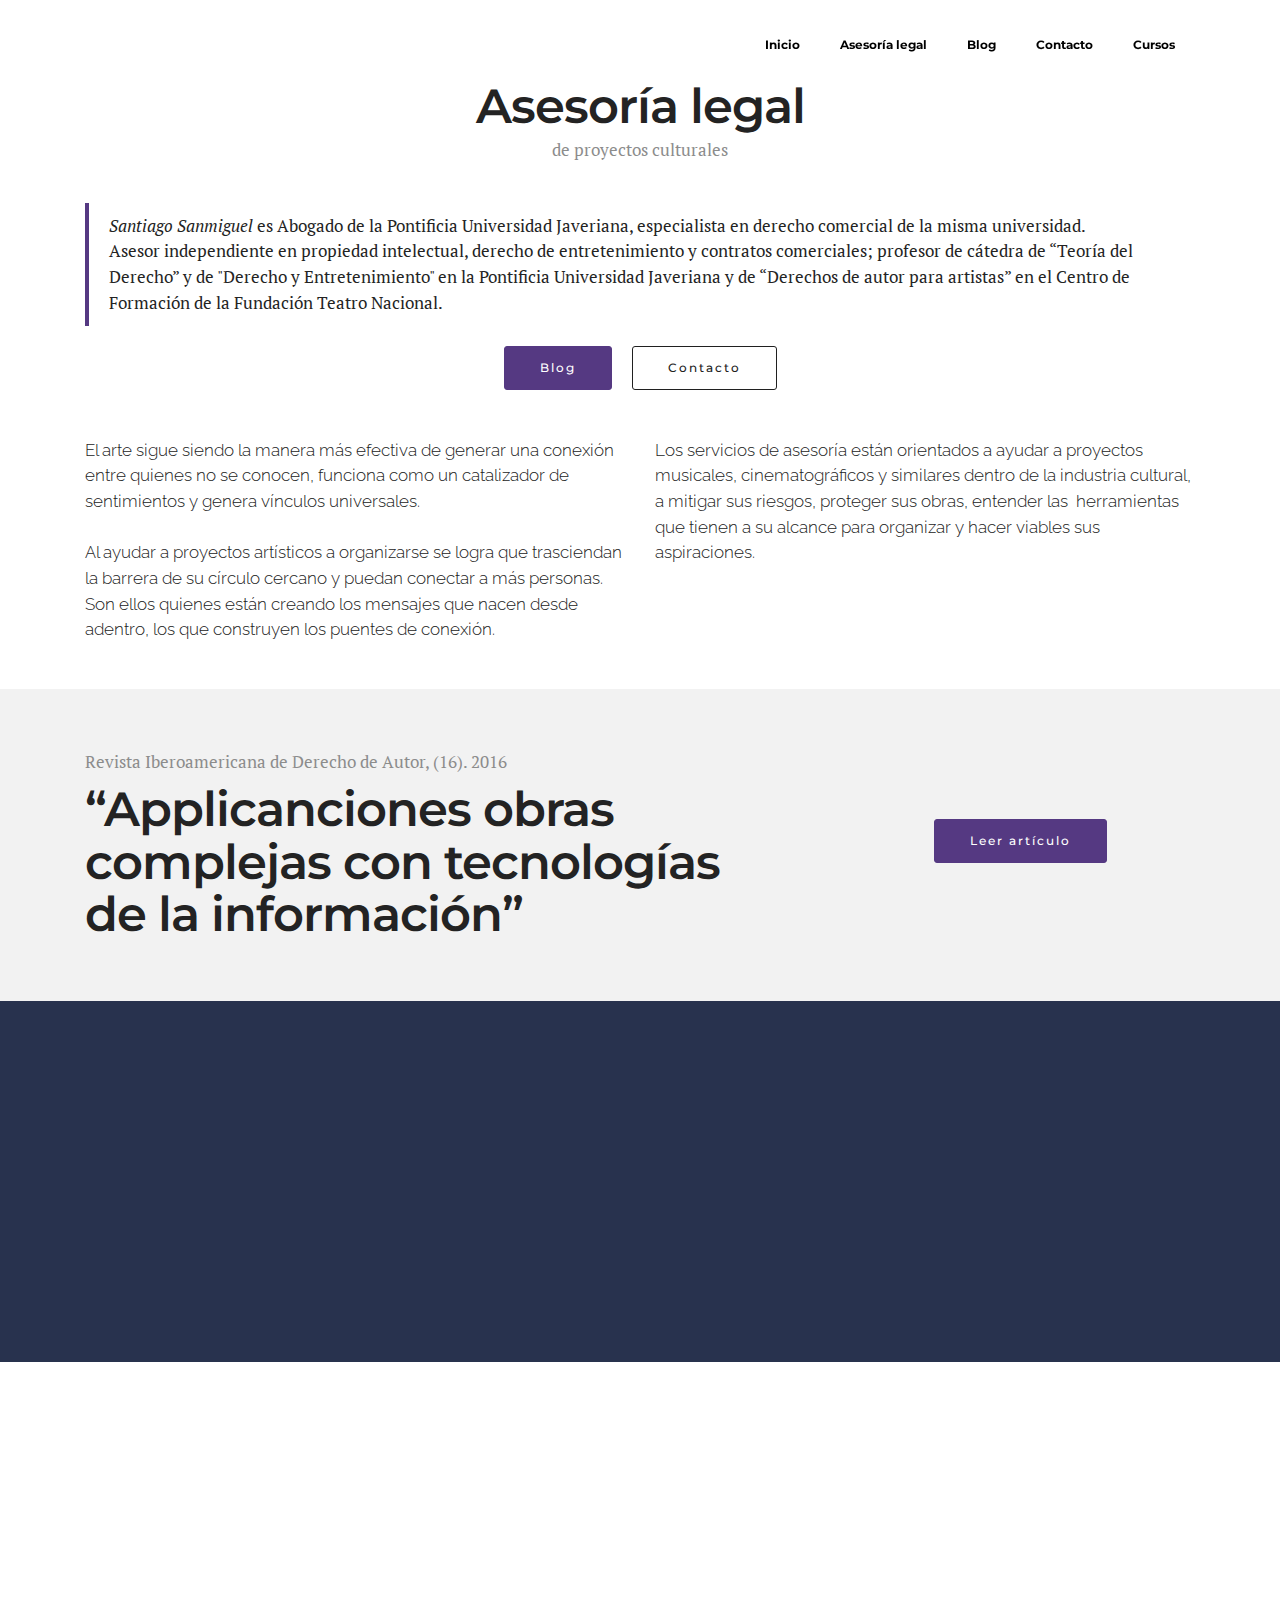
<file: page1.html>
<!DOCTYPE html>
<html>
<head>
  <!-- Site made with Mobirise Website Builder v4.4.0, https://mobirise.com -->
  <meta charset="UTF-8">
  <meta http-equiv="X-UA-Compatible" content="IE=edge">
  <meta name="generator" content="Mobirise v4.4.0, mobirise.com">
  <meta name="viewport" content="width=device-width, initial-scale=1">
  <link rel="shortcut icon" href="assets/images/ssg-perfil2-128x128.png" type="image/x-icon">
  <meta name="description" content="">
  
  <link rel="stylesheet" href="https://fonts.googleapis.com/css?family=Montserrat:400,700">
  <link rel="stylesheet" href="https://fonts.googleapis.com/css?family=Raleway:100,100i,200,200i,300,300i,400,400i,500,500i,600,600i,700,700i,800,800i,900,900i">
  <link rel="stylesheet" href="https://fonts.googleapis.com/css?family=Lora:400,700,400italic,700italic&subset=latin">
  <link rel="stylesheet" href="assets/bootstrap-material-design-font/css/material.css">
  <link rel="stylesheet" href="assets/tether/tether.min.css">
  <link rel="stylesheet" href="assets/bootstrap/css/bootstrap.min.css">
  <link rel="stylesheet" href="assets/socicon/css/styles.css">
  <link rel="stylesheet" href="assets/dropdown/css/style.css">
  <link rel="stylesheet" href="assets/animate.css/animate.min.css">
  <link rel="stylesheet" href="assets/theme/css/style.css">
  <link rel="stylesheet" href="assets/mobirise/css/mbr-additional.css" type="text/css">
  
  
  
</head>
<body>

<!-- Google Analytics -->
<script>
  (function(i,s,o,g,r,a,m){i['GoogleAnalyticsObject']=r;i[r]=i[r]||function(){
  (i[r].q=i[r].q||[]).push(arguments)},i[r].l=1*new Date();a=s.createElement(o),
  m=s.getElementsByTagName(o)[0];a.async=1;a.src=g;m.parentNode.insertBefore(a,m)
  })(window,document,'script','https://www.google-analytics.com/analytics.js','ga');

  ga('create', 'UA-44056281-1', 'auto');
  ga('send', 'pageview');

</script>
<!-- Go to www.addthis.com/dashboard to customize your tools --> <script type="text/javascript" src="//s7.addthis.com/js/300/addthis_widget.js#pubid=ra-58b720503a50e4b0"></script> 
<!-- /Google Analytics -->


<section id="menu-w" data-rv-view="52">

    <nav class="navbar navbar-dropdown transparent navbar-fixed-top bg-color">
        <div class="container">

            <div class="mbr-table">
                <div class="mbr-table-cell">

                    <div class="navbar-brand">
                        
                        <a class="navbar-caption" href="index.html">SSG</a>
                    </div>

                </div>
                <div class="mbr-table-cell">

                    <button class="navbar-toggler pull-xs-right hidden-md-up" type="button" data-toggle="collapse" data-target="#exCollapsingNavbar">
                        <div class="hamburger-icon"></div>
                    </button>

                    <ul class="nav-dropdown collapse pull-xs-right nav navbar-nav navbar-toggleable-sm" id="exCollapsingNavbar"><li class="nav-item"><a class="nav-link link" href="#top">Inicio</a></li><li class="nav-item"><a class="nav-link link" href="index.html#header3-2a">Asesoría legal</a></li><li class="nav-item dropdown"><a class="nav-link link" href="http://derecho.rocks" aria-expanded="false" target="_blank">Blog</a></li><li class="nav-item dropdown"><a class="nav-link link" href="index.html#contacts4-5" aria-expanded="false" target="_blank">Contacto</a></li><li class="nav-item"><a class="nav-link link" href="http://derecho.rocks/cursos" aria-expanded="false" target="_blank">Cursos</a></li></ul>
                    <button hidden="" class="navbar-toggler navbar-close" type="button" data-toggle="collapse" data-target="#exCollapsingNavbar">
                        <div class="close-icon"></div>
                    </button>

                </div>
            </div>

        </div>
    </nav>

</section>

<section class="engine"><a href="https://mobirise.co/j">how to design your own website for free</a></section><section class="mbr-section mbr-section__container article mbr-after-navbar" id="header3-t" data-rv-view="54" style="background-color: rgb(255, 255, 255); padding-top: 80px; padding-bottom: 20px;">
    <div class="container">
        <div class="row">
            <div class="col-xs-12">
                <h3 class="mbr-section-title display-2">Asesoría legal</h3>
                <small class="mbr-section-subtitle">de proyectos culturales</small>
            </div>
        </div>
    </div>
</section>

<section class="mbr-section article mbr-section__container" id="content2-s" data-rv-view="56" style="background-color: rgb(255, 255, 255); padding-top: 20px; padding-bottom: 0px;">

    <div class="container">
        <div class="row">
            <div class="col-xs-12 lead"><blockquote><p><em>Santiago Sanmiguel </em>es Abogado de la Pontificia Universidad Javeriana, especialista en derecho comercial de la misma universidad. </p><p>Asesor&nbsp;independiente en propiedad intelectual, derecho de entretenimiento y contratos comerciales; profesor de cátedra de “Teoría del Derecho” y de "Derecho y Entretenimiento" en la Pontificia Universidad Javeriana y de “Derechos de autor para artistas” en el Centro de Formación de la Fundación Teatro Nacional.&nbsp;</p></blockquote></div>
        </div>
    </div>

</section>

<section class="mbr-section mbr-section__container" id="buttons1-15" data-rv-view="58" style="background-color: rgb(255, 255, 255); padding-top: 20px; padding-bottom: 0px;">

    <div class="container">
        <div class="row">
            <div class="col-xs-12">
                <div class="text-xs-center"><a class="btn btn-primary" href="http://derecho.rocks" target="_blank">Blog</a> <a class="btn btn-black btn-black-outline" href="page1.html#contacts4-o">Contacto</a></div>
            </div>
        </div>
    </div>

</section>

<section class="mbr-section article mbr-section__container" id="content6-z" data-rv-view="60" style="background-color: rgb(255, 255, 255); padding-top: 40px; padding-bottom: 20px;">

    <div class="container">
        <div class="row">
            <div class="col-xs-12 col-md-6 lead"><p>El arte sigue siendo la manera más efectiva de generar una conexión entre quienes no se conocen, funciona como un catalizador de sentimientos y genera vínculos universales.</p><p>&nbsp;</p><p>Al ayudar a proyectos artísticos a organizarse se logra que trasciendan la barrera de su círculo cercano y puedan conectar a más personas. Son ellos quienes están creando los mensajes que nacen desde adentro, los que construyen los puentes de conexión.</p><p><br></p></div>
            <div class="col-xs-12 col-md-6 lead"><p>Los servicios de asesoría están orientados a ayudar&nbsp;<span style="font-size: 1.07rem; line-height: 1.5;">a proyectos musicales, cinematográficos y similares dentro de la&nbsp;</span><span style="font-size: 1.07rem; line-height: 1.5;">industria cultural, a mitigar sus riesgos, proteger sus obras, entender las &nbsp;herramientas que tienen a su alcance para organizar y hacer viables sus aspiraciones.</span></p></div>
        </div>
    </div>

</section>

<section class="mbr-info mbr-info-extra mbr-section mbr-section-md-padding" id="msg-box1-q" data-rv-view="62" style="background-color: rgb(242, 242, 242); padding-top: 60px; padding-bottom: 60px;">

    
    <div class="container">
        <div class="row">


            


            <div class="mbr-table-md-up">
                <div class="mbr-table-cell mbr-right-padding-md-up col-md-8 text-xs-center text-md-left">
                    <h2 class="mbr-info-subtitle mbr-section-subtitle">Revista Iberoamericana de Derecho de Autor, (16). 2016</h2>
                    <h3 class="mbr-info-title mbr-section-title display-2">“Applicanciones obras complejas con tecnologías de la información”<br></h3>
                </div>

                <div class="mbr-table-cell col-md-4">
                    <div class="text-xs-center"><a class="btn btn-primary" href="https://papers.ssrn.com/sol3/papers.cfm?abstract_id=2675617" target="_blank">Leer artículo</a></div>
                </div>
            </div>


        </div>
    </div>
</section>

<section class="mbr-info mbr-section mbr-section-md-padding" id="msg-box2-r" data-rv-view="65" style="background-color: rgb(40, 50, 78); padding-top: 60px; padding-bottom: 60px;">

    
    <div class="container">
        <div class="row">

            <div class="mbr-table-md-up">
              <div class="mbr-table-cell col-md-4">
                  <div class="text-xs-center"><a class="btn btn-primary" href="http://bit.ly/porqueSSG" target="_blank">Leer artículo</a></div>
              </div>
              <div class="mbr-table-cell mbr-right-padding-md-up col-md-8 text-xs-center text-md-left">
                  <h3 class="mbr-info-title mbr-section-title display-2">“Por qué los abogados hablan para que nadie les entienda y otras historias policiales”</h3>
                  <h2 class="mbr-info-subtitle mbr-section-subtitle">Trabajo de grado, 2010.</h2>
              </div>
            </div>

            

        </div>
    </div>
</section>

<section class="mbr-section mbr-section__container article" id="header3-13" data-rv-view="68" style="background-color: rgb(255, 255, 255); padding-top: 60px; padding-bottom: 20px;">
    <div class="container">
        <div class="row">
            <div class="col-xs-12">
                <h3 class="mbr-section-title display-2">Proyectos culturales</h3>
                <small class="mbr-section-subtitle"></small>
            </div>
        </div>
    </div>
</section>

<section class="mbr-section article mbr-section__container" id="content7-12" data-rv-view="70" style="background-color: rgb(255, 255, 255); padding-top: 20px; padding-bottom: 40px;">

    <div class="container">
        <div class="row">
            <div class="col-xs-12 col-md-4 lead"><p>Asesor de la gerencia del <br><strong><a href="http://festivaldeteatro.com.co" target="_blank">Festival Iberoamericano de </a><br><a href="http://festivaldeteatro.com.co" target="_blank">Teatro de Bogotá</a></strong></p><p><br></p><p><br></p></div>
            <div class="col-xs-12 col-md-4 lead"><p>Coordinador Jurídico de la&nbsp;</p><p><strong><a href="http://teatronacional.co" target="_blank">Fundación Teatro Nacional</a></strong></p><p><strong><br></strong></p></div>
            <div class="col-xs-12 col-md-4 lead"><p>Asesor de<strong> proyectos culturales independientes</strong> como Elsa y Elmar, &nbsp;Pedrina y Río, Buenaventura Mon Amur, Crew Peligrosos, Arévalo, Efra Ardila, Ángela Pico, Bolena Prada, Laura y La Máquina de Escribir, Experiencia Sónica del Teatro Nacional, entre otros.<br></p></div>
        </div>
    </div>

</section>

<section class="mbr-section mbr-section-md-padding" id="social-buttons4-28" data-rv-view="72" style="background-color: rgb(46, 46, 46); padding-top: 90px; padding-bottom: 90px;">
    
    <div class="container">
        <div class="row">
            <div class="col-md-8 col-md-offset-2 text-xs-center">
                <h3 class="mbr-section-title display-2">¡Síguenos en redes sociales!</h3>
                <div><a class="btn btn-social" title="Twitter" target="_blank" href="https://twitter.com/derecho_rocks"><i class="socicon socicon-twitter"></i></a> <a class="btn btn-social" title="Facebook" target="_blank" href="https://www.facebook.com/derechorocks"><i class="socicon socicon-facebook"></i></a>  <a class="btn btn-social" title="YouTube" target="_blank" href="https://www.youtube.com/channel/UCvBSxPy90tYfwfMAQgvVJWg"><i class="socicon socicon-youtube"></i></a> <a class="btn btn-social" title="Instagram" target="_blank" href="https://instagram.com/derechorocks"><i class="socicon socicon-instagram"></i></a>   <a class="btn btn-social" title="LinkedIn" target="_blank" href="http://co.linkedin.com/in/santiagosanmiguel/"><i class="socicon socicon-linkedin"></i></a>   </div>
            </div>
        </div>
    </div>
</section>

<section class="mbr-footer footer4 mbr-section mbr-section-md-padding" id="contacts4-o" data-rv-view="74" style="background-color: rgb(85, 57, 130); padding-top: 90px; padding-bottom: 90px;">
    
    <div class="container">
        <div class="mbr-contacts row">
            <div class="col-sm-8">
                <div class="row">
                    <div class="col-sm-6">
                        <p><span style="color: rgb(124, 124, 124); font-family: Montserrat, sans-serif; font-size: 1rem; font-weight: 700; letter-spacing: -1px; line-height: 1.3;">Contacto</span><span style="color: rgb(124, 124, 124); font-family: Montserrat, sans-serif; font-size: 1rem; font-weight: 700; letter-spacing: -1px; line-height: 1.3;"><br></span><strong><br></strong><strong>Santiago Sanmiguel<br></strong><br>Abogado de Entretenimiento<br>Email:<em> <a href="mailto:info@santiagosanmiguel.com" target="_blank" class="text-warning">info@santiagosanmiguel.com</a><br></em>
Phone: <em><a href="tel:+57 (301) 635 8908" class="text-warning">+57 (301) 635 8908</a></em></p>
                    </div>
                    <div class="col-sm-6"><p class="mbr-contacts__text"><font color="#7c7c7c" face="Montserrat, sans-serif" size="3"><span style="letter-spacing: -1px; line-height: 20px;"><strong>&nbsp;</strong></span></font></p></div>
                </div>
            </div>
            <div class="col-sm-4" data-form-type="formoid">
                <div data-form-alert="true">
                    <div hidden="" data-form-alert-success="true">¡Gracias por contactarnos! Responderemos a tu mensaje tan pronto como sea posible.</div>
                </div>
                <form action="https://mobirise.com/" method="post" data-form-title="MESSAGE">
                    <input type="hidden" value="32JU2S/5g2o4UYCq8gR9xyqtKg1RJTfEAoFsxmTvOFkrqgLzRSHMd3RWVw/a5ra+hHHTEOXUUsIP+kF8yKOWlrvRNvPuo5jaM8yyTez/ri5OwaUt3Y9iLZdV19xO2f8v" data-form-email="true">
                    <div class="form-group">
                        <label class="form-control-label" for="contacts4-o-name">Nombre<span class="form-asterisk">*</span></label>
                        <input type="text" class="form-control input-sm input-inverse" name="name" required="" data-form-field="Name" id="contacts4-o-name">
                    </div>
                    <div class="form-group">
                        <label class="form-control-label" for="contacts4-o-email">e-mail<span class="form-asterisk">*</span></label>
                        <input type="email" class="form-control input-sm input-inverse" name="email" required="" data-form-field="Email" id="contacts4-o-email">
                    </div>
                    
                    <div class="form-group">
                        <label class="form-control-label" for="contacts4-o-message">¿En qué podemos ayudarte?</label>
                        <textarea class="form-control input-sm input-inverse" name="message" data-form-field="Message" rows="4" id="contacts4-o-message"></textarea>
                    </div>
                    <div class="mbr-buttons mbr-buttons--right btn-inverse"><button type="submit" class="btn btn-sm btn-black">Enviar mensaje</button></div>
                </form>
            </div>
        </div>
    </div>
</section>

<section class="mbr-section article mbr-section__container" id="content2-29" data-rv-view="83" style="background-color: rgb(255, 255, 255); padding-top: 20px; padding-bottom: 0px;">

    <div class="container">
        <div class="row">
            <div class="col-xs-12 lead"><blockquote><p><em>Santiago Sanmiguel </em>es Abogado de la Pontificia Universidad Javeriana, especialista en derecho comercial de la misma universidad. </p><p>Asesor&nbsp;independiente en propiedad intelectual, derecho de entretenimiento y contratos comerciales; profesor de cátedra de “Teoría del Derecho” y de "Derecho y Entretenimiento" en la Pontificia Universidad Javeriana y de “Derechos de autor para artistas” en el Centro de Formación de la Fundación Teatro Nacional.&nbsp;</p></blockquote></div>
        </div>
    </div>

</section>


  <script src="assets/web/assets/jquery/jquery.min.js"></script>
  <script src="assets/tether/tether.min.js"></script>
  <script src="assets/bootstrap/js/bootstrap.min.js"></script>
  <script src="assets/smooth-scroll/smooth-scroll.js"></script>
  <script src="assets/dropdown/js/script.min.js"></script>
  <script src="assets/touch-swipe/jquery.touch-swipe.min.js"></script>
  <script src="assets/viewport-checker/jquery.viewportchecker.js"></script>
  <script src="assets/theme/js/script.js"></script>
  <script src="assets/formoid/formoid.min.js"></script>
  
  
  <input name="animation" type="hidden">
  </body>
</html>
</file>
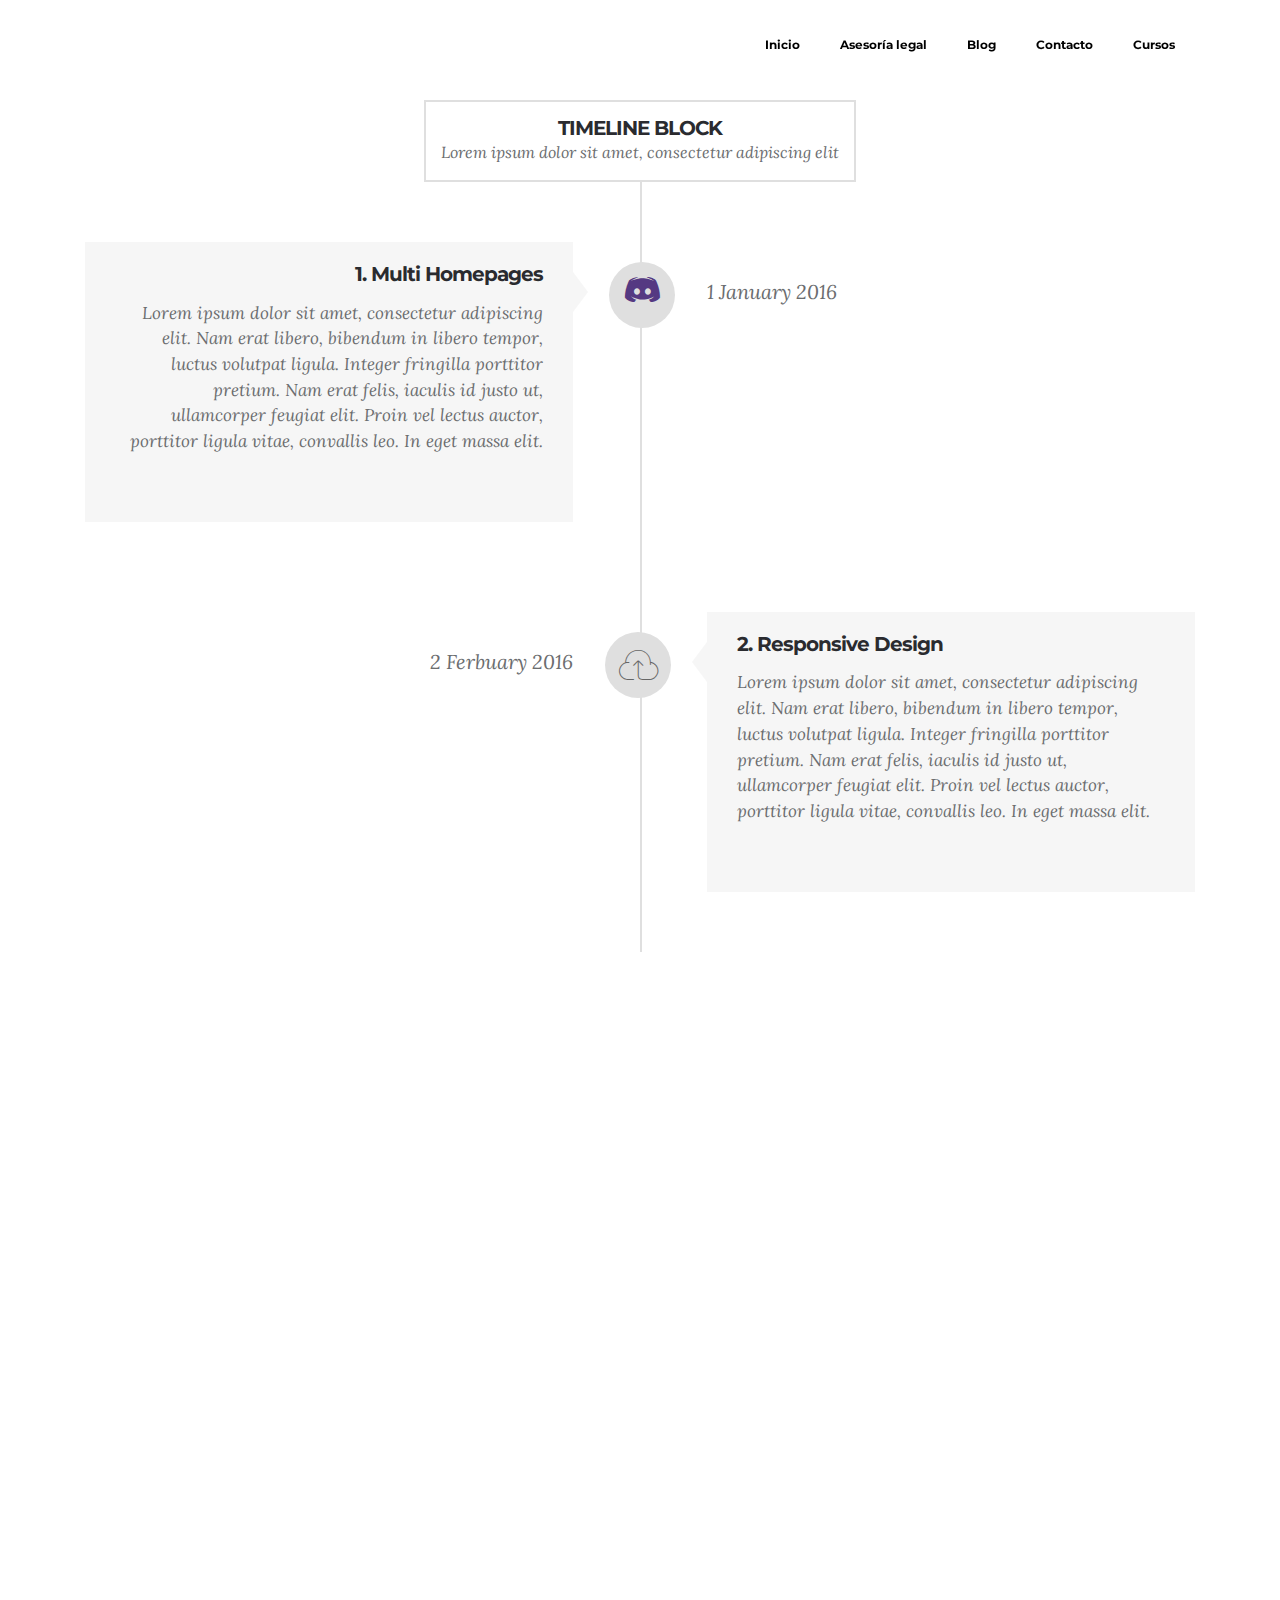
<file: page2.html>
<!DOCTYPE html>
<html>
<head>
  <!-- Site made with Mobirise Website Builder v4.4.0, https://mobirise.com -->
  <meta charset="UTF-8">
  <meta http-equiv="X-UA-Compatible" content="IE=edge">
  <meta name="generator" content="Mobirise v4.4.0, mobirise.com">
  <meta name="viewport" content="width=device-width, initial-scale=1">
  <link rel="shortcut icon" href="assets/images/ssg-perfil2-128x128.png" type="image/x-icon">
  <meta name="description" content="Web Page Creator Description">
  <title>Web Page Creator Title</title>
  <link rel="stylesheet" href="assets/bootstrap-material-design-font/css/material.css">
  <link rel="stylesheet" href="https://fonts.googleapis.com/css?family=Montserrat:400,700">
  <link rel="stylesheet" href="https://fonts.googleapis.com/css?family=Raleway:100,100i,200,200i,300,300i,400,400i,500,500i,600,600i,700,700i,800,800i,900,900i">
  <link rel="stylesheet" href="assets/et-line-font-plugin/style.css">
  <link rel="stylesheet" href="https://fonts.googleapis.com/css?family=Lora:400,700,400italic,700italic&subset=latin">
  <link rel="stylesheet" href="assets/tether/tether.min.css">
  <link rel="stylesheet" href="assets/bootstrap/css/bootstrap.min.css">
  <link rel="stylesheet" href="assets/animate.css/animate.min.css">
  <link rel="stylesheet" href="assets/dropdown/css/style.css">
  <link rel="stylesheet" href="assets/socicon/css/styles.css">
  <link rel="stylesheet" href="assets/mobirise3-blocks-plugin/css/style.css">
  <link rel="stylesheet" href="assets/theme/css/style.css">
  <link rel="stylesheet" href="assets/mobirise/css/mbr-additional.css" type="text/css">
  
  
  
</head>
<body>

<!-- Google Analytics -->
<script>
  (function(i,s,o,g,r,a,m){i['GoogleAnalyticsObject']=r;i[r]=i[r]||function(){
  (i[r].q=i[r].q||[]).push(arguments)},i[r].l=1*new Date();a=s.createElement(o),
  m=s.getElementsByTagName(o)[0];a.async=1;a.src=g;m.parentNode.insertBefore(a,m)
  })(window,document,'script','https://www.google-analytics.com/analytics.js','ga');

  ga('create', 'UA-44056281-1', 'auto');
  ga('send', 'pageview');

</script>
<!-- Go to www.addthis.com/dashboard to customize your tools --> <script type="text/javascript" src="//s7.addthis.com/js/300/addthis_widget.js#pubid=ra-58b720503a50e4b0"></script> 
<!-- /Google Analytics -->


<section id="menu-1m" data-rv-view="85">

    <nav class="navbar navbar-dropdown transparent navbar-fixed-top bg-color">
        <div class="container">

            <div class="mbr-table">
                <div class="mbr-table-cell">

                    <div class="navbar-brand">
                        
                        <a class="navbar-caption" href="index.html">SSG</a>
                    </div>

                </div>
                <div class="mbr-table-cell">

                    <button class="navbar-toggler pull-xs-right hidden-md-up" type="button" data-toggle="collapse" data-target="#exCollapsingNavbar">
                        <div class="hamburger-icon"></div>
                    </button>

                    <ul class="nav-dropdown collapse pull-xs-right nav navbar-nav navbar-toggleable-sm" id="exCollapsingNavbar"><li class="nav-item"><a class="nav-link link" href="#top">Inicio</a></li><li class="nav-item"><a class="nav-link link" href="index.html#header3-2a">Asesoría legal</a></li><li class="nav-item dropdown"><a class="nav-link link" href="http://derecho.rocks" aria-expanded="false" target="_blank">Blog</a></li><li class="nav-item dropdown"><a class="nav-link link" href="index.html#contacts4-5" aria-expanded="false" target="_blank">Contacto</a></li><li class="nav-item"><a class="nav-link link" href="http://derecho.rocks/cursos" aria-expanded="false" target="_blank">Cursos</a></li></ul>
                    <button hidden="" class="navbar-toggler navbar-close" type="button" data-toggle="collapse" data-target="#exCollapsingNavbar">
                        <div class="close-icon"></div>
                    </button>

                </div>
            </div>

        </div>
    </nav>

</section>

<section class="engine"><a href="https://mobirise.co/e">website design software</a></section><section class="mbr-section extFeatures13 mbr-after-navbar" id="extFeatures13-1o" data-rv-view="87" style="background-color: rgb(255, 255, 255); padding-top: 100px; padding-bottom: 100px;">
    <div class="elements-content">
        
        <div class="container titleBlock">
            <div class="col-xs-12 text-xs-center">
                <div class="title_wrapper">
                    <h3 class="mbr-section-title display-2">TIMELINE BLOCK</h3>
                    <small class="mbr-section-subtitle">Lorem ipsum dolor sit amet, consectetur adipiscing elit</small>
                </div>    
            </div>
        </div>    
        <div class="container timelineHeight">
            <ul class="timeline">
                <li class="timeline-normal separline" style="display: block;">
                    <div class="date date-normal">
                        <p class="mbr-section-text-gray lead h-black">1 January 2016</p>
                    </div>
                    <span class="iconBackground first_span"><span class="icon"><span class="socicon socicon-discord mbr-iconfont-extFeatures2" style="font-size: 35px; color: rgb(85, 57, 130);"></span></span></span>
                    <div class="timeline-panel">
                        <h4 class="h-black text-right">1. Multi Homepages</h4>
                        <p class="mbr-section-text-gray lead h-black">Lorem ipsum dolor sit amet, consectetur adipiscing elit. Nam erat libero, bibendum in libero tempor, luctus volutpat ligula. Integer fringilla porttitor pretium. Nam erat felis, iaculis id justo ut, ullamcorper feugiat elit. Proin vel lectus auctor, porttitor ligula vitae, convallis leo. In eget massa elit.</p>
                    </div>
                </li>

                <li class="timeline-inverted separline" style="display: block;">
                    <div class="date date-inverted">
                        <p class="mbr-section-text-gray lead h-black">2 Ferbuary 2016</p>
                    </div>
                    <div class="timeline-panel">
                        <h4 class="h-black">2. Responsive Design</h4>
                        <p class="mbr-section-text-gray lead h-black">Lorem ipsum dolor sit amet, consectetur adipiscing elit. Nam erat libero, bibendum in libero tempor, luctus volutpat ligula. Integer fringilla porttitor pretium. Nam erat felis, iaculis id justo ut, ullamcorper feugiat elit. Proin vel lectus auctor, porttitor ligula vitae, convallis leo. In eget massa elit.</p>
                    </div>
                    <span class="iconBackgroundInverse"><span class="icon"><span class="etl-icon icon-upload mbr-iconfont-features6" style="color: #666666"></span></span></span>
                </li>

                <li class="timeline-normal separline" style="display: block;">
                    <div class="date date-normal">
                        <p class="mbr-section-text-gray lead h-black">3 March 2016</p>
                    </div>
                    <span class="iconBackground"><span class="icon"><span class="etl-icon icon-linegraph mbr-iconfont-features6" style="color: #666666"></span></span></span>
                    <div class="timeline-panel">
                        <h4 class="h-black text-right">3. Smart Watch</h4>
                        <p class="mbr-section-text-gray lead h-black">Lorem ipsum dolor sit amet, consectetur adipiscing elit. Nam erat libero, bibendum in libero tempor, luctus volutpat ligula. Integer fringilla porttitor pretium. Nam erat felis, iaculis id justo ut, ullamcorper feugiat elit. Proin vel lectus auctor, porttitor ligula vitae, convallis leo. In eget massa elit.</p>
                    </div>
                </li>

                <li class="timeline-inverted separline" style="display: block;">
                    <div class="date date-inverted">
                        <p class="mbr-section-text-gray lead h-black">4 April 2016</p>
                    </div>
                    <div class="timeline-panel">
                        <h4 class="h-black">4. Design out of the box</h4>
                        <p class="mbr-section-text-gray lead h-black">Lorem ipsum dolor sit amet, consectetur adipiscing elit. Nam erat libero, bibendum in libero tempor, luctus volutpat ligula. Integer fringilla porttitor pretium. Nam erat felis, iaculis id justo ut, ullamcorper feugiat elit. Proin vel lectus auctor, porttitor ligula vitae, convallis leo. In eget massa elit.</p>
                    </div>
                    <span class="iconBackgroundInverse"><span class="icon"><span class="etl-icon icon-heart mbr-iconfont-features6" style="color: #666666"></span></span></span>
                </li>

                <li class="timeline-normal separline" style="display: block;">
                    <div class="date date-normal">
                        <p class="mbr-section-text-gray lead h-black">5 May 2016</p>
                    </div>
                    <span class="iconBackground"><span class="icon"><span class="etl-icon icon-pencil mbr-iconfont-features6" style="color: #666666"></span></span></span>
                    <div class="timeline-panel">
                        <h4 class="h-black text-right">5. Awesome Reports</h4>
                        <p class="mbr-section-text-gray lead h-black">Lorem ipsum dolor sit amet, consectetur adipiscing elit. Nam erat libero, bibendum in libero tempor, luctus volutpat ligula. Integer fringilla porttitor pretium. Nam erat felis, iaculis id justo ut, ullamcorper feugiat elit. Proin vel lectus auctor, porttitor ligula vitae, convallis leo. In eget massa elit.</p>
                    </div>
                </li>

                

                

                

                

                

                 

                

            </ul>
            <div class="title_wrapper bottom_title_wrapper">
                    <h3 class="mbr-section-title display-2">THE&nbsp;END</h3>
            </div>    
        </div>
    </div>
</section>

<section class="mbr-footer footer4 mbr-section mbr-section-md-padding" id="contacts4-1n" data-rv-view="90" style="background-color: rgb(85, 57, 130); padding-top: 90px; padding-bottom: 90px;">
    
    <div class="container">
        <div class="mbr-contacts row">
            <div class="col-sm-8">
                <div class="row">
                    <div class="col-sm-6">
                        <p><span style="color: rgb(124, 124, 124); font-family: Montserrat, sans-serif; font-size: 1rem; font-weight: 700; letter-spacing: -1px; line-height: 1.3;">Contacto</span><span style="color: rgb(124, 124, 124); font-family: Montserrat, sans-serif; font-size: 1rem; font-weight: 700; letter-spacing: -1px; line-height: 1.3;"><br></span><strong><br></strong><strong>Santiago Sanmiguel<br></strong><br>Abogado de Entretenimiento<br>Email:<em> <a href="mailto:info@santiagosanmiguel.com" target="_blank" class="text-warning">info@santiagosanmiguel.com</a><br></em>
Phone: <em><a href="tel:+57 (301) 635 8908" class="text-warning">+57 (301) 635 8908</a></em></p>
                    </div>
                    <div class="col-sm-6"><p class="mbr-contacts__text"><font color="#7c7c7c" face="Montserrat, sans-serif" size="3"><span style="letter-spacing: -1px; line-height: 20px;"><strong>&nbsp;</strong></span></font></p></div>
                </div>
            </div>
            <div class="col-sm-4" data-form-type="formoid">
                <div data-form-alert="true">
                    <div hidden="" data-form-alert-success="true">¡Gracias por contactarnos! Responderemos a tu mensaje tan pronto como sea posible.</div>
                </div>
                <form action="https://mobirise.com/" method="post" data-form-title="MESSAGE">
                    <input type="hidden" value="n+qrLdjv7AljiR1fSllDOQOow6SfOV/OcFcV2wFpz6365TdrbI/ORsQUYIEyJKFp/eTQTG+JVNmzwZPLz73pjXEh+iMVTydEONqt1jV3EA7aVRsOaKPXVwJOFW6ajJRW" data-form-email="true">
                    <div class="form-group">
                        <label class="form-control-label" for="contacts4-1n-name">Nombre<span class="form-asterisk">*</span></label>
                        <input type="text" class="form-control input-sm input-inverse" name="name" required="" data-form-field="Name" id="contacts4-1n-name">
                    </div>
                    <div class="form-group">
                        <label class="form-control-label" for="contacts4-1n-email">e-mail<span class="form-asterisk">*</span></label>
                        <input type="email" class="form-control input-sm input-inverse" name="email" required="" data-form-field="Email" id="contacts4-1n-email">
                    </div>
                    
                    <div class="form-group">
                        <label class="form-control-label" for="contacts4-1n-message">¿En qué podemos ayudarte?</label>
                        <textarea class="form-control input-sm input-inverse" name="message" data-form-field="Message" rows="4" id="contacts4-1n-message"></textarea>
                    </div>
                    <div class="mbr-buttons mbr-buttons--right btn-inverse"><button type="submit" class="btn btn-sm btn-black">Enviar mensaje</button></div>
                </form>
            </div>
        </div>
    </div>
</section>


  <script src="assets/web/assets/jquery/jquery.min.js"></script>
  <script src="assets/tether/tether.min.js"></script>
  <script src="assets/bootstrap/js/bootstrap.min.js"></script>
  <script src="assets/dropdown/js/script.min.js"></script>
  <script src="assets/touch-swipe/jquery.touch-swipe.min.js"></script>
  <script src="assets/smooth-scroll/smooth-scroll.js"></script>
  <script src="assets/viewport-checker/jquery.viewportchecker.js"></script>
  <script src="assets/mobirise3-blocks-plugin/js/script.js"></script>
  <script src="assets/theme/js/script.js"></script>
  <script src="assets/formoid/formoid.min.js"></script>
  
  
  <input name="animation" type="hidden">
  </body>
</html>
</file>
<file: assets/bootstrap-material-design-font/css/material.css>
@font-face {
  font-family: 'Material-Design-Icons';
  src: url('../fonts/Material-Design-Icons.eot?3ocs8m');
  src: url('../fonts/Material-Design-Icons.eot?#iefix3ocs8m') format('embedded-opentype'), url('../fonts/Material-Design-Icons.woff?3ocs8m') format('woff'), url('../fonts/Material-Design-Icons.ttf?3ocs8m') format('truetype'), url('../fonts/Material-Design-Icons.svg?3ocs8m#Material-Design-Icons') format('svg');
  font-weight: normal;
  font-style: normal;
}
[class^="mdi-"],
[class*="mdi-"] {
  speak: none;
  display: inline-block;
  font-style: normal;
  font-variant:normal;
  font-weight:normal;
  /*font-size:24px;*/
  line-height:1;
  font-family:'Material-Design-Icons' !important;
  text-rendering: auto;
  
  -webkit-font-smoothing: antialiased;
  -moz-osx-font-smoothing: grayscale;
  -webkit-transform: translate(0, 0);
      -ms-transform: translate(0, 0);
          transform: translate(0, 0);
}
[class^="mdi-"]:before,
[class*="mdi-"]:before {
  display: inline-block;
  speak: none;
  text-decoration: inherit;
}
[class^="mdi-"].pull-left,
[class*="mdi-"].pull-left {
  margin-right: .3em;
}
[class^="mdi-"].pull-right,
[class*="mdi-"].pull-right {
  margin-left: .3em;
}
[class^="mdi-"].mdi-lg:before,
[class*="mdi-"].mdi-lg:before,
[class^="mdi-"].mdi-lg:after,
[class*="mdi-"].mdi-lg:after {
  font-size: 1.33333333em;
  line-height: 0.75em;
  vertical-align: -15%;
}
[class^="mdi-"].mdi-2x:before,
[class*="mdi-"].mdi-2x:before,
[class^="mdi-"].mdi-2x:after,
[class*="mdi-"].mdi-2x:after {
  font-size: 2em;
}
[class^="mdi-"].mdi-3x:before,
[class*="mdi-"].mdi-3x:before,
[class^="mdi-"].mdi-3x:after,
[class*="mdi-"].mdi-3x:after {
  font-size: 3em;
}
[class^="mdi-"].mdi-4x:before,
[class*="mdi-"].mdi-4x:before,
[class^="mdi-"].mdi-4x:after,
[class*="mdi-"].mdi-4x:after {
  font-size: 4em;
}
[class^="mdi-"].mdi-5x:before,
[class*="mdi-"].mdi-5x:before,
[class^="mdi-"].mdi-5x:after,
[class*="mdi-"].mdi-5x:after {
  font-size: 5em;
}
[class^="mdi-device-signal-cellular-"]:after,
[class^="mdi-device-battery-"]:after,
[class^="mdi-device-battery-charging-"]:after,
[class^="mdi-device-signal-cellular-connected-no-internet-"]:after,
[class^="mdi-device-signal-wifi-"]:after,
[class^="mdi-device-signal-wifi-statusbar-not-connected"]:after,
.mdi-device-network-wifi:after {
  opacity: .3;
  position: absolute;
  left: 0;
  top: 0;
  z-index: 1;
  display: inline-block;
  speak: none;
  text-decoration: inherit;
}
[class^="mdi-device-signal-cellular-"]:after {
  content: "\e758";
}
[class^="mdi-device-battery-"]:after {
  content: "\e735";
}
[class^="mdi-device-battery-charging-"]:after {
  content: "\e733";
}
[class^="mdi-device-signal-cellular-connected-no-internet-"]:after {
  content: "\e75d";
}
[class^="mdi-device-signal-wifi-"]:after,
.mdi-device-network-wifi:after {
  content: "\e765";
}
[class^="mdi-device-signal-wifi-statusbasr-not-connected"]:after {
  content: "\e8f7";
}
.mdi-device-signal-cellular-off:after,
.mdi-device-signal-cellular-null:after,
.mdi-device-signal-cellular-no-sim:after,
.mdi-device-signal-wifi-off:after,
.mdi-device-signal-wifi-4-bar:after,
.mdi-device-signal-cellular-4-bar:after,
.mdi-device-battery-alert:after,
.mdi-device-signal-cellular-connected-no-internet-4-bar:after,
.mdi-device-battery-std:after,
.mdi-device-battery-full .mdi-device-battery-unknown:after {
  content: "";
}
.mdi-fw {
  width: 1.28571429em;
  text-align: center;
}
.mdi-ul {
  padding-left: 0;
  margin-left: 2.14285714em;
  list-style-type: none;
}
.mdi-ul > li {
  position: relative;
}
.mdi-li {
  position: absolute;
  left: -2.14285714em;
  width: 2.14285714em;
  top: 0.14285714em;
  text-align: center;
}
.mdi-li.mdi-lg {
  left: -1.85714286em;
}
.mdi-border {
  padding: .2em .25em .15em;
  border: solid 0.08em #eeeeee;
  border-radius: .1em;
}
.mdi-spin {
  -webkit-animation: mdi-spin 2s infinite linear;
  animation: mdi-spin 2s infinite linear;
  -webkit-transform-origin: 50% 50%;
  -ms-transform-origin: 50% 50%;
      transform-origin: 50% 50%;
}
.mdi-pulse {
  -webkit-animation: mdi-spin 1s steps(8) infinite;
  animation: mdi-spin 1s steps(8) infinite;
  -webkit-transform-origin: 50% 50%;
  -ms-transform-origin: 50% 50%;
      transform-origin: 50% 50%;
}
@-webkit-keyframes mdi-spin {
  0% {
    -webkit-transform: rotate(0deg);
    transform: rotate(0deg);
  }
  100% {
    -webkit-transform: rotate(359deg);
    transform: rotate(359deg);
  }
}
@keyframes mdi-spin {
  0% {
    -webkit-transform: rotate(0deg);
    transform: rotate(0deg);
  }
  100% {
    -webkit-transform: rotate(359deg);
    transform: rotate(359deg);
  }
}
.mdi-rotate-90 {
  filter: progid:DXImageTransform.Microsoft.BasicImage(rotation=1);
  -webkit-transform: rotate(90deg);
  -ms-transform: rotate(90deg);
  transform: rotate(90deg);
}
.mdi-rotate-180 {
  filter: progid:DXImageTransform.Microsoft.BasicImage(rotation=2);
  -webkit-transform: rotate(180deg);
  -ms-transform: rotate(180deg);
  transform: rotate(180deg);
}
.mdi-rotate-270 {
  filter: progid:DXImageTransform.Microsoft.BasicImage(rotation=3);
  -webkit-transform: rotate(270deg);
  -ms-transform: rotate(270deg);
  transform: rotate(270deg);
}
.mdi-flip-horizontal {
  filter: progid:DXImageTransform.Microsoft.BasicImage(rotation=0, mirror=1);
  -webkit-transform: scale(-1, 1);
  -ms-transform: scale(-1, 1);
  transform: scale(-1, 1);
}
.mdi-flip-vertical {
  filter: progid:DXImageTransform.Microsoft.BasicImage(rotation=2, mirror=1);
  -webkit-transform: scale(1, -1);
  -ms-transform: scale(1, -1);
  transform: scale(1, -1);
}
:root .mdi-rotate-90,
:root .mdi-rotate-180,
:root .mdi-rotate-270,
:root .mdi-flip-horizontal,
:root .mdi-flip-vertical {
  -webkit-filter: none;
          filter: none;
}
.mdi-stack {
  position: relative;
  display: inline-block;
  width: 2em;
  height: 2em;
  line-height: 2em;
  vertical-align: middle;
}
.mdi-stack-1x,
.mdi-stack-2x {
  position: absolute;
  left: 0;
  width: 100%;
  text-align: center;
}
.mdi-stack-1x {
  line-height: inherit;
}
.mdi-stack-2x {
  font-size: 2em;
}
.mdi-inverse {
  color: #ffffff;
}
/* Start Icons */
.mdi-action-3d-rotation:before {
  content: "\e600";
}
.mdi-action-accessibility:before {
  content: "\e601";
}
.mdi-action-account-balance-wallet:before {
  content: "\e602";
}
.mdi-action-account-balance:before {
  content: "\e603";
}
.mdi-action-account-box:before {
  content: "\e604";
}
.mdi-action-account-child:before {
  content: "\e605";
}
.mdi-action-account-circle:before {
  content: "\e606";
}
.mdi-action-add-shopping-cart:before {
  content: "\e607";
}
.mdi-action-alarm-add:before {
  content: "\e608";
}
.mdi-action-alarm-off:before {
  content: "\e609";
}
.mdi-action-alarm-on:before {
  content: "\e60a";
}
.mdi-action-alarm:before {
  content: "\e60b";
}
.mdi-action-android:before {
  content: "\e60c";
}
.mdi-action-announcement:before {
  content: "\e60d";
}
.mdi-action-aspect-ratio:before {
  content: "\e60e";
}
.mdi-action-assessment:before {
  content: "\e60f";
}
.mdi-action-assignment-ind:before {
  content: "\e610";
}
.mdi-action-assignment-late:before {
  content: "\e611";
}
.mdi-action-assignment-return:before {
  content: "\e612";
}
.mdi-action-assignment-returned:before {
  content: "\e613";
}
.mdi-action-assignment-turned-in:before {
  content: "\e614";
}
.mdi-action-assignment:before {
  content: "\e615";
}
.mdi-action-autorenew:before {
  content: "\e616";
}
.mdi-action-backup:before {
  content: "\e617";
}
.mdi-action-book:before {
  content: "\e618";
}
.mdi-action-bookmark-outline:before {
  content: "\e619";
}
.mdi-action-bookmark:before {
  content: "\e61a";
}
.mdi-action-bug-report:before {
  content: "\e61b";
}
.mdi-action-cached:before {
  content: "\e61c";
}
.mdi-action-check-circle:before {
  content: "\e61d";
}
.mdi-action-class:before {
  content: "\e61e";
}
.mdi-action-credit-card:before {
  content: "\e61f";
}
.mdi-action-dashboard:before {
  content: "\e620";
}
.mdi-action-delete:before {
  content: "\e621";
}
.mdi-action-description:before {
  content: "\e622";
}
.mdi-action-dns:before {
  content: "\e623";
}
.mdi-action-done-all:before {
  content: "\e624";
}
.mdi-action-done:before {
  content: "\e625";
}
.mdi-action-event:before {
  content: "\e626";
}
.mdi-action-exit-to-app:before {
  content: "\e627";
}
.mdi-action-explore:before {
  content: "\e628";
}
.mdi-action-extension:before {
  content: "\e629";
}
.mdi-action-face-unlock:before {
  content: "\e62a";
}
.mdi-action-favorite-outline:before {
  content: "\e62b";
}
.mdi-action-favorite:before {
  content: "\e62c";
}
.mdi-action-find-in-page:before {
  content: "\e62d";
}
.mdi-action-find-replace:before {
  content: "\e62e";
}
.mdi-action-flip-to-back:before {
  content: "\e62f";
}
.mdi-action-flip-to-front:before {
  content: "\e630";
}
.mdi-action-get-app:before {
  content: "\e631";
}
.mdi-action-grade:before {
  content: "\e632";
}
.mdi-action-group-work:before {
  content: "\e633";
}
.mdi-action-help:before {
  content: "\e634";
}
.mdi-action-highlight-remove:before {
  content: "\e635";
}
.mdi-action-history:before {
  content: "\e636";
}
.mdi-action-home:before {
  content: "\e637";
}
.mdi-action-https:before {
  content: "\e638";
}
.mdi-action-info-outline:before {
  content: "\e639";
}
.mdi-action-info:before {
  content: "\e63a";
}
.mdi-action-input:before {
  content: "\e63b";
}
.mdi-action-invert-colors:before {
  content: "\e63c";
}
.mdi-action-label-outline:before {
  content: "\e63d";
}
.mdi-action-label:before {
  content: "\e63e";
}
.mdi-action-language:before {
  content: "\e63f";
}
.mdi-action-launch:before {
  content: "\e640";
}
.mdi-action-list:before {
  content: "\e641";
}
.mdi-action-lock-open:before {
  content: "\e642";
}
.mdi-action-lock-outline:before {
  content: "\e643";
}
.mdi-action-lock:before {
  content: "\e644";
}
.mdi-action-loyalty:before {
  content: "\e645";
}
.mdi-action-markunread-mailbox:before {
  content: "\e646";
}
.mdi-action-note-add:before {
  content: "\e647";
}
.mdi-action-open-in-browser:before {
  content: "\e648";
}
.mdi-action-open-in-new:before {
  content: "\e649";
}
.mdi-action-open-with:before {
  content: "\e64a";
}
.mdi-action-pageview:before {
  content: "\e64b";
}
.mdi-action-payment:before {
  content: "\e64c";
}
.mdi-action-perm-camera-mic:before {
  content: "\e64d";
}
.mdi-action-perm-contact-cal:before {
  content: "\e64e";
}
.mdi-action-perm-data-setting:before {
  content: "\e64f";
}
.mdi-action-perm-device-info:before {
  content: "\e650";
}
.mdi-action-perm-identity:before {
  content: "\e651";
}
.mdi-action-perm-media:before {
  content: "\e652";
}
.mdi-action-perm-phone-msg:before {
  content: "\e653";
}
.mdi-action-perm-scan-wifi:before {
  content: "\e654";
}
.mdi-action-picture-in-picture:before {
  content: "\e655";
}
.mdi-action-polymer:before {
  content: "\e656";
}
.mdi-action-print:before {
  content: "\e657";
}
.mdi-action-query-builder:before {
  content: "\e658";
}
.mdi-action-question-answer:before {
  content: "\e659";
}
.mdi-action-receipt:before {
  content: "\e65a";
}
.mdi-action-redeem:before {
  content: "\e65b";
}
.mdi-action-reorder:before {
  content: "\e65c";
}
.mdi-action-report-problem:before {
  content: "\e65d";
}
.mdi-action-restore:before {
  content: "\e65e";
}
.mdi-action-room:before {
  content: "\e65f";
}
.mdi-action-schedule:before {
  content: "\e660";
}
.mdi-action-search:before {
  content: "\e661";
}
.mdi-action-settings-applications:before {
  content: "\e662";
}
.mdi-action-settings-backup-restore:before {
  content: "\e663";
}
.mdi-action-settings-bluetooth:before {
  content: "\e664";
}
.mdi-action-settings-cell:before {
  content: "\e665";
}
.mdi-action-settings-display:before {
  content: "\e666";
}
.mdi-action-settings-ethernet:before {
  content: "\e667";
}
.mdi-action-settings-input-antenna:before {
  content: "\e668";
}
.mdi-action-settings-input-component:before {
  content: "\e669";
}
.mdi-action-settings-input-composite:before {
  content: "\e66a";
}
.mdi-action-settings-input-hdmi:before {
  content: "\e66b";
}
.mdi-action-settings-input-svideo:before {
  content: "\e66c";
}
.mdi-action-settings-overscan:before {
  content: "\e66d";
}
.mdi-action-settings-phone:before {
  content: "\e66e";
}
.mdi-action-settings-power:before {
  content: "\e66f";
}
.mdi-action-settings-remote:before {
  content: "\e670";
}
.mdi-action-settings-voice:before {
  content: "\e671";
}
.mdi-action-settings:before {
  content: "\e672";
}
.mdi-action-shop-two:before {
  content: "\e673";
}
.mdi-action-shop:before {
  content: "\e674";
}
.mdi-action-shopping-basket:before {
  content: "\e675";
}
.mdi-action-shopping-cart:before {
  content: "\e676";
}
.mdi-action-speaker-notes:before {
  content: "\e677";
}
.mdi-action-spellcheck:before {
  content: "\e678";
}
.mdi-action-star-rate:before {
  content: "\e679";
}
.mdi-action-stars:before {
  content: "\e67a";
}
.mdi-action-store:before {
  content: "\e67b";
}
.mdi-action-subject:before {
  content: "\e67c";
}
.mdi-action-supervisor-account:before {
  content: "\e67d";
}
.mdi-action-swap-horiz:before {
  content: "\e67e";
}
.mdi-action-swap-vert-circle:before {
  content: "\e67f";
}
.mdi-action-swap-vert:before {
  content: "\e680";
}
.mdi-action-system-update-tv:before {
  content: "\e681";
}
.mdi-action-tab-unselected:before {
  content: "\e682";
}
.mdi-action-tab:before {
  content: "\e683";
}
.mdi-action-theaters:before {
  content: "\e684";
}
.mdi-action-thumb-down:before {
  content: "\e685";
}
.mdi-action-thumb-up:before {
  content: "\e686";
}
.mdi-action-thumbs-up-down:before {
  content: "\e687";
}
.mdi-action-toc:before {
  content: "\e688";
}
.mdi-action-today:before {
  content: "\e689";
}
.mdi-action-track-changes:before {
  content: "\e68a";
}
.mdi-action-translate:before {
  content: "\e68b";
}
.mdi-action-trending-down:before {
  content: "\e68c";
}
.mdi-action-trending-neutral:before {
  content: "\e68d";
}
.mdi-action-trending-up:before {
  content: "\e68e";
}
.mdi-action-turned-in-not:before {
  content: "\e68f";
}
.mdi-action-turned-in:before {
  content: "\e690";
}
.mdi-action-verified-user:before {
  content: "\e691";
}
.mdi-action-view-agenda:before {
  content: "\e692";
}
.mdi-action-view-array:before {
  content: "\e693";
}
.mdi-action-view-carousel:before {
  content: "\e694";
}
.mdi-action-view-column:before {
  content: "\e695";
}
.mdi-action-view-day:before {
  content: "\e696";
}
.mdi-action-view-headline:before {
  content: "\e697";
}
.mdi-action-view-list:before {
  content: "\e698";
}
.mdi-action-view-module:before {
  content: "\e699";
}
.mdi-action-view-quilt:before {
  content: "\e69a";
}
.mdi-action-view-stream:before {
  content: "\e69b";
}
.mdi-action-view-week:before {
  content: "\e69c";
}
.mdi-action-visibility-off:before {
  content: "\e69d";
}
.mdi-action-visibility:before {
  content: "\e69e";
}
.mdi-action-wallet-giftcard:before {
  content: "\e69f";
}
.mdi-action-wallet-membership:before {
  content: "\e6a0";
}
.mdi-action-wallet-travel:before {
  content: "\e6a1";
}
.mdi-action-work:before {
  content: "\e6a2";
}
.mdi-alert-error:before {
  content: "\e6a3";
}
.mdi-alert-warning:before {
  content: "\e6a4";
}
.mdi-av-album:before {
  content: "\e6a5";
}
.mdi-av-closed-caption:before {
  content: "\e6a6";
}
.mdi-av-equalizer:before {
  content: "\e6a7";
}
.mdi-av-explicit:before {
  content: "\e6a8";
}
.mdi-av-fast-forward:before {
  content: "\e6a9";
}
.mdi-av-fast-rewind:before {
  content: "\e6aa";
}
.mdi-av-games:before {
  content: "\e6ab";
}
.mdi-av-hearing:before {
  content: "\e6ac";
}
.mdi-av-high-quality:before {
  content: "\e6ad";
}
.mdi-av-loop:before {
  content: "\e6ae";
}
.mdi-av-mic-none:before {
  content: "\e6af";
}
.mdi-av-mic-off:before {
  content: "\e6b0";
}
.mdi-av-mic:before {
  content: "\e6b1";
}
.mdi-av-movie:before {
  content: "\e6b2";
}
.mdi-av-my-library-add:before {
  content: "\e6b3";
}
.mdi-av-my-library-books:before {
  content: "\e6b4";
}
.mdi-av-my-library-music:before {
  content: "\e6b5";
}
.mdi-av-new-releases:before {
  content: "\e6b6";
}
.mdi-av-not-interested:before {
  content: "\e6b7";
}
.mdi-av-pause-circle-fill:before {
  content: "\e6b8";
}
.mdi-av-pause-circle-outline:before {
  content: "\e6b9";
}
.mdi-av-pause:before {
  content: "\e6ba";
}
.mdi-av-play-arrow:before {
  content: "\e6bb";
}
.mdi-av-play-circle-fill:before {
  content: "\e6bc";
}
.mdi-av-play-circle-outline:before {
  content: "\e6bd";
}
.mdi-av-play-shopping-bag:before {
  content: "\e6be";
}
.mdi-av-playlist-add:before {
  content: "\e6bf";
}
.mdi-av-queue-music:before {
  content: "\e6c0";
}
.mdi-av-queue:before {
  content: "\e6c1";
}
.mdi-av-radio:before {
  content: "\e6c2";
}
.mdi-av-recent-actors:before {
  content: "\e6c3";
}
.mdi-av-repeat-one:before {
  content: "\e6c4";
}
.mdi-av-repeat:before {
  content: "\e6c5";
}
.mdi-av-replay:before {
  content: "\e6c6";
}
.mdi-av-shuffle:before {
  content: "\e6c7";
}
.mdi-av-skip-next:before {
  content: "\e6c8";
}
.mdi-av-skip-previous:before {
  content: "\e6c9";
}
.mdi-av-snooze:before {
  content: "\e6ca";
}
.mdi-av-stop:before {
  content: "\e6cb";
}
.mdi-av-subtitles:before {
  content: "\e6cc";
}
.mdi-av-surround-sound:before {
  content: "\e6cd";
}
.mdi-av-timer:before {
  content: "\e6ce";
}
.mdi-av-video-collection:before {
  content: "\e6cf";
}
.mdi-av-videocam-off:before {
  content: "\e6d0";
}
.mdi-av-videocam:before {
  content: "\e6d1";
}
.mdi-av-volume-down:before {
  content: "\e6d2";
}
.mdi-av-volume-mute:before {
  content: "\e6d3";
}
.mdi-av-volume-off:before {
  content: "\e6d4";
}
.mdi-av-volume-up:before {
  content: "\e6d5";
}
.mdi-av-web:before {
  content: "\e6d6";
}
.mdi-communication-business:before {
  content: "\e6d7";
}
.mdi-communication-call-end:before {
  content: "\e6d8";
}
.mdi-communication-call-made:before {
  content: "\e6d9";
}
.mdi-communication-call-merge:before {
  content: "\e6da";
}
.mdi-communication-call-missed:before {
  content: "\e6db";
}
.mdi-communication-call-received:before {
  content: "\e6dc";
}
.mdi-communication-call-split:before {
  content: "\e6dd";
}
.mdi-communication-call:before {
  content: "\e6de";
}
.mdi-communication-chat:before {
  content: "\e6df";
}
.mdi-communication-clear-all:before {
  content: "\e6e0";
}
.mdi-communication-comment:before {
  content: "\e6e1";
}
.mdi-communication-contacts:before {
  content: "\e6e2";
}
.mdi-communication-dialer-sip:before {
  content: "\e6e3";
}
.mdi-communication-dialpad:before {
  content: "\e6e4";
}
.mdi-communication-dnd-on:before {
  content: "\e6e5";
}
.mdi-communication-email:before {
  content: "\e6e6";
}
.mdi-communication-forum:before {
  content: "\e6e7";
}
.mdi-communication-import-export:before {
  content: "\e6e8";
}
.mdi-communication-invert-colors-off:before {
  content: "\e6e9";
}
.mdi-communication-invert-colors-on:before {
  content: "\e6ea";
}
.mdi-communication-live-help:before {
  content: "\e6eb";
}
.mdi-communication-location-off:before {
  content: "\e6ec";
}
.mdi-communication-location-on:before {
  content: "\e6ed";
}
.mdi-communication-message:before {
  content: "\e6ee";
}
.mdi-communication-messenger:before {
  content: "\e6ef";
}
.mdi-communication-no-sim:before {
  content: "\e6f0";
}
.mdi-communication-phone:before {
  content: "\e6f1";
}
.mdi-communication-portable-wifi-off:before {
  content: "\e6f2";
}
.mdi-communication-quick-contacts-dialer:before {
  content: "\e6f3";
}
.mdi-communication-quick-contacts-mail:before {
  content: "\e6f4";
}
.mdi-communication-ring-volume:before {
  content: "\e6f5";
}
.mdi-communication-stay-current-landscape:before {
  content: "\e6f6";
}
.mdi-communication-stay-current-portrait:before {
  content: "\e6f7";
}
.mdi-communication-stay-primary-landscape:before {
  content: "\e6f8";
}
.mdi-communication-stay-primary-portrait:before {
  content: "\e6f9";
}
.mdi-communication-swap-calls:before {
  content: "\e6fa";
}
.mdi-communication-textsms:before {
  content: "\e6fb";
}
.mdi-communication-voicemail:before {
  content: "\e6fc";
}
.mdi-communication-vpn-key:before {
  content: "\e6fd";
}
.mdi-content-add-box:before {
  content: "\e6fe";
}
.mdi-content-add-circle-outline:before {
  content: "\e6ff";
}
.mdi-content-add-circle:before {
  content: "\e700";
}
.mdi-content-add:before {
  content: "\e701";
}
.mdi-content-archive:before {
  content: "\e702";
}
.mdi-content-backspace:before {
  content: "\e703";
}
.mdi-content-block:before {
  content: "\e704";
}
.mdi-content-clear:before {
  content: "\e705";
}
.mdi-content-content-copy:before {
  content: "\e706";
}
.mdi-content-content-cut:before {
  content: "\e707";
}
.mdi-content-content-paste:before {
  content: "\e708";
}
.mdi-content-create:before {
  content: "\e709";
}
.mdi-content-drafts:before {
  content: "\e70a";
}
.mdi-content-filter-list:before {
  content: "\e70b";
}
.mdi-content-flag:before {
  content: "\e70c";
}
.mdi-content-forward:before {
  content: "\e70d";
}
.mdi-content-gesture:before {
  content: "\e70e";
}
.mdi-content-inbox:before {
  content: "\e70f";
}
.mdi-content-link:before {
  content: "\e710";
}
.mdi-content-mail:before {
  content: "\e711";
}
.mdi-content-markunread:before {
  content: "\e712";
}
.mdi-content-redo:before {
  content: "\e713";
}
.mdi-content-remove-circle-outline:before {
  content: "\e714";
}
.mdi-content-remove-circle:before {
  content: "\e715";
}
.mdi-content-remove:before {
  content: "\e716";
}
.mdi-content-reply-all:before {
  content: "\e717";
}
.mdi-content-reply:before {
  content: "\e718";
}
.mdi-content-report:before {
  content: "\e719";
}
.mdi-content-save:before {
  content: "\e71a";
}
.mdi-content-select-all:before {
  content: "\e71b";
}
.mdi-content-send:before {
  content: "\e71c";
}
.mdi-content-sort:before {
  content: "\e71d";
}
.mdi-content-text-format:before {
  content: "\e71e";
}
.mdi-content-undo:before {
  content: "\e71f";
}
.mdi-editor-attach-file:before {
  content: "\e776";
}
.mdi-editor-attach-money:before {
  content: "\e777";
}
.mdi-editor-border-all:before {
  content: "\e778";
}
.mdi-editor-border-bottom:before {
  content: "\e779";
}
.mdi-editor-border-clear:before {
  content: "\e77a";
}
.mdi-editor-border-color:before {
  content: "\e77b";
}
.mdi-editor-border-horizontal:before {
  content: "\e77c";
}
.mdi-editor-border-inner:before {
  content: "\e77d";
}
.mdi-editor-border-left:before {
  content: "\e77e";
}
.mdi-editor-border-outer:before {
  content: "\e77f";
}
.mdi-editor-border-right:before {
  content: "\e780";
}
.mdi-editor-border-style:before {
  content: "\e781";
}
.mdi-editor-border-top:before {
  content: "\e782";
}
.mdi-editor-border-vertical:before {
  content: "\e783";
}
.mdi-editor-format-align-center:before {
  content: "\e784";
}
.mdi-editor-format-align-justify:before {
  content: "\e785";
}
.mdi-editor-format-align-left:before {
  content: "\e786";
}
.mdi-editor-format-align-right:before {
  content: "\e787";
}
.mdi-editor-format-bold:before {
  content: "\e788";
}
.mdi-editor-format-clear:before {
  content: "\e789";
}
.mdi-editor-format-color-fill:before {
  content: "\e78a";
}
.mdi-editor-format-color-reset:before {
  content: "\e78b";
}
.mdi-editor-format-color-text:before {
  content: "\e78c";
}
.mdi-editor-format-indent-decrease:before {
  content: "\e78d";
}
.mdi-editor-format-indent-increase:before {
  content: "\e78e";
}
.mdi-editor-format-italic:before {
  content: "\e78f";
}
.mdi-editor-format-line-spacing:before {
  content: "\e790";
}
.mdi-editor-format-list-bulleted:before {
  content: "\e791";
}
.mdi-editor-format-list-numbered:before {
  content: "\e792";
}
.mdi-editor-format-paint:before {
  content: "\e793";
}
.mdi-editor-format-quote:before {
  content: "\e794";
}
.mdi-editor-format-size:before {
  content: "\e795";
}
.mdi-editor-format-strikethrough:before {
  content: "\e796";
}
.mdi-editor-format-textdirection-l-to-r:before {
  content: "\e797";
}
.mdi-editor-format-textdirection-r-to-l:before {
  content: "\e798";
}
.mdi-editor-format-underline:before {
  content: "\e799";
}
.mdi-editor-functions:before {
  content: "\e79a";
}
.mdi-editor-insert-chart:before {
  content: "\e79b";
}
.mdi-editor-insert-comment:before {
  content: "\e79c";
}
.mdi-editor-insert-drive-file:before {
  content: "\e79d";
}
.mdi-editor-insert-emoticon:before {
  content: "\e79e";
}
.mdi-editor-insert-invitation:before {
  content: "\e79f";
}
.mdi-editor-insert-link:before {
  content: "\e7a0";
}
.mdi-editor-insert-photo:before {
  content: "\e7a1";
}
.mdi-editor-merge-type:before {
  content: "\e7a2";
}
.mdi-editor-mode-comment:before {
  content: "\e7a3";
}
.mdi-editor-mode-edit:before {
  content: "\e7a4";
}
.mdi-editor-publish:before {
  content: "\e7a5";
}
.mdi-editor-vertical-align-bottom:before {
  content: "\e7a6";
}
.mdi-editor-vertical-align-center:before {
  content: "\e7a7";
}
.mdi-editor-vertical-align-top:before {
  content: "\e7a8";
}
.mdi-editor-wrap-text:before {
  content: "\e7a9";
}
.mdi-file-attachment:before {
  content: "\e7aa";
}
.mdi-file-cloud-circle:before {
  content: "\e7ab";
}
.mdi-file-cloud-done:before {
  content: "\e7ac";
}
.mdi-file-cloud-download:before {
  content: "\e7ad";
}
.mdi-file-cloud-off:before {
  content: "\e7ae";
}
.mdi-file-cloud-queue:before {
  content: "\e7af";
}
.mdi-file-cloud-upload:before {
  content: "\e7b0";
}
.mdi-file-cloud:before {
  content: "\e7b1";
}
.mdi-file-file-download:before {
  content: "\e7b2";
}
.mdi-file-file-upload:before {
  content: "\e7b3";
}
.mdi-file-folder-open:before {
  content: "\e7b4";
}
.mdi-file-folder-shared:before {
  content: "\e7b5";
}
.mdi-file-folder:before {
  content: "\e7b6";
}
.mdi-device-access-alarm:before {
  content: "\e720";
}
.mdi-device-access-alarms:before {
  content: "\e721";
}
.mdi-device-access-time:before {
  content: "\e722";
}
.mdi-device-add-alarm:before {
  content: "\e723";
}
.mdi-device-airplanemode-off:before {
  content: "\e724";
}
.mdi-device-airplanemode-on:before {
  content: "\e725";
}
.mdi-device-battery-20:before {
  content: "\e726";
}
.mdi-device-battery-30:before {
  content: "\e727";
}
.mdi-device-battery-50:before {
  content: "\e728";
}
.mdi-device-battery-60:before {
  content: "\e729";
}
.mdi-device-battery-80:before {
  content: "\e72a";
}
.mdi-device-battery-90:before {
  content: "\e72b";
}
.mdi-device-battery-alert:before {
  content: "\e72c";
}
.mdi-device-battery-charging-20:before {
  content: "\e72d";
}
.mdi-device-battery-charging-30:before {
  content: "\e72e";
}
.mdi-device-battery-charging-50:before {
  content: "\e72f";
}
.mdi-device-battery-charging-60:before {
  content: "\e730";
}
.mdi-device-battery-charging-80:before {
  content: "\e731";
}
.mdi-device-battery-charging-90:before {
  content: "\e732";
}
.mdi-device-battery-charging-full:before {
  content: "\e733";
}
.mdi-device-battery-full:before {
  content: "\e734";
}
.mdi-device-battery-std:before {
  content: "\e735";
}
.mdi-device-battery-unknown:before {
  content: "\e736";
}
.mdi-device-bluetooth-connected:before {
  content: "\e737";
}
.mdi-device-bluetooth-disabled:before {
  content: "\e738";
}
.mdi-device-bluetooth-searching:before {
  content: "\e739";
}
.mdi-device-bluetooth:before {
  content: "\e73a";
}
.mdi-device-brightness-auto:before {
  content: "\e73b";
}
.mdi-device-brightness-high:before {
  content: "\e73c";
}
.mdi-device-brightness-low:before {
  content: "\e73d";
}
.mdi-device-brightness-medium:before {
  content: "\e73e";
}
.mdi-device-data-usage:before {
  content: "\e73f";
}
.mdi-device-developer-mode:before {
  content: "\e740";
}
.mdi-device-devices:before {
  content: "\e741";
}
.mdi-device-dvr:before {
  content: "\e742";
}
.mdi-device-gps-fixed:before {
  content: "\e743";
}
.mdi-device-gps-not-fixed:before {
  content: "\e744";
}
.mdi-device-gps-off:before {
  content: "\e745";
}
.mdi-device-location-disabled:before {
  content: "\e746";
}
.mdi-device-location-searching:before {
  content: "\e747";
}
.mdi-device-multitrack-audio:before {
  content: "\e748";
}
.mdi-device-network-cell:before {
  content: "\e749";
}
.mdi-device-network-wifi:before {
  content: "\e74a";
}
.mdi-device-nfc:before {
  content: "\e74b";
}
.mdi-device-now-wallpaper:before {
  content: "\e74c";
}
.mdi-device-now-widgets:before {
  content: "\e74d";
}
.mdi-device-screen-lock-landscape:before {
  content: "\e74e";
}
.mdi-device-screen-lock-portrait:before {
  content: "\e74f";
}
.mdi-device-screen-lock-rotation:before {
  content: "\e750";
}
.mdi-device-screen-rotation:before {
  content: "\e751";
}
.mdi-device-sd-storage:before {
  content: "\e752";
}
.mdi-device-settings-system-daydream:before {
  content: "\e753";
}
.mdi-device-signal-cellular-0-bar:before {
  content: "\e754";
}
.mdi-device-signal-cellular-1-bar:before {
  content: "\e755";
}
.mdi-device-signal-cellular-2-bar:before {
  content: "\e756";
}
.mdi-device-signal-cellular-3-bar:before {
  content: "\e757";
}
.mdi-device-signal-cellular-4-bar:before {
  content: "\e758";
}
.mdi-signal-wifi-statusbar-connected-no-internet-after:before {
  content: "\e8f6";
}
.mdi-device-signal-cellular-connected-no-internet-0-bar:before {
  content: "\e759";
}
.mdi-device-signal-cellular-connected-no-internet-1-bar:before {
  content: "\e75a";
}
.mdi-device-signal-cellular-connected-no-internet-2-bar:before {
  content: "\e75b";
}
.mdi-device-signal-cellular-connected-no-internet-3-bar:before {
  content: "\e75c";
}
.mdi-device-signal-cellular-connected-no-internet-4-bar:before {
  content: "\e75d";
}
.mdi-device-signal-cellular-no-sim:before {
  content: "\e75e";
}
.mdi-device-signal-cellular-null:before {
  content: "\e75f";
}
.mdi-device-signal-cellular-off:before {
  content: "\e760";
}
.mdi-device-signal-wifi-0-bar:before {
  content: "\e761";
}
.mdi-device-signal-wifi-1-bar:before {
  content: "\e762";
}
.mdi-device-signal-wifi-2-bar:before {
  content: "\e763";
}
.mdi-device-signal-wifi-3-bar:before {
  content: "\e764";
}
.mdi-device-signal-wifi-4-bar:before {
  content: "\e765";
}
.mdi-device-signal-wifi-off:before {
  content: "\e766";
}
.mdi-device-signal-wifi-statusbar-1-bar:before {
  content: "\e767";
}
.mdi-device-signal-wifi-statusbar-2-bar:before {
  content: "\e768";
}
.mdi-device-signal-wifi-statusbar-3-bar:before {
  content: "\e769";
}
.mdi-device-signal-wifi-statusbar-4-bar:before {
  content: "\e76a";
}
.mdi-device-signal-wifi-statusbar-connected-no-internet-:before {
  content: "\e76b";
}
.mdi-device-signal-wifi-statusbar-connected-no-internet:before {
  content: "\e76f";
}
.mdi-device-signal-wifi-statusbar-connected-no-internet-2:before {
  content: "\e76c";
}
.mdi-device-signal-wifi-statusbar-connected-no-internet-3:before {
  content: "\e76d";
}
.mdi-device-signal-wifi-statusbar-connected-no-internet-4:before {
  content: "\e76e";
}
.mdi-signal-wifi-statusbar-not-connected-after:before {
  content: "\e8f7";
}
.mdi-device-signal-wifi-statusbar-not-connected:before {
  content: "\e770";
}
.mdi-device-signal-wifi-statusbar-null:before {
  content: "\e771";
}
.mdi-device-storage:before {
  content: "\e772";
}
.mdi-device-usb:before {
  content: "\e773";
}
.mdi-device-wifi-lock:before {
  content: "\e774";
}
.mdi-device-wifi-tethering:before {
  content: "\e775";
}
.mdi-hardware-cast-connected:before {
  content: "\e7b7";
}
.mdi-hardware-cast:before {
  content: "\e7b8";
}
.mdi-hardware-computer:before {
  content: "\e7b9";
}
.mdi-hardware-desktop-mac:before {
  content: "\e7ba";
}
.mdi-hardware-desktop-windows:before {
  content: "\e7bb";
}
.mdi-hardware-dock:before {
  content: "\e7bc";
}
.mdi-hardware-gamepad:before {
  content: "\e7bd";
}
.mdi-hardware-headset-mic:before {
  content: "\e7be";
}
.mdi-hardware-headset:before {
  content: "\e7bf";
}
.mdi-hardware-keyboard-alt:before {
  content: "\e7c0";
}
.mdi-hardware-keyboard-arrow-down:before {
  content: "\e7c1";
}
.mdi-hardware-keyboard-arrow-left:before {
  content: "\e7c2";
}
.mdi-hardware-keyboard-arrow-right:before {
  content: "\e7c3";
}
.mdi-hardware-keyboard-arrow-up:before {
  content: "\e7c4";
}
.mdi-hardware-keyboard-backspace:before {
  content: "\e7c5";
}
.mdi-hardware-keyboard-capslock:before {
  content: "\e7c6";
}
.mdi-hardware-keyboard-control:before {
  content: "\e7c7";
}
.mdi-hardware-keyboard-hide:before {
  content: "\e7c8";
}
.mdi-hardware-keyboard-return:before {
  content: "\e7c9";
}
.mdi-hardware-keyboard-tab:before {
  content: "\e7ca";
}
.mdi-hardware-keyboard-voice:before {
  content: "\e7cb";
}
.mdi-hardware-keyboard:before {
  content: "\e7cc";
}
.mdi-hardware-laptop-chromebook:before {
  content: "\e7cd";
}
.mdi-hardware-laptop-mac:before {
  content: "\e7ce";
}
.mdi-hardware-laptop-windows:before {
  content: "\e7cf";
}
.mdi-hardware-laptop:before {
  content: "\e7d0";
}
.mdi-hardware-memory:before {
  content: "\e7d1";
}
.mdi-hardware-mouse:before {
  content: "\e7d2";
}
.mdi-hardware-phone-android:before {
  content: "\e7d3";
}
.mdi-hardware-phone-iphone:before {
  content: "\e7d4";
}
.mdi-hardware-phonelink-off:before {
  content: "\e7d5";
}
.mdi-hardware-phonelink:before {
  content: "\e7d6";
}
.mdi-hardware-security:before {
  content: "\e7d7";
}
.mdi-hardware-sim-card:before {
  content: "\e7d8";
}
.mdi-hardware-smartphone:before {
  content: "\e7d9";
}
.mdi-hardware-speaker:before {
  content: "\e7da";
}
.mdi-hardware-tablet-android:before {
  content: "\e7db";
}
.mdi-hardware-tablet-mac:before {
  content: "\e7dc";
}
.mdi-hardware-tablet:before {
  content: "\e7dd";
}
.mdi-hardware-tv:before {
  content: "\e7de";
}
.mdi-hardware-watch:before {
  content: "\e7df";
}
.mdi-image-add-to-photos:before {
  content: "\e7e0";
}
.mdi-image-adjust:before {
  content: "\e7e1";
}
.mdi-image-assistant-photo:before {
  content: "\e7e2";
}
.mdi-image-audiotrack:before {
  content: "\e7e3";
}
.mdi-image-blur-circular:before {
  content: "\e7e4";
}
.mdi-image-blur-linear:before {
  content: "\e7e5";
}
.mdi-image-blur-off:before {
  content: "\e7e6";
}
.mdi-image-blur-on:before {
  content: "\e7e7";
}
.mdi-image-brightness-1:before {
  content: "\e7e8";
}
.mdi-image-brightness-2:before {
  content: "\e7e9";
}
.mdi-image-brightness-3:before {
  content: "\e7ea";
}
.mdi-image-brightness-4:before {
  content: "\e7eb";
}
.mdi-image-brightness-5:before {
  content: "\e7ec";
}
.mdi-image-brightness-6:before {
  content: "\e7ed";
}
.mdi-image-brightness-7:before {
  content: "\e7ee";
}
.mdi-image-brush:before {
  content: "\e7ef";
}
.mdi-image-camera-alt:before {
  content: "\e7f0";
}
.mdi-image-camera-front:before {
  content: "\e7f1";
}
.mdi-image-camera-rear:before {
  content: "\e7f2";
}
.mdi-image-camera-roll:before {
  content: "\e7f3";
}
.mdi-image-camera:before {
  content: "\e7f4";
}
.mdi-image-center-focus-strong:before {
  content: "\e7f5";
}
.mdi-image-center-focus-weak:before {
  content: "\e7f6";
}
.mdi-image-collections:before {
  content: "\e7f7";
}
.mdi-image-color-lens:before {
  content: "\e7f8";
}
.mdi-image-colorize:before {
  content: "\e7f9";
}
.mdi-image-compare:before {
  content: "\e7fa";
}
.mdi-image-control-point-duplicate:before {
  content: "\e7fb";
}
.mdi-image-control-point:before {
  content: "\e7fc";
}
.mdi-image-crop-3-2:before {
  content: "\e7fd";
}
.mdi-image-crop-5-4:before {
  content: "\e7fe";
}
.mdi-image-crop-7-5:before {
  content: "\e7ff";
}
.mdi-image-crop-16-9:before {
  content: "\e800";
}
.mdi-image-crop-din:before {
  content: "\e801";
}
.mdi-image-crop-free:before {
  content: "\e802";
}
.mdi-image-crop-landscape:before {
  content: "\e803";
}
.mdi-image-crop-original:before {
  content: "\e804";
}
.mdi-image-crop-portrait:before {
  content: "\e805";
}
.mdi-image-crop-square:before {
  content: "\e806";
}
.mdi-image-crop:before {
  content: "\e807";
}
.mdi-image-dehaze:before {
  content: "\e808";
}
.mdi-image-details:before {
  content: "\e809";
}
.mdi-image-edit:before {
  content: "\e80a";
}
.mdi-image-exposure-minus-1:before {
  content: "\e80b";
}
.mdi-image-exposure-minus-2:before {
  content: "\e80c";
}
.mdi-image-exposure-plus-1:before {
  content: "\e80d";
}
.mdi-image-exposure-plus-2:before {
  content: "\e80e";
}
.mdi-image-exposure-zero:before {
  content: "\e80f";
}
.mdi-image-exposure:before {
  content: "\e810";
}
.mdi-image-filter-1:before {
  content: "\e811";
}
.mdi-image-filter-2:before {
  content: "\e812";
}
.mdi-image-filter-3:before {
  content: "\e813";
}
.mdi-image-filter-4:before {
  content: "\e814";
}
.mdi-image-filter-5:before {
  content: "\e815";
}
.mdi-image-filter-6:before {
  content: "\e816";
}
.mdi-image-filter-7:before {
  content: "\e817";
}
.mdi-image-filter-8:before {
  content: "\e818";
}
.mdi-image-filter-9-plus:before {
  content: "\e819";
}
.mdi-image-filter-9:before {
  content: "\e81a";
}
.mdi-image-filter-b-and-w:before {
  content: "\e81b";
}
.mdi-image-filter-center-focus:before {
  content: "\e81c";
}
.mdi-image-filter-drama:before {
  content: "\e81d";
}
.mdi-image-filter-frames:before {
  content: "\e81e";
}
.mdi-image-filter-hdr:before {
  content: "\e81f";
}
.mdi-image-filter-none:before {
  content: "\e820";
}
.mdi-image-filter-tilt-shift:before {
  content: "\e821";
}
.mdi-image-filter-vintage:before {
  content: "\e822";
}
.mdi-image-filter:before {
  content: "\e823";
}
.mdi-image-flare:before {
  content: "\e824";
}
.mdi-image-flash-auto:before {
  content: "\e825";
}
.mdi-image-flash-off:before {
  content: "\e826";
}
.mdi-image-flash-on:before {
  content: "\e827";
}
.mdi-image-flip:before {
  content: "\e828";
}
.mdi-image-gradient:before {
  content: "\e829";
}
.mdi-image-grain:before {
  content: "\e82a";
}
.mdi-image-grid-off:before {
  content: "\e82b";
}
.mdi-image-grid-on:before {
  content: "\e82c";
}
.mdi-image-hdr-off:before {
  content: "\e82d";
}
.mdi-image-hdr-on:before {
  content: "\e82e";
}
.mdi-image-hdr-strong:before {
  content: "\e82f";
}
.mdi-image-hdr-weak:before {
  content: "\e830";
}
.mdi-image-healing:before {
  content: "\e831";
}
.mdi-image-image-aspect-ratio:before {
  content: "\e832";
}
.mdi-image-image:before {
  content: "\e833";
}
.mdi-image-iso:before {
  content: "\e834";
}
.mdi-image-landscape:before {
  content: "\e835";
}
.mdi-image-leak-add:before {
  content: "\e836";
}
.mdi-image-leak-remove:before {
  content: "\e837";
}
.mdi-image-lens:before {
  content: "\e838";
}
.mdi-image-looks-3:before {
  content: "\e839";
}
.mdi-image-looks-4:before {
  content: "\e83a";
}
.mdi-image-looks-5:before {
  content: "\e83b";
}
.mdi-image-looks-6:before {
  content: "\e83c";
}
.mdi-image-looks-one:before {
  content: "\e83d";
}
.mdi-image-looks-two:before {
  content: "\e83e";
}
.mdi-image-looks:before {
  content: "\e83f";
}
.mdi-image-loupe:before {
  content: "\e840";
}
.mdi-image-movie-creation:before {
  content: "\e841";
}
.mdi-image-nature-people:before {
  content: "\e842";
}
.mdi-image-nature:before {
  content: "\e843";
}
.mdi-image-navigate-before:before {
  content: "\e844";
}
.mdi-image-navigate-next:before {
  content: "\e845";
}
.mdi-image-palette:before {
  content: "\e846";
}
.mdi-image-panorama-fisheye:before {
  content: "\e847";
}
.mdi-image-panorama-horizontal:before {
  content: "\e848";
}
.mdi-image-panorama-vertical:before {
  content: "\e849";
}
.mdi-image-panorama-wide-angle:before {
  content: "\e84a";
}
.mdi-image-panorama:before {
  content: "\e84b";
}
.mdi-image-photo-album:before {
  content: "\e84c";
}
.mdi-image-photo-camera:before {
  content: "\e84d";
}
.mdi-image-photo-library:before {
  content: "\e84e";
}
.mdi-image-photo:before {
  content: "\e84f";
}
.mdi-image-portrait:before {
  content: "\e850";
}
.mdi-image-remove-red-eye:before {
  content: "\e851";
}
.mdi-image-rotate-left:before {
  content: "\e852";
}
.mdi-image-rotate-right:before {
  content: "\e853";
}
.mdi-image-slideshow:before {
  content: "\e854";
}
.mdi-image-straighten:before {
  content: "\e855";
}
.mdi-image-style:before {
  content: "\e856";
}
.mdi-image-switch-camera:before {
  content: "\e857";
}
.mdi-image-switch-video:before {
  content: "\e858";
}
.mdi-image-tag-faces:before {
  content: "\e859";
}
.mdi-image-texture:before {
  content: "\e85a";
}
.mdi-image-timelapse:before {
  content: "\e85b";
}
.mdi-image-timer-3:before {
  content: "\e85c";
}
.mdi-image-timer-10:before {
  content: "\e85d";
}
.mdi-image-timer-auto:before {
  content: "\e85e";
}
.mdi-image-timer-off:before {
  content: "\e85f";
}
.mdi-image-timer:before {
  content: "\e860";
}
.mdi-image-tonality:before {
  content: "\e861";
}
.mdi-image-transform:before {
  content: "\e862";
}
.mdi-image-tune:before {
  content: "\e863";
}
.mdi-image-wb-auto:before {
  content: "\e864";
}
.mdi-image-wb-cloudy:before {
  content: "\e865";
}
.mdi-image-wb-incandescent:before {
  content: "\e866";
}
.mdi-image-wb-irradescent:before {
  content: "\e867";
}
.mdi-image-wb-sunny:before {
  content: "\e868";
}
.mdi-maps-beenhere:before {
  content: "\e869";
}
.mdi-maps-directions-bike:before {
  content: "\e86a";
}
.mdi-maps-directions-bus:before {
  content: "\e86b";
}
.mdi-maps-directions-car:before {
  content: "\e86c";
}
.mdi-maps-directions-ferry:before {
  content: "\e86d";
}
.mdi-maps-directions-subway:before {
  content: "\e86e";
}
.mdi-maps-directions-train:before {
  content: "\e86f";
}
.mdi-maps-directions-transit:before {
  content: "\e870";
}
.mdi-maps-directions-walk:before {
  content: "\e871";
}
.mdi-maps-directions:before {
  content: "\e872";
}
.mdi-maps-flight:before {
  content: "\e873";
}
.mdi-maps-hotel:before {
  content: "\e874";
}
.mdi-maps-layers-clear:before {
  content: "\e875";
}
.mdi-maps-layers:before {
  content: "\e876";
}
.mdi-maps-local-airport:before {
  content: "\e877";
}
.mdi-maps-local-atm:before {
  content: "\e878";
}
.mdi-maps-local-attraction:before {
  content: "\e879";
}
.mdi-maps-local-bar:before {
  content: "\e87a";
}
.mdi-maps-local-cafe:before {
  content: "\e87b";
}
.mdi-maps-local-car-wash:before {
  content: "\e87c";
}
.mdi-maps-local-convenience-store:before {
  content: "\e87d";
}
.mdi-maps-local-drink:before {
  content: "\e87e";
}
.mdi-maps-local-florist:before {
  content: "\e87f";
}
.mdi-maps-local-gas-station:before {
  content: "\e880";
}
.mdi-maps-local-grocery-store:before {
  content: "\e881";
}
.mdi-maps-local-hospital:before {
  content: "\e882";
}
.mdi-maps-local-hotel:before {
  content: "\e883";
}
.mdi-maps-local-laundry-service:before {
  content: "\e884";
}
.mdi-maps-local-library:before {
  content: "\e885";
}
.mdi-maps-local-mall:before {
  content: "\e886";
}
.mdi-maps-local-movies:before {
  content: "\e887";
}
.mdi-maps-local-offer:before {
  content: "\e888";
}
.mdi-maps-local-parking:before {
  content: "\e889";
}
.mdi-maps-local-pharmacy:before {
  content: "\e88a";
}
.mdi-maps-local-phone:before {
  content: "\e88b";
}
.mdi-maps-local-pizza:before {
  content: "\e88c";
}
.mdi-maps-local-play:before {
  content: "\e88d";
}
.mdi-maps-local-post-office:before {
  content: "\e88e";
}
.mdi-maps-local-print-shop:before {
  content: "\e88f";
}
.mdi-maps-local-restaurant:before {
  content: "\e890";
}
.mdi-maps-local-see:before {
  content: "\e891";
}
.mdi-maps-local-shipping:before {
  content: "\e892";
}
.mdi-maps-local-taxi:before {
  content: "\e893";
}
.mdi-maps-location-history:before {
  content: "\e894";
}
.mdi-maps-map:before {
  content: "\e895";
}
.mdi-maps-my-location:before {
  content: "\e896";
}
.mdi-maps-navigation:before {
  content: "\e897";
}
.mdi-maps-pin-drop:before {
  content: "\e898";
}
.mdi-maps-place:before {
  content: "\e899";
}
.mdi-maps-rate-review:before {
  content: "\e89a";
}
.mdi-maps-restaurant-menu:before {
  content: "\e89b";
}
.mdi-maps-satellite:before {
  content: "\e89c";
}
.mdi-maps-store-mall-directory:before {
  content: "\e89d";
}
.mdi-maps-terrain:before {
  content: "\e89e";
}
.mdi-maps-traffic:before {
  content: "\e89f";
}
.mdi-navigation-apps:before {
  content: "\e8a0";
}
.mdi-navigation-arrow-back:before {
  content: "\e8a1";
}
.mdi-navigation-arrow-drop-down-circle:before {
  content: "\e8a2";
}
.mdi-navigation-arrow-drop-down:before {
  content: "\e8a3";
}
.mdi-navigation-arrow-drop-up:before {
  content: "\e8a4";
}
.mdi-navigation-arrow-forward:before {
  content: "\e8a5";
}
.mdi-navigation-cancel:before {
  content: "\e8a6";
}
.mdi-navigation-check:before {
  content: "\e8a7";
}
.mdi-navigation-chevron-left:before {
  content: "\e8a8";
}
.mdi-navigation-chevron-right:before {
  content: "\e8a9";
}
.mdi-navigation-close:before {
  content: "\e8aa";
}
.mdi-navigation-expand-less:before {
  content: "\e8ab";
}
.mdi-navigation-expand-more:before {
  content: "\e8ac";
}
.mdi-navigation-fullscreen-exit:before {
  content: "\e8ad";
}
.mdi-navigation-fullscreen:before {
  content: "\e8ae";
}
.mdi-navigation-menu:before {
  content: "\e8af";
}
.mdi-navigation-more-horiz:before {
  content: "\e8b0";
}
.mdi-navigation-more-vert:before {
  content: "\e8b1";
}
.mdi-navigation-refresh:before {
  content: "\e8b2";
}
.mdi-navigation-unfold-less:before {
  content: "\e8b3";
}
.mdi-navigation-unfold-more:before {
  content: "\e8b4";
}
.mdi-notification-adb:before {
  content: "\e8b5";
}
.mdi-notification-bluetooth-audio:before {
  content: "\e8b6";
}
.mdi-notification-disc-full:before {
  content: "\e8b7";
}
.mdi-notification-dnd-forwardslash:before {
  content: "\e8b8";
}
.mdi-notification-do-not-disturb:before {
  content: "\e8b9";
}
.mdi-notification-drive-eta:before {
  content: "\e8ba";
}
.mdi-notification-event-available:before {
  content: "\e8bb";
}
.mdi-notification-event-busy:before {
  content: "\e8bc";
}
.mdi-notification-event-note:before {
  content: "\e8bd";
}
.mdi-notification-folder-special:before {
  content: "\e8be";
}
.mdi-notification-mms:before {
  content: "\e8bf";
}
.mdi-notification-more:before {
  content: "\e8c0";
}
.mdi-notification-network-locked:before {
  content: "\e8c1";
}
.mdi-notification-phone-bluetooth-speaker:before {
  content: "\e8c2";
}
.mdi-notification-phone-forwarded:before {
  content: "\e8c3";
}
.mdi-notification-phone-in-talk:before {
  content: "\e8c4";
}
.mdi-notification-phone-locked:before {
  content: "\e8c5";
}
.mdi-notification-phone-missed:before {
  content: "\e8c6";
}
.mdi-notification-phone-paused:before {
  content: "\e8c7";
}
.mdi-notification-play-download:before {
  content: "\e8c8";
}
.mdi-notification-play-install:before {
  content: "\e8c9";
}
.mdi-notification-sd-card:before {
  content: "\e8ca";
}
.mdi-notification-sim-card-alert:before {
  content: "\e8cb";
}
.mdi-notification-sms-failed:before {
  content: "\e8cc";
}
.mdi-notification-sms:before {
  content: "\e8cd";
}
.mdi-notification-sync-disabled:before {
  content: "\e8ce";
}
.mdi-notification-sync-problem:before {
  content: "\e8cf";
}
.mdi-notification-sync:before {
  content: "\e8d0";
}
.mdi-notification-system-update:before {
  content: "\e8d1";
}
.mdi-notification-tap-and-play:before {
  content: "\e8d2";
}
.mdi-notification-time-to-leave:before {
  content: "\e8d3";
}
.mdi-notification-vibration:before {
  content: "\e8d4";
}
.mdi-notification-voice-chat:before {
  content: "\e8d5";
}
.mdi-notification-vpn-lock:before {
  content: "\e8d6";
}
.mdi-social-cake:before {
  content: "\e8d7";
}
.mdi-social-domain:before {
  content: "\e8d8";
}
.mdi-social-group-add:before {
  content: "\e8d9";
}
.mdi-social-group:before {
  content: "\e8da";
}
.mdi-social-location-city:before {
  content: "\e8db";
}
.mdi-social-mood:before {
  content: "\e8dc";
}
.mdi-social-notifications-none:before {
  content: "\e8dd";
}
.mdi-social-notifications-off:before {
  content: "\e8de";
}
.mdi-social-notifications-on:before {
  content: "\e8df";
}
.mdi-social-notifications-paused:before {
  content: "\e8e0";
}
.mdi-social-notifications:before {
  content: "\e8e1";
}
.mdi-social-pages:before {
  content: "\e8e2";
}
.mdi-social-party-mode:before {
  content: "\e8e3";
}
.mdi-social-people-outline:before {
  content: "\e8e4";
}
.mdi-social-people:before {
  content: "\e8e5";
}
.mdi-social-person-add:before {
  content: "\e8e6";
}
.mdi-social-person-outline:before {
  content: "\e8e7";
}
.mdi-social-person:before {
  content: "\e8e8";
}
.mdi-social-plus-one:before {
  content: "\e8e9";
}
.mdi-social-poll:before {
  content: "\e8ea";
}
.mdi-social-public:before {
  content: "\e8eb";
}
.mdi-social-school:before {
  content: "\e8ec";
}
.mdi-social-share:before {
  content: "\e8ed";
}
.mdi-social-whatshot:before {
  content: "\e8ee";
}
.mdi-toggle-check-box-outline-blank:before {
  content: "\e8ef";
}
.mdi-toggle-check-box:before {
  content: "\e8f0";
}
.mdi-toggle-radio-button-off:before {
  content: "\e8f1";
}
.mdi-toggle-radio-button-on:before {
  content: "\e8f2";
}
.mdi-toggle-star-half:before {
  content: "\e8f3";
}
.mdi-toggle-star-outline:before {
  content: "\e8f4";
}
.mdi-toggle-star:before {
  content: "\e8f5";
}
</file>
<file: assets/socicon/css/styles.css>
@charset "UTF-8";

@font-face {
  font-family: "socicon";
  src:url("../fonts/socicon.eot");
  src:url("../fonts/socicon.eot?#iefix") format("embedded-opentype"),
    url("../fonts/socicon.woff") format("woff"),
    url("../fonts/socicon.ttf") format("truetype"),
    url("../fonts/socicon.svg#socicon") format("svg");
  font-weight: normal;
  font-style: normal;

}

[data-icon]:before {
  font-family: "socicon" !important;
  content: attr(data-icon);
  font-style: normal !important;
  font-weight: normal !important;
  font-variant: normal !important;
  text-transform: none !important;
  speak: none;
  line-height: 1;
  -webkit-font-smoothing: antialiased;
  -moz-osx-font-smoothing: grayscale;
}

[class^="socicon-"]:before,
[class*=" socicon-"]:before {
  font-family: "socicon" !important;
  font-style: normal !important;
  font-weight: normal !important;
  font-variant: normal !important;
  text-transform: none !important;
  speak: none;
  line-height: 1;
  -webkit-font-smoothing: antialiased;
  -moz-osx-font-smoothing: grayscale;
}

.socicon-modelmayhem:before {
  content: "\e000";
}
.socicon-mixcloud:before {
  content: "\e001";
}
.socicon-drupal:before {
  content: "\e002";
}
.socicon-swarm:before {
  content: "\e003";
}
.socicon-istock:before {
  content: "\e004";
}
.socicon-yammer:before {
  content: "\e005";
}
.socicon-ello:before {
  content: "\e006";
}
.socicon-stackoverflow:before {
  content: "\e007";
}
.socicon-persona:before {
  content: "\e008";
}
.socicon-triplej:before {
  content: "\e009";
}
.socicon-houzz:before {
  content: "\e00a";
}
.socicon-rss:before {
  content: "\e00b";
}
.socicon-paypal:before {
  content: "\e00c";
}
.socicon-odnoklassniki:before {
  content: "\e00d";
}
.socicon-airbnb:before {
  content: "\e00e";
}
.socicon-periscope:before {
  content: "\e00f";
}
.socicon-outlook:before {
  content: "\e010";
}
.socicon-coderwall:before {
  content: "\e011";
}
.socicon-tripadvisor:before {
  content: "\e012";
}
.socicon-appnet:before {
  content: "\e013";
}
.socicon-goodreads:before {
  content: "\e014";
}
.socicon-tripit:before {
  content: "\e015";
}
.socicon-lanyrd:before {
  content: "\e016";
}
.socicon-slideshare:before {
  content: "\e017";
}
.socicon-buffer:before {
  content: "\e018";
}
.socicon-disqus:before {
  content: "\e019";
}
.socicon-vkontakte:before {
  content: "\e01a";
}
.socicon-whatsapp:before {
  content: "\e01b";
}
.socicon-patreon:before {
  content: "\e01c";
}
.socicon-storehouse:before {
  content: "\e01d";
}
.socicon-pocket:before {
  content: "\e01e";
}
.socicon-mail:before {
  content: "\e01f";
}
.socicon-blogger:before {
  content: "\e020";
}
.socicon-technorati:before {
  content: "\e021";
}
.socicon-reddit:before {
  content: "\e022";
}
.socicon-dribbble:before {
  content: "\e023";
}
.socicon-stumbleupon:before {
  content: "\e024";
}
.socicon-digg:before {
  content: "\e025";
}
.socicon-envato:before {
  content: "\e026";
}
.socicon-behance:before {
  content: "\e027";
}
.socicon-delicious:before {
  content: "\e028";
}
.socicon-deviantart:before {
  content: "\e029";
}
.socicon-forrst:before {
  content: "\e02a";
}
.socicon-play:before {
  content: "\e02b";
}
.socicon-zerply:before {
  content: "\e02c";
}
.socicon-wikipedia:before {
  content: "\e02d";
}
.socicon-apple:before {
  content: "\e02e";
}
.socicon-flattr:before {
  content: "\e02f";
}
.socicon-github:before {
  content: "\e030";
}
.socicon-renren:before {
  content: "\e031";
}
.socicon-friendfeed:before {
  content: "\e032";
}
.socicon-newsvine:before {
  content: "\e033";
}
.socicon-identica:before {
  content: "\e034";
}
.socicon-bebo:before {
  content: "\e035";
}
.socicon-zynga:before {
  content: "\e036";
}
.socicon-steam:before {
  content: "\e037";
}
.socicon-xbox:before {
  content: "\e038";
}
.socicon-windows:before {
  content: "\e039";
}
.socicon-qq:before {
  content: "\e03a";
}
.socicon-douban:before {
  content: "\e03b";
}
.socicon-meetup:before {
  content: "\e03c";
}
.socicon-playstation:before {
  content: "\e03d";
}
.socicon-android:before {
  content: "\e03e";
}
.socicon-snapchat:before {
  content: "\e03f";
}
.socicon-twitter:before {
  content: "\e040";
}
.socicon-facebook:before {
  content: "\e041";
}
.socicon-googleplus:before {
  content: "\e042";
}
.socicon-pinterest:before {
  content: "\e043";
}
.socicon-foursquare:before {
  content: "\e044";
}
.socicon-yahoo:before {
  content: "\e045";
}
.socicon-skype:before {
  content: "\e046";
}
.socicon-yelp:before {
  content: "\e047";
}
.socicon-feedburner:before {
  content: "\e048";
}
.socicon-linkedin:before {
  content: "\e049";
}
.socicon-viadeo:before {
  content: "\e04a";
}
.socicon-xing:before {
  content: "\e04b";
}
.socicon-myspace:before {
  content: "\e04c";
}
.socicon-soundcloud:before {
  content: "\e04d";
}
.socicon-spotify:before {
  content: "\e04e";
}
.socicon-grooveshark:before {
  content: "\e04f";
}
.socicon-lastfm:before {
  content: "\e050";
}
.socicon-youtube:before {
  content: "\e051";
}
.socicon-vimeo:before {
  content: "\e052";
}
.socicon-dailymotion:before {
  content: "\e053";
}
.socicon-vine:before {
  content: "\e054";
}
.socicon-flickr:before {
  content: "\e055";
}
.socicon-500px:before {
  content: "\e056";
}
.socicon-wordpress:before {
  content: "\e058";
}
.socicon-tumblr:before {
  content: "\e059";
}
.socicon-twitch:before {
  content: "\e05a";
}
.socicon-8tracks:before {
  content: "\e05b";
}
.socicon-amazon:before {
  content: "\e05c";
}
.socicon-icq:before {
  content: "\e05d";
}
.socicon-smugmug:before {
  content: "\e05e";
}
.socicon-ravelry:before {
  content: "\e05f";
}
.socicon-weibo:before {
  content: "\e060";
}
.socicon-baidu:before {
  content: "\e061";
}
.socicon-angellist:before {
  content: "\e062";
}
.socicon-ebay:before {
  content: "\e063";
}
.socicon-imdb:before {
  content: "\e064";
}
.socicon-stayfriends:before {
  content: "\e065";
}
.socicon-residentadvisor:before {
  content: "\e066";
}
.socicon-google:before {
  content: "\e067";
}
.socicon-yandex:before {
  content: "\e068";
}
.socicon-sharethis:before {
  content: "\e069";
}
.socicon-bandcamp:before {
  content: "\e06a";
}
.socicon-itunes:before {
  content: "\e06b";
}
.socicon-deezer:before {
  content: "\e06c";
}
.socicon-telegram:before {
  content: "\e06e";
}
.socicon-openid:before {
  content: "\e06f";
}
.socicon-amplement:before {
  content: "\e070";
}
.socicon-viber:before {
  content: "\e071";
}
.socicon-zomato:before {
  content: "\e072";
}
.socicon-draugiem:before {
  content: "\e074";
}
.socicon-endomodo:before {
  content: "\e075";
}
.socicon-filmweb:before {
  content: "\e076";
}
.socicon-stackexchange:before {
  content: "\e077";
}
.socicon-wykop:before {
  content: "\e078";
}
.socicon-teamspeak:before {
  content: "\e079";
}
.socicon-teamviewer:before {
  content: "\e07a";
}
.socicon-ventrilo:before {
  content: "\e07b";
}
.socicon-younow:before {
  content: "\e07c";
}
.socicon-raidcall:before {
  content: "\e07d";
}
.socicon-mumble:before {
  content: "\e07e";
}
.socicon-medium:before {
  content: "\e06d";
}
.socicon-bebee:before {
  content: "\e07f";
}
.socicon-hitbox:before {
  content: "\e080";
}
.socicon-reverbnation:before {
  content: "\e081";
}
.socicon-formulr:before {
  content: "\e082";
}
.socicon-instagram:before {
  content: "\e057";
}
.socicon-battlenet:before {
  content: "\e083";
}
.socicon-chrome:before {
  content: "\e084";
}
.socicon-discord:before {
  content: "\e086";
}
.socicon-issuu:before {
  content: "\e087";
}
.socicon-macos:before {
  content: "\e088";
}
.socicon-firefox:before {
  content: "\e089";
}
.socicon-opera:before {
  content: "\e08d";
}
.socicon-keybase:before {
  content: "\e090";
}
.socicon-alliance:before {
  content: "\e091";
}
.socicon-livejournal:before {
  content: "\e092";
}
.socicon-googlephotos:before {
  content: "\e093";
}
.socicon-horde:before {
  content: "\e094";
}
.socicon-etsy:before {
  content: "\e095";
}
.socicon-zapier:before {
  content: "\e096";
}
.socicon-google-scholar:before {
  content: "\e097";
}
.socicon-researchgate:before {
  content: "\e098";
}
.socicon-wechat:before {
  content: "\e099";
}
.socicon-strava:before {
  content: "\e09a";
}
.socicon-line:before {
  content: "\e09b";
}
.socicon-lyft:before {
  content: "\e09c";
}
.socicon-uber:before {
  content: "\e09d";
}
.socicon-songkick:before {
  content: "\e09e";
}
.socicon-viewbug:before {
  content: "\e09f";
}
.socicon-googlegroups:before {
  content: "\e0a0";
}
.socicon-quora:before {
  content: "\e073";
}
.socicon-diablo:before {
  content: "\e085";
}
.socicon-blizzard:before {
  content: "\e0a1";
}
.socicon-hearthstone:before {
  content: "\e08b";
}
.socicon-heroes:before {
  content: "\e08a";
}
.socicon-overwatch:before {
  content: "\e08c";
}
.socicon-warcraft:before {
  content: "\e08e";
}
.socicon-starcraft:before {
  content: "\e08f";
}
.socicon-beam:before {
  content: "\e0a2";
}
.socicon-curse:before {
  content: "\e0a3";
}
.socicon-player:before {
  content: "\e0a4";
}
.socicon-streamjar:before {
  content: "\e0a5";
}
.socicon-nintendo:before {
  content: "\e0a6";
}
.socicon-hellocoton:before {
  content: "\e0a7";
}
</file>
<file: assets/dropdown/css/style.css>
.navbar-dropdown {
  left: 0;
  padding: 0;
  position: absolute;
  right: 0;
  top: 0;
  transition: all 0.45s ease;
  z-index: 1030; }
  .navbar-dropdown .navbar-brand {
    float: none;
    font-size: 0;
    padding: 1.25rem 0;
    position: relative;
    transition: padding 0.25s ease;
    white-space: nowrap; }
    .navbar-dropdown .navbar-brand::before {
      content: "";
      display: inline-block;
      height: 100%;
      vertical-align: middle; }
  .navbar-dropdown .navbar-logo,
  .navbar-dropdown .navbar-caption {
    display: inline-block;
    vertical-align: middle; }
  .navbar-dropdown .navbar-logo {
    margin-right: 0.8rem;
    transition: margin 0.3s ease-in-out; }
    .navbar-dropdown .navbar-logo img {
      height: 3.125rem;
      transition: all 0.3s ease-in-out; }
  .navbar-dropdown .mbr-table-cell {
    height: 5.625rem; }
  .navbar-dropdown .navbar-caption {
    font-family: "Montserrat";
    font-size: 1rem;
    font-weight: 700;
    white-space: normal; }
    .navbar-dropdown .navbar-caption, .navbar-dropdown .navbar-caption:hover {
      color: inherit;
      text-decoration: none; }
  .navbar-dropdown.navbar-fixed-top {
    position: fixed; }
  .navbar-dropdown.bg-color.transparent {
    background: none !important; }
  .navbar-dropdown.navbar-short .navbar-brand {
    padding: 0.625rem 0; }
  .navbar-dropdown.navbar-short .navbar-logo {
    margin-right: 0.5rem; }
    .navbar-dropdown.navbar-short .navbar-logo img {
      height: 2.375rem; }
  .navbar-dropdown.navbar-short .mbr-table-cell {
    height: 3.625rem; }
  .navbar-dropdown .navbar-close {
    left: 0.6875rem;
    position: fixed;
    top: 0.75rem;
    z-index: 1000; }
  .navbar-dropdown.opened {
    background: none !important; }
    .navbar-dropdown.opened .navbar-brand,
    .navbar-dropdown.opened .navbar-toggler {
      display: none; }
  .navbar-dropdown .hamburger-icon {
    content: "";
    width: 16px;
    -webkit-box-shadow: 0 -6px 0 1px,0 0 0 1px,0 6px 0 1px;
    -moz-box-shadow: 0 -6px 0 1px,0 0 0 1px,0 6px 0 1px;
    box-shadow: 0 -6px 0 1px,0 0 0 1px,0 6px 0 1px; }
  .navbar-dropdown .close-icon {
    position: relative;
    width: 21px;
    height: 21px;
    overflow: hidden; }
    .navbar-dropdown .close-icon::before, .navbar-dropdown .close-icon::after {
      content: '';
      position: absolute;
      height: 2px;
      width: 100%;
      top: 50%;
      left: 0;
      margin-top: -1px; }
    .navbar-dropdown .close-icon::before {
      transform: rotate(45deg);
      -ms-transform: rotate(45deg);
      -webkit-transform: rotate(45deg); }
    .navbar-dropdown .close-icon::after {
      transform: rotate(-45deg);
      -ms-transform: rotate(-45deg);
      -webkit-transform: rotate(-45deg); }

.dropdown-menu .dropdown-toggle[data-toggle="dropdown-submenu"]::after {
  border-bottom: 0.35em solid transparent;
  border-left: 0.35em solid;
  border-right: 0;
  border-top: 0.35em solid transparent;
  margin-left: 0.3rem; }

.dropdown-menu .dropdown-item:focus {
  outline: 0; }

.nav-dropdown {
  display: table !important;
  font-family: "Montserrat";
  font-size: 0.75rem;
  font-weight: 700;
  height: auto !important; }
  .nav-dropdown .nav-item {
    display: table-cell;
    float: none;
    vertical-align: middle; }
  .nav-dropdown .nav-btn {
    padding-left: 1rem; }
  .nav-dropdown .link {
    margin: 1.667em;
    padding: 0;
    transition: color .2s ease-in-out; }
    .nav-dropdown .link.dropdown-toggle {
      margin-right: 2.583em; }
      .nav-dropdown .link.dropdown-toggle::after {
        margin-left: .25rem;
        border-top: 0.35em solid;
        border-right: 0.35em solid transparent;
        border-left: 0.35em solid transparent;
        border-bottom: 0; }
      .nav-dropdown .link.dropdown-toggle::after {
        display: block;
        margin-top: -0.1667em;
        position: absolute;
        right: 1.3333em;
        top: 50%; }
      .nav-dropdown .link.dropdown-toggle[aria-expanded="true"] {
        margin: 0;
        padding: 1.667em 2.583em 1.667em 1.667em; }
  .nav-dropdown .link::after,
  .nav-dropdown .dropdown-item::after {
    color: inherit; }
  .nav-dropdown .btn {
    font-size: 0.75rem;
    font-weight: 700;
    letter-spacing: 0;
    margin-bottom: 0;
    padding-left: 1.25rem;
    padding-right: 1.25rem; }
  .nav-dropdown .dropdown-menu {
    border-radius: 0;
    border: 0;
    left: 0;
    margin: 0;
    padding-bottom: 1.25rem;
    padding-top: 1.25rem; }
  .nav-dropdown .dropdown-submenu {
    left: 100%;
    margin-left: 0.125rem;
    margin-top: -1.25rem;
    top: 0; }
  .nav-dropdown .dropdown-item {
    font-size: 0.8125rem;
    font-weight: 500;
    line-height: 2;
    padding: 0.3846em 4.615em 0.3846em 1.5385em;
    position: relative;
    transition: color .2s ease-in-out, background-color .2s ease-in-out; }
    .nav-dropdown .dropdown-item::after {
      margin-top: -0.3077em;
      position: absolute;
      right: 1.1538em;
      top: 50%; }
    .nav-dropdown .dropdown-item:focus, .nav-dropdown .dropdown-item:hover {
      background: none; }

@media (max-width: 767px) {
  .nav-dropdown.navbar-toggleable-sm {
    bottom: 0;
    display: none;
    left: 0;
    overflow-x: hidden;
    position: fixed;
    top: 0;
    transform: translateX(-100%);
    -ms-transform: translateX(-100%);
    -webkit-transform: translateX(-100%);
    width: 18.75rem;
    z-index: 999; } }
.nav-dropdown.navbar-toggleable-xl {
  bottom: 0;
  display: none;
  left: 0;
  overflow-x: hidden;
  position: fixed;
  top: 0;
  transform: translateX(-100%);
  -ms-transform: translateX(-100%);
  -webkit-transform: translateX(-100%);
  width: 18.75rem;
  z-index: 999; }

.nav-dropdown-sm {
  display: block !important;
  overflow-x: hidden;
  overflow: auto;
  padding-top: 3.875rem; }
  .nav-dropdown-sm::after {
    content: "";
    display: block;
    height: 3rem;
    width: 100%; }
  .nav-dropdown-sm.collapse.in ~ .navbar-close {
    display: block !important; }
  .nav-dropdown-sm.collapsing, .nav-dropdown-sm.collapse.in {
    transform: translateX(0);
    -ms-transform: translateX(0);
    -webkit-transform: translateX(0);
    transition: all 0.25s ease-out;
    -webkit-transition: all 0.25s ease-out; }
  .nav-dropdown-sm.collapsing[aria-expanded="false"] {
    transform: translateX(-100%);
    -ms-transform: translateX(-100%);
    -webkit-transform: translateX(-100%); }
  .nav-dropdown-sm .nav-item {
    display: block;
    margin-left: 0 !important;
    padding-left: 0; }
  .nav-dropdown-sm .link,
  .nav-dropdown-sm .dropdown-item {
    border-top: 1px dotted rgba(255, 255, 255, 0.1);
    font-size: 0.8125rem;
    line-height: 1.6;
    margin: 0 !important;
    padding: 0.875rem 2.4rem 0.875rem 1.5625rem !important;
    position: relative;
    white-space: normal; }
    .nav-dropdown-sm .link:focus, .nav-dropdown-sm .link:hover,
    .nav-dropdown-sm .dropdown-item:focus,
    .nav-dropdown-sm .dropdown-item:hover {
      background: rgba(0, 0, 0, 0.2) !important; }
  .nav-dropdown-sm .nav-btn {
    position: relative;
    padding: 1.5625rem 1.5625rem 0 1.5625rem; }
    .nav-dropdown-sm .nav-btn::before {
      border-top: 1px dotted rgba(255, 255, 255, 0.1);
      content: "";
      left: 0;
      position: absolute;
      top: 0;
      width: 100%; }
    .nav-dropdown-sm .nav-btn + .nav-btn {
      padding-top: 0.625rem; }
      .nav-dropdown-sm .nav-btn + .nav-btn::before {
        display: none; }
  .nav-dropdown-sm .btn {
    padding: 0.625rem 0; }
  .nav-dropdown-sm .dropdown-toggle::after {
    position: absolute;
    right: 1.25rem;
    top: 50%;
    margin-top: -0.154em; }
  .nav-dropdown-sm .dropdown-toggle[data-toggle="dropdown-submenu"]::after {
    margin-left: .25rem;
    border-top: 0.35em solid;
    border-right: 0.35em solid transparent;
    border-left: 0.35em solid transparent;
    border-bottom: 0; }
  .nav-dropdown-sm .dropdown-toggle[data-toggle="dropdown-submenu"][aria-expanded="true"]::after {
    border-top: 0;
    border-right: 0.35em solid transparent;
    border-left: 0.35em solid transparent;
    border-bottom: 0.35em solid; }
  .nav-dropdown-sm .dropdown-menu {
    margin: 0;
    padding: 0;
    position: relative;
    top: 0;
    left: 0;
    width: 100%;
    border: 0;
    float: none;
    border-radius: 0;
    background: none; }

.is-builder .nav-dropdown.collapsing {
  transition: none !important; }

/*# sourceMappingURL=style.css.map */
</file>
<file: assets/theme/css/style.css>
.engine {
	position: absolute;
	text-indent: -2400px;
	text-align: center;
	padding: 0;
	top: 0;
	left: -2400px;
}/*!
 * Default theme v2 (https://mobirise.com/)
 * Copyright 2016 Mobirise
 */
.container {
  position: relative; }

.btn {
  margin-bottom: 0.5rem; }
  .btn + .btn {
    margin-left: 1rem; }
  @media (max-width: 767px) {
    .btn {
      white-space: normal; }
      .btn + .btn {
        margin-left: 0; } }

.bg-primary {
  background-color: #c0a375 !important; }

.bg-success {
  background-color: #90a878 !important; }

.bg-info {
  background-color: #7e9b9f !important; }

.bg-warning {
  background-color: #f3c649 !important; }

.bg-danger {
  background-color: #f28281 !important; }

.bg-none {
  background: none !important; }

.btn {
  font-family: 'Montserrat', sans-serif;
  font-weight: 500;
  letter-spacing: 2px;
  padding: 0.75rem 2.1875rem;
  font-size: 0.75rem;
  line-height: 1.5;
  border-radius: 3px;
  -webkit-transition: all .3s ease-in-out;
  -moz-transition: all .3s ease-in-out;
  transition: all .3s ease-in-out; }

.btn-sm {
  padding: 0.625rem 2.1874rem;
  font-size: 0.9687rem;
  line-height: 1.5;
  border-radius: 3px;
  font-family: "Lora";
  font-style: italic;
  font-weight: 400;
  letter-spacing: 0px; }

.btn-lg {
  padding: 0.75rem 2.1874rem;
  font-size: 0.9687rem;
  line-height: 1.33333;
  border-radius: 3px; }

.btn-xlg {
  padding: 0.75rem 2.1874rem;
  font-size: 1.1875rem;
  line-height: 1.33333;
  border-radius: 3px; }

.btn-primary {
  background-color: #c0a375;
  border-color: #c0a375;
  box-shadow: none;
  color: #fff; }
  .btn-primary:hover {
    color: #fff;
    background-color: #a07e49;
    border-color: #a07e49;
    box-shadow: none; }
  .btn-primary:focus, .btn-primary.focus {
    color: #fff;
    background-color: #a07e49;
    border-color: #a07e49; }
  .btn-primary:active, .btn-primary.active {
    color: #fff;
    background-color: #a07e49;
    border-color: #a07e49;
    background-image: none;
    box-shadow: none; }
  .btn-primary.disabled, .btn-primary:disabled {
    color: #fff !important;
    background-color: #a07e49 !important;
    border-color: #a07e49 !important;
    opacity: 0.85; }

.btn-secondary {
  background-color: #bfcecb;
  border-color: #bfcecb;
  box-shadow: none;
  color: #fff; }
  .btn-secondary:hover {
    color: #fff;
    background-color: #94ada8;
    border-color: #94ada8;
    box-shadow: none; }
  .btn-secondary:focus, .btn-secondary.focus {
    color: #fff;
    background-color: #94ada8;
    border-color: #94ada8; }
  .btn-secondary:active, .btn-secondary.active {
    color: #fff;
    background-color: #94ada8;
    border-color: #94ada8;
    background-image: none;
    box-shadow: none; }
  .btn-secondary.disabled, .btn-secondary:disabled {
    color: #fff !important;
    background-color: #94ada8 !important;
    border-color: #94ada8 !important;
    opacity: 0.85; }

.btn-info {
  background-color: #7e9b9f;
  border-color: #7e9b9f;
  box-shadow: none;
  color: #fff; }
  .btn-info:hover {
    color: #fff;
    background-color: #597478;
    border-color: #597478;
    box-shadow: none; }
  .btn-info:focus, .btn-info.focus {
    color: #fff;
    background-color: #597478;
    border-color: #597478; }
  .btn-info:active, .btn-info.active {
    color: #fff;
    background-color: #597478;
    border-color: #597478;
    background-image: none;
    box-shadow: none; }
  .btn-info.disabled, .btn-info:disabled {
    color: #fff !important;
    background-color: #597478 !important;
    border-color: #597478 !important;
    opacity: 0.85; }

.btn-success {
  background-color: #90a878;
  border-color: #90a878;
  box-shadow: none;
  color: #fff; }
  .btn-success:hover {
    color: #fff;
    background-color: #6a8153;
    border-color: #6a8153;
    box-shadow: none; }
  .btn-success:focus, .btn-success.focus {
    color: #fff;
    background-color: #6a8153;
    border-color: #6a8153; }
  .btn-success:active, .btn-success.active {
    color: #fff;
    background-color: #6a8153;
    border-color: #6a8153;
    background-image: none;
    box-shadow: none; }
  .btn-success.disabled, .btn-success:disabled {
    color: #fff !important;
    background-color: #6a8153 !important;
    border-color: #6a8153 !important;
    opacity: 0.85; }

.btn-warning {
  background-color: #f3c649;
  border-color: #f3c649;
  box-shadow: none;
  color: #fff; }
  .btn-warning:hover {
    color: #fff;
    background-color: #e1a90f;
    border-color: #e1a90f;
    box-shadow: none; }
  .btn-warning:focus, .btn-warning.focus {
    color: #fff;
    background-color: #e1a90f;
    border-color: #e1a90f; }
  .btn-warning:active, .btn-warning.active {
    color: #fff;
    background-color: #e1a90f;
    border-color: #e1a90f;
    background-image: none;
    box-shadow: none; }
  .btn-warning.disabled, .btn-warning:disabled {
    color: #fff !important;
    background-color: #e1a90f !important;
    border-color: #e1a90f !important;
    opacity: 0.85; }

.btn-danger {
  background-color: #f28281;
  border-color: #f28281;
  box-shadow: none;
  color: #fff; }
  .btn-danger:hover {
    color: #fff;
    background-color: #eb3d3c;
    border-color: #eb3d3c;
    box-shadow: none; }
  .btn-danger:focus, .btn-danger.focus {
    color: #fff;
    background-color: #eb3d3c;
    border-color: #eb3d3c; }
  .btn-danger:active, .btn-danger.active {
    color: #fff;
    background-color: #eb3d3c;
    border-color: #eb3d3c;
    background-image: none;
    box-shadow: none; }
  .btn-danger.disabled, .btn-danger:disabled {
    color: #fff !important;
    background-color: #eb3d3c !important;
    border-color: #eb3d3c !important;
    opacity: 0.85; }

.btn-white {
  background-color: #fff;
  border-color: #fff;
  box-shadow: none;
  color: #535353; }
  .btn-white:hover {
    color: #fff;
    background-color: #d4d4d4;
    border-color: #d4d4d4;
    box-shadow: none; }
  .btn-white:focus, .btn-white.focus {
    color: #fff;
    background-color: #d4d4d4;
    border-color: #d4d4d4; }
  .btn-white:active, .btn-white.active {
    color: #fff;
    background-color: #d4d4d4;
    border-color: #d4d4d4;
    background-image: none;
    box-shadow: none; }
  .btn-white.disabled, .btn-white:disabled {
    color: #fff !important;
    background-color: #d4d4d4 !important;
    border-color: #d4d4d4 !important;
    opacity: 0.85; }

.btn-black {
  background-color: #535353;
  border-color: #535353;
  box-shadow: none;
  color: #fff; }
  .btn-black:hover {
    color: #fff;
    background-color: #2d2d2d;
    border-color: #2d2d2d;
    box-shadow: none; }
  .btn-black:focus, .btn-black.focus {
    color: #fff;
    background-color: #2d2d2d;
    border-color: #2d2d2d; }
  .btn-black:active, .btn-black.active {
    color: #fff;
    background-color: #2d2d2d;
    border-color: #2d2d2d;
    background-image: none;
    box-shadow: none; }
  .btn-black.disabled, .btn-black:disabled {
    color: #fff !important;
    background-color: #2d2d2d !important;
    border-color: #2d2d2d !important;
    opacity: 0.85; }

.btn-primary-outline {
  background: none;
  border-color: #8e7041;
  color: #8e7041; }
  .btn-primary-outline:focus, .btn-primary-outline.focus, .btn-primary-outline:active, .btn-primary-outline.active {
    color: #fff;
    background-color: #c0a375;
    border-color: #c0a375; }
  .btn-primary-outline:hover {
    color: #fff;
    background-color: #c0a375;
    border-color: #c0a375; }
  .btn-primary-outline.disabled, .btn-primary-outline:disabled {
    color: #fff !important;
    background-color: #c0a375 !important;
    border-color: #c0a375 !important;
    opacity: 0.85; }

.btn-secondary-outline {
  background: none;
  border-color: #85a29c;
  color: #85a29c; }
  .btn-secondary-outline:focus, .btn-secondary-outline.focus, .btn-secondary-outline:active, .btn-secondary-outline.active {
    color: #fff;
    background-color: #bfcecb;
    border-color: #bfcecb; }
  .btn-secondary-outline:hover {
    color: #fff;
    background-color: #bfcecb;
    border-color: #bfcecb; }
  .btn-secondary-outline.disabled, .btn-secondary-outline:disabled {
    color: #fff !important;
    background-color: #bfcecb !important;
    border-color: #bfcecb !important;
    opacity: 0.85; }

.btn-info-outline {
  background: none;
  border-color: #4e6669;
  color: #4e6669; }
  .btn-info-outline:focus, .btn-info-outline.focus, .btn-info-outline:active, .btn-info-outline.active {
    color: #fff;
    background-color: #7e9b9f;
    border-color: #7e9b9f; }
  .btn-info-outline:hover {
    color: #fff;
    background-color: #7e9b9f;
    border-color: #7e9b9f; }
  .btn-info-outline.disabled, .btn-info-outline:disabled {
    color: #fff !important;
    background-color: #7e9b9f !important;
    border-color: #7e9b9f !important;
    opacity: 0.85; }

.btn-success-outline {
  background: none;
  border-color: #5d7149;
  color: #5d7149; }
  .btn-success-outline:focus, .btn-success-outline.focus, .btn-success-outline:active, .btn-success-outline.active {
    color: #fff;
    background-color: #90a878;
    border-color: #90a878; }
  .btn-success-outline:hover {
    color: #fff;
    background-color: #90a878;
    border-color: #90a878; }
  .btn-success-outline.disabled, .btn-success-outline:disabled {
    color: #fff !important;
    background-color: #90a878 !important;
    border-color: #90a878 !important;
    opacity: 0.85; }

.btn-warning-outline {
  background: none;
  border-color: #c9970d;
  color: #c9970d; }
  .btn-warning-outline:focus, .btn-warning-outline.focus, .btn-warning-outline:active, .btn-warning-outline.active {
    color: #fff;
    background-color: #f3c649;
    border-color: #f3c649; }
  .btn-warning-outline:hover {
    color: #fff;
    background-color: #f3c649;
    border-color: #f3c649; }
  .btn-warning-outline.disabled, .btn-warning-outline:disabled {
    color: #fff !important;
    background-color: #f3c649 !important;
    border-color: #f3c649 !important;
    opacity: 0.85; }

.btn-danger-outline {
  background: none;
  border-color: #e82625;
  color: #e82625; }
  .btn-danger-outline:focus, .btn-danger-outline.focus, .btn-danger-outline:active, .btn-danger-outline.active {
    color: #fff;
    background-color: #f28281;
    border-color: #f28281; }
  .btn-danger-outline:hover {
    color: #fff;
    background-color: #f28281;
    border-color: #f28281; }
  .btn-danger-outline.disabled, .btn-danger-outline:disabled {
    color: #fff !important;
    background-color: #f28281 !important;
    border-color: #f28281 !important;
    opacity: 0.85; }

.btn-white-outline {
  background: none;
  border-color: #fff;
  color: #fff; }
  .btn-white-outline:focus, .btn-white-outline.focus, .btn-white-outline:active, .btn-white-outline.active {
    color: #535353;
    background-color: #fff;
    border-color: #fff; }
  .btn-white-outline:hover {
    color: #535353;
    background-color: #fff;
    border-color: #fff; }
  .btn-white-outline.disabled, .btn-white-outline:disabled {
    color: #535353 !important;
    background-color: #fff !important;
    border-color: #fff !important;
    opacity: 0.85; }

.btn-black-outline {
  background: none;
  border-color: #202020;
  color: #202020; }
  .btn-black-outline:focus, .btn-black-outline.focus, .btn-black-outline:active, .btn-black-outline.active {
    color: #fff;
    background-color: #535353;
    border-color: #535353; }
  .btn-black-outline:hover {
    color: #fff;
    background-color: #535353;
    border-color: #535353; }
  .btn-black-outline.disabled, .btn-black-outline:disabled {
    color: #fff !important;
    background-color: #535353 !important;
    border-color: #535353 !important;
    opacity: 0.85; }

a.mbr-iconfont:hover {
  text-decoration: none; }

.btn-social {
  font-size: 20px;
  border-radius: 50%;
  padding: 0;
  width: 44px;
  height: 44px;
  line-height: 44px;
  text-align: center;
  position: relative;
  border: 2px solid #c0a375;
  color: #232323; }
  .btn-social i {
    top: 0;
    line-height: 44px;
    width: 44px; }
  .btn-social:hover {
    color: #fff;
    background: #c0a375; }
  .btn-social + .btn {
    margin-left: 0.1rem; }

p.lead,
.lead p {
  font-size: 1.07rem;
  font-weight: 300;
  margin-bottom: 2.3125rem; }

.article .lead p, .article .lead ul, .article .lead ol, .article .lead pre, .article .lead blockquote {
  margin-bottom: 0; }

.lead {
  font-size: 1.07rem;
  font-weight: 300; }
  .lead a {
    font-family: "Lora";
    font-style: italic;
    font-weight: 400; }
    .lead a, .lead a:hover {
      color: #c0a375;
      text-decoration: none; }
  .lead h1 {
    font-size: 3rem;
    font-weight: 600;
    letter-spacing: -1px;
    margin-bottom: 1.605rem; }
  .lead h2 {
    font-size: 2.5rem;
    font-weight: 600;
    letter-spacing: -1px;
    margin-bottom: 1.605rem; }
  .lead h3 {
    font-size: 2rem;
    font-weight: 600;
    margin-bottom: 1.605rem; }
  .lead h4 {
    font-size: 1.5rem;
    font-weight: 600;
    margin-bottom: 1.605rem; }
  .lead blockquote {
    font-family: "Lora";
    font-style: italic;
    padding: 10px 0 10px 20px;
    border-left: 4px solid #c39f76;
    font-size: 1.09rem;
    position: relative; }
  .lead ul, .lead ol, .lead pre, .lead blockquote {
    margin-bottom: 2.3125rem; }
  .lead pre {
    background: #f4f4f4;
    padding: 10px 24px;
    white-space: pre-wrap; }

.display-1 {
  font-size: 4.39rem;
  font-weight: 600;
  letter-spacing: -2px;
  margin-bottom: 0.2843em;
  margin-top: 3.9rem; }

.display-2 {
  font-size: 3rem;
  font-weight: 600;
  letter-spacing: -1px;
  margin-bottom: 1.5625rem;
  margin-top: 3.5rem; }

.display-3 {
  font-size: 2.5rem;
  font-weight: 600;
  margin-top: 3.2rem;
  margin-bottom: 2rem; }

.display-4 {
  font-size: 2rem;
  font-weight: 600;
  margin-top: 2.3rem;
  margin-bottom: 1.8rem; }

.modal-backdrop {
  background: -webkit-linear-gradient(left, #564740, #3a414a);
  background: -moz-linear-gradient(left, #564740, #3a414a);
  background: -o-linear-gradient(left, #564740, #3a414a);
  background: -ms-linear-gradient(left, #564740, #3a414a);
  background: linear-gradient(left, #564740, #3a414a);
  opacity: 0.94; }

.form-control {
  background-color: #f5f5f5;
  border-radius: 3px;
  box-shadow: none;
  color: #565656;
  font-size: 0.875rem;
  line-height: 1.43;
  min-height: 3.5em;
  padding: 0.5em 1.07em 0.5em; }
  .form-control, .form-control:focus {
    border: 1px solid #e8e8e8; }
  .form-active .form-control:invalid {
    border-color: #f28281; }

.form-control-label {
  cursor: pointer;
  font-size: 0.875rem;
  margin-bottom: 0.357em;
  padding: 0; }

.alert {
  border-radius: 0;
  border: 0;
  font-family: 'Montserrat', sans-serif;
  font-size: 0.875rem;
  line-height: 1.5;
  margin-bottom: 1.875rem;
  padding: 1.25rem;
  position: relative; }
  .alert.alert-form:after {
    background-color: inherit;
    bottom: -7px;
    content: "";
    display: block;
    height: 14px;
    left: 50%;
    margin-left: -7px;
    position: absolute;
    transform: rotate(45deg);
    width: 14px; }

.alert-success {
  background-color: #90a878;
  color: #fff; }

.alert-info {
  background-color: #7e9b9f;
  color: #fff; }

.alert-warning {
  background-color: #f3c649;
  color: #fff; }

.alert-danger {
  background-color: #f28281;
  color: #fff; }

/**
 * TYPOGRAPHY
 */
body {
  font-family: 'Raleway', sans-serif;
  color: #232323; }

h1, h2, h3, h4, h5, h6,
.h1, .h2, .h3, .h4, .h5, .h6,
.display-1, .display-2, .display-3, .display-4 {
  font-family: 'Montserrat', sans-serif;
  word-break: break-word;
  word-wrap: break-word; }

input, textarea {
  font-family: "Raleway"; }

input:-webkit-autofill, input:-webkit-autofill:hover, input:-webkit-autofill:focus, input:-webkit-autofill:active {
  transition-delay: 9999s;
  transition-property: background-color, color; }

.text-primary {
  color: #c0a375 !important; }

.text-success {
  color: #90a878 !important; }

.text-info {
  color: #7e9b9f !important; }

.text-warning {
  color: #f3c649 !important; }

.text-danger {
  color: #f28281 !important; }

.text-white {
  color: #fff !important; }

.text-black {
  color: #535353 !important; }

.mbr-section {
  position: relative;
  padding-top: 120px;
  padding-bottom: 120px;
  background-position: 50% 50%;
  background-repeat: no-repeat;
  background-size: cover; }

.mbr-section-full {
  display: table;
  height: 100vh;
  padding-bottom: 0;
  padding-top: 0;
  table-layout: fixed;
  width: 100%; }
  .mbr-section-full > .mbr-table-cell {
    width: 100%; }

.mbr-section-small {
  padding-top: 60px;
  padding-bottom: 60px; }

.mbr-section-title {
  margin-top: 0; }

.mbr-section__container--first {
  padding-top: 120px;
  padding-bottom: 40px; }

.mbr-section__container--middle {
  padding-top: 0;
  padding-bottom: 40px; }

.mbr-section__container--last {
  padding-top: 0;
  padding-bottom: 120px; }

.mbr-section-sm-padding {
  padding-top: 40px;
  padding-bottom: 40px; }

.mbr-section-md-padding {
  padding-top: 90px;
  padding-bottom: 90px; }

.mbr-section-nopadding {
  padding-top: 0;
  padding-bottom: 0; }

.mbr-section-subtitle {
  display: block;
  font-style: italic;
  font-weight: 400;
  font-size: 17px;
  font-family: "Lora";
  line-height: 26px;
  color: #8c8c8c;
  margin-bottom: 30px; }

.mbr-section-title + .mbr-section-subtitle {
  margin-top: -21px; }

.mbr-section-hero::before {
  display: none !important; }
.mbr-section-hero .mbr-section-title {
  color: #fff;
  margin-bottom: 1.6875rem; }
.mbr-section-hero .mbr-section-lead {
  color: #fff;
  font-family: Lora;
  font-size: 1.5rem;
  font-style: italic;
  margin-top: -1em; }
.mbr-section-hero .mbr-section-text {
  color: #fff; }

@media (max-width: 767px) {
  .mbr-section {
    padding-top: 60px;
    padding-bottom: 60px; }

  .mbr-section-full {
    padding-bottom: 0;
    padding-top: 0; }

  .mbr-section__container--first {
    padding-top: 60px;
    padding-bottom: 40px; }

  .mbr-section__container--middle {
    padding-top: 0;
    padding-bottom: 40px; }

  .mbr-section__container--last {
    padding-top: 0;
    padding-bottom: 60px; }

  .mbr-section-sm-padding {
    padding-top: 40px;
    padding-bottom: 40px; }

  .mbr-section-md-padding {
    padding-top: 60px;
    padding-bottom: 60px; }

  .mbr-section-nopadding {
    padding-top: 0;
    padding-bottom: 0; }

  .mbr-section-subtitle {
    margin-bottom: 0; }

  .mbr-section-hero.mbr-after-navbar .mbr-section {
    padding-top: 120px; }
  .mbr-section-hero.mbr-section-with-arrow .mbr-section {
    padding-bottom: 120px; }
  .mbr-section-hero .mbr-section-title {
    font-size: 3.125rem !important; }
  .mbr-section-hero .mbr-section-lead {
    font-size: 1.125rem !important; }
  .mbr-section-hero .mbr-section-btn .btn {
    font-size: 0.75rem !important;
    line-height: 1.5;
    padding: 0.75rem 2.1875rem; } }
.mbr-section-full .mbr-overlay {
  min-height: 100vh; }

.mbr-overlay {
  background-color: #000;
  bottom: 0;
  left: 0;
  opacity: 0.5;
  position: absolute;
  right: 0;
  top: 0;
  z-index: 1; }
  .mbr-overlay ~ * {
    z-index: 2; }

.mbr-section-full .mbr-background-video,
.mbr-section-full .mbr-background-video-preview {
  min-height: 100vh; }

.mbr-background-video,
.mbr-background-video-preview {
  bottom: 0;
  left: 0;
  position: absolute;
  right: 0;
  top: 0; }

.mbr-background-video-preview {
  z-index: 0 !important; }

.mbr-table {
  position: relative;
  display: table;
  width: 100%; }

.mbr-table-full {
  position: relative;
  width: 100%;
  height: 100%; }

.mbr-table-cell {
  position: relative;
  display: table-cell;
  float: none;
  padding-top: 0;
  padding-bottom: 0;
  vertical-align: middle; }

.mbr-table-md-up {
  width: 100%; }
  .mbr-table-md-up .mbr-table-cell {
    display: block; }
  .mbr-table-md-up .mbr-table-cell + .mbr-table-cell {
    padding-top: 40px; }

@media (min-width: 769px) {
  .mbr-table-md-up {
    display: table; }
    .mbr-table-md-up .mbr-table-cell {
      display: table-cell; }
    .mbr-table-md-up .mbr-table-cell + .mbr-table-cell {
      padding-top: 0; } }
.mbr-figure {
  display: block;
  margin: 0;
  overflow: hidden;
  position: relative;
  width: 100%; }
  .mbr-figure img, .mbr-figure iframe {
    display: block;
    width: 100%; }
  .mbr-figure .mbr-figure-caption {
    background: #2e2e2e;
    color: #fff;
    font-family: Montserrat;
    padding: 1.5rem 0;
    text-align: center;
    width: 100%; }
  .mbr-figure .mbr-figure-caption-over {
    background: -moz-linear-gradient(left, rgba(67, 76, 99, 0.85), rgba(188, 155, 114, 0.85)) !important;
    background: -ms-linear-gradient(left, rgba(67, 76, 99, 0.85), rgba(188, 155, 114, 0.85)) !important;
    background: -o-linear-gradient(left, rgba(67, 76, 99, 0.85), rgba(188, 155, 114, 0.85)) !important;
    background: -webkit-linear-gradient(left, rgba(67, 76, 99, 0.85), rgba(188, 155, 114, 0.85)) !important;
    background: linear-gradient(left, rgba(67, 76, 99, 0.85), rgba(188, 155, 114, 0.85)) !important;
    bottom: 0;
    position: absolute; }

.mbr-map {
  height: 25rem;
  position: relative; }
  .mbr-map iframe {
    height: 100%;
    width: 100%; }
  .mbr-map [data-state-details] {
    color: #6b6763;
    font-family: Montserrat;
    height: 1.5em;
    margin-top: -0.75em;
    padding-left: 1.25rem;
    padding-right: 1.25rem;
    position: absolute;
    text-align: center;
    top: 50%;
    width: 100%; }
  .mbr-map[data-state] {
    background: #e9e5dc; }
  .mbr-map[data-state="loading"] [data-state-details] {
    display: none; }
  .mbr-map[data-state="loading"]::after {
    content: "";
    -webkit-animation: btnCircleLoading .6s infinite linear;
    animation: btnCircleLoading .6s infinite linear;
    border-radius: 50%;
    border: 6px rgba(255, 255, 255, 0.35) solid;
    border-top-color: #fff;
    height: 40px;
    left: 50%;
    margin-left: -20px;
    margin-top: -20px;
    position: absolute;
    top: 50%;
    width: 40px; }

/*-------

   Gallery

-------*/
.mbr-gallery .mbr-gallery-item {
  position: relative;
  display: inline-block;
  width: 25%; }
  @media (max-width: 768px) {
    .mbr-gallery .mbr-gallery-item {
      width: 50%; } }
  @media (max-width: 400px) {
    .mbr-gallery .mbr-gallery-item {
      width: 100%; } }

.mbr-gallery .mbr-gallery-item img {
  width: 100%;
  opacity: 1;
  -webkit-transition: .2s opacity ease-in-out;
  transition: .2s opacity ease-in-out; }

.mbr-gallery .mbr-gallery-item > a:hover img {
  opacity: 1; }

.mbr-gallery .mbr-gallery-item > a {
  background: #fff;
  display: block;
  outline: none;
  position: relative; }
  .mbr-gallery .mbr-gallery-item > a::before {
    content: "";
    position: absolute;
    left: 0;
    top: 0;
    width: 100%;
    height: 100%;
    background: -webkit-linear-gradient(left, #554346, #45505b) !important;
    background: -moz-linear-gradient(left, #554346, #45505b) !important;
    background: -o-linear-gradient(left, #554346, #45505b) !important;
    background: -ms-linear-gradient(left, #554346, #45505b) !important;
    background: linear-gradient(left, #554346, #45505b) !important;
    opacity: 0;
    -webkit-transition: .2s opacity ease-in-out;
    transition: .2s opacity ease-in-out; }

.mbr-gallery .mbr-gallery-item .icon {
  -webkit-transform: translateX(-50%) translateY(-50%);
  -webkit-transition: .2s opacity ease-in-out;
  color: #000;
  font-size: 30px;
  height: 69px;
  left: 50%;
  opacity: 0;
  position: absolute;
  top: 50%;
  transform: translateX(-50%) translateY(-50%);
  transition: .2s opacity ease-in-out;
  width: 69px; }
  .mbr-gallery .mbr-gallery-item .icon::before, .mbr-gallery .mbr-gallery-item .icon::after {
    content: "";
    display: block;
    position: absolute;
    height: 69px;
    width: 1px;
    margin-left: 34.5px;
    background-color: #fff; }
  .mbr-gallery .mbr-gallery-item .icon::after {
    width: 69px;
    height: 1px;
    margin-left: 0;
    margin-top: 34.5px; }

.mbr-gallery .mbr-gallery-item > a:hover .icon {
  opacity: 1; }

.mbr-gallery .mbr-gallery-item > a:hover::before {
  opacity: 0.9; }

.mbr-gallery-title {
  font-family: Montserrat;
  font-size: 0.9em;
  position: absolute;
  display: block;
  width: 100%;
  bottom: 0;
  padding: 1rem;
  color: #fff;
  background: -webkit-linear-gradient(left, rgba(85, 67, 70, 0.85), rgba(69, 80, 91, 0.85)) !important;
  background: -moz-linear-gradient(left, rgba(85, 67, 70, 0.85), rgba(69, 80, 91, 0.85)) !important;
  background: -o-linear-gradient(left, rgba(85, 67, 70, 0.85), rgba(69, 80, 91, 0.85)) !important;
  background: -ms-linear-gradient(left, rgba(85, 67, 70, 0.85), rgba(69, 80, 91, 0.85)) !important;
  background: linear-gradient(left, rgba(85, 67, 70, 0.85), rgba(69, 80, 91, 0.85)) !important;
  -webkit-transition: .2s background ease-in-out;
  transition: .2s background ease-in-out; }

.mbr-gallery .mbr-gallery-item > a:hover .mbr-gallery-title {
  background: transparent !important; }

/* remove spacing */
.mbr-gallery .mbr-gallery-row.no-gutter {
  margin: 0; }

.mbr-gallery .mbr-gallery-row.no-gutter .mbr-gallery-item {
  padding: 0; }

/* container */
.mbr-gallery .container.mbr-gallery-layout-default {
  padding: 93px 0; }

/* fix horizontal scrollbar */
.mbr-gallery .mbr-gallery-layout-default,
.mbr-gallery .mbr-gallery-layout-article {
  overflow: hidden; }

/* lightbox */
.mbr-gallery .modal {
  position: fixed;
  overflow: hidden;
  padding-right: 0 !important; }

.mbr-gallery .modal-content {
  border-radius: 0; }

.mbr-gallery .modal-body {
  padding: 0; }

.mbr-gallery .modal-body img {
  width: 100%; }

.mbr-gallery .modal .close {
  position: fixed;
  background: #1b1b1b;
  opacity: 0.5;
  font-size: 55px;
  font-weight: 300;
  width: 70px;
  height: 70px;
  border-radius: 50%;
  color: #fff;
  top: 2.5rem;
  right: 2.5rem;
  line-height: 61px;
  border: 0;
  text-align: center;
  text-shadow: none;
  z-index: 5;
  -webkit-transition: opacity .3s ease;
  -moz-transition: opacity .3s ease;
  -o-transition: opacity .3s ease;
  transition: opacity .3s ease; }

.mbr-gallery .modal .close:hover {
  opacity: 1;
  background: #000;
  color: #fff; }

.mbr-gallery .modal.in .modal-dialog {
  margin: 0 auto; }

/* modal back color opacity */
.modal-backdrop.in {
  opacity: 0.8;
  filter: alpha(opacity=80); }

@media (max-width: 768px) {
  .mbr-gallery .carousel-indicators,
  .mbr-gallery .carousel-control,
  .mbr-gallery .modal .close {
    position: fixed; } }
/* fix fade in effect */
.mbr-gallery .modal.fade .modal-dialog {
  -webkit-transition: margin-top 0.3s ease-out;
  -moz-transition: margin-top 0.3s ease-out;
  -o-transition: margin-top 0.3s ease-out;
  transition: margin-top 0.3s ease-out; }

.mbr-gallery .modal.in .modal-dialog,
.mbr-gallery .modal.fade .modal-dialog {
  -webkit-transform: none;
  -ms-transform: none;
  -o-transform: none;
  transform: none; }

/*-------

   Slider

-------*/
.mbr-slider .carousel-inner > .active,
.mbr-slider .carousel-inner > .next,
.mbr-slider .carousel-inner > .prev {
  display: table; }

.mbr-slider .carousel-control {
  position: absolute;
  width: 70px;
  height: 70px;
  top: 50%;
  margin-top: -35px;
  line-height: 70px;
  border-radius: 50%;
  color: inherit;
  background: #1b1b1b;
  border: 0;
  opacity: 0.5;
  text-shadow: none;
  z-index: 5;
  color: #fff;
  -webkit-transition: all 0.2s ease-in-out 0s;
  -o-transition: all 0.2s ease-in-out 0s;
  transition: all 0.2s ease-in-out 0s; }

.mbr-gallery .mbr-slider .carousel-control {
  position: fixed; }
  @media (max-width: 991px) {
    .mbr-gallery .mbr-slider .carousel-control {
      bottom: 2.5rem;
      margin-top: 0;
      top: auto;
      z-index: 17; } }

.mbr-gallery .mbr-slider .carousel-inner > .active {
  display: block; }

.mbr-slider .carousel-control.left {
  left: 0;
  margin-left: 2.5rem; }

.mbr-slider .carousel-control.right {
  right: 0;
  margin-right: 2.5rem; }

.mbr-slider .carousel-control .icon-next,
.mbr-slider .carousel-control .icon-prev {
  margin-top: -18px;
  font-size: 40px;
  line-height: 27px; }

.mbr-slider .carousel-control:hover {
  background: #1b1b1b;
  color: #fff;
  opacity: 1; }

.mbr-slider .carousel-indicators {
  position: absolute;
  bottom: 0;
  margin-bottom: 1.5rem !important; }
  @media (max-width: 543px) {
    .mbr-slider .carousel-indicators {
      display: none; } }

.mbr-gallery .mbr-slider .carousel-indicators {
  position: fixed;
  margin-bottom: 2.5rem !important; }
  @media (max-width: 991px) {
    .mbr-gallery .mbr-slider .carousel-indicators {
      margin-bottom: 3.625rem !important;
      padding-left: 2.5rem;
      padding-right: 2.5rem; } }

.mbr-slider .carousel-indicators li,
.mbr-slider .carousel-indicators .active {
  width: 15px;
  height: 15px;
  margin: 3px;
  background: #1b1b1b;
  border: 0;
  opacity: 0.5; }

.mbr-slider .carousel-indicators .active {
  border: 4px solid #1b1b1b;
  background: #fff; }

@media (max-width: 767px) {
  .mbr-slider .carousel-control {
    top: auto;
    bottom: 20px; }

  .mbr-slider > .container .carousel-control {
    margin-bottom: 0px; } }
/* boxed slider */
.mbr-slider > .boxed-slider {
  position: relative;
  padding: 93px 0; }

.mbr-slider > .boxed-slider > div {
  position: relative; }

.mbr-slider > .container img {
  width: 100%; }

.mbr-slider > .container img + .row {
  position: absolute;
  top: 50%;
  left: 0;
  right: 0;
  -webkit-transform: translateY(-50%);
  -moz-transform: translateY(-50%);
  transform: translateY(-50%);
  z-index: 2; }

.mbr-slider .mbr-section {
  padding: 0;
  background-attachment: scroll; }

.mbr-slider .mbr-table-cell {
  padding: 0; }

.mbr-slider > .container .carousel-indicators {
  margin-bottom: 3px; }

/* article slider */
.mbr-slider > .article-slider .mbr-section,
.mbr-slider > .article-slider .mbr-section .mbr-table-cell {
  padding-top: 0;
  padding-bottom: 0; }

/*-------

   Cards

-------*/
.mbr-cards-row {
  position: relative;
  margin-left: 0 !important;
  margin-right: 0 !important; }
.mbr-cards-col {
  padding-left: 0;
  padding-right: 0;
  padding-top: 120px;
  padding-bottom: 120px; }
  @media (max-width: 767px) {
    .mbr-cards-col {
      padding-top: 60px;
      padding-bottom: 60px; } }
.mbr-cards .striped .card {
  padding-left: 10%;
  padding-right: 10%; }
.mbr-cards .striped .mbr-cards-col:nth-child(2n+1) {
  background: #2e2e2e;
  color: #fff; }
  .mbr-cards .striped .mbr-cards-col:nth-child(2n+1) .card-subtitle {
    color: #979797; }
.mbr-cards .card {
  text-align: center;
  border: 0;
  background: none;
  padding-left: 0;
  padding-right: 0;
  margin-bottom: 0; }
  @media (max-width: 991px) {
    .mbr-cards .card {
      padding-left: 0;
      padding-right: 0; } }
@media (min-width: 992px) {
  .mbr-cards-row {
    display: table;
    table-layout: fixed;
    width: 100%; }
    .mbr-cards-row::after {
      display: none; }
  .mbr-cards-col {
    display: table-cell;
    float: none; }
  .mbr-cards > .container {
    margin: 0;
    max-width: none;
    padding: 0;
    width: 100%; } }
.mbr-cards .card-block {
  background: none;
  padding: 0; }
.mbr-cards .card-img-top {
  border-radius: 0;
  width: auto;
  max-width: 100%; }
.mbr-cards .card-img + .card-block {
  padding-top: 2.3125rem; }
.mbr-cards .card-text {
  margin: 0; }
  .mbr-cards .card-text + .card-btn {
    padding-top: 1.375rem; }
.mbr-cards .card-title {
  margin-bottom: 0;
  font-size: 1.25rem;
  font-weight: bold;
  letter-spacing: -1px;
  line-height: 1.2825; }
  .mbr-cards .card-title + * {
    padding-top: 1rem; }
  .mbr-cards .card-title + .card-btn {
    padding-top: 1.4375rem; }
.mbr-cards .card-subtitle {
  margin-bottom: 0;
  font-style: italic;
  font-weight: 400;
  font-size: 0.875rem;
  font-family: "Lora";
  color: #5b5b5b;
  margin-top: -1rem;
  line-height: 1.7857;
  padding-bottom: 1rem; }
  .mbr-cards .card-subtitle + .card-btn {
    padding-top: 0.3125rem; }
.mbr-cards .iconbox {
  border-style: solid;
  border-color: #f2f2f2;
  border-width: 1px;
  width: 100px;
  height: 100px;
  line-height: 100px;
  border-radius: 500px;
  display: inline-block; }
  .mbr-cards .iconbox > .mbr-iconfont {
    line-height: inherit; }

/*-------

   Price Table

-------*/
@media (min-width: 1600px) {
  .mbr-price-table {
    padding-left: 12%;
    padding-right: 12%; } }
.mbr-price-table .row {
  margin-left: 0;
  margin-right: 0; }
  .mbr-price-table .row > div {
    padding-left: 0.625rem;
    padding-right: 0.625rem; }
    @media (max-width: 1199px) {
      .mbr-price-table .row > div {
        padding-bottom: 40px; } }

/*-------

   Price Table / Plan

-------*/
.mbr-plan {
  background: none;
  border-radius: 0;
  border: 1px solid rgba(255, 255, 255, 0.2);
  color: #fff;
  margin-bottom: 0;
  padding: 0.625rem; }
  .mbr-plan .list-group-item {
    background: none;
    border-bottom: 0;
    border-top: 1px dotted rgba(255, 255, 255, 0.2);
    font-size: 0.875rem;
    line-height: 3.125rem;
    padding-bottom: 0;
    padding-top: 0; }
  .mbr-plan .card-title {
    margin-bottom: 1.5625rem; }
  .mbr-plan-title {
    font-family: "Montserrat";
    font-size: 0.9375rem;
    font-weight: 700;
    line-height: 1.28;
    margin-bottom: 0; }
  .mbr-plan-subtitle, .mbr-plan-price-desc {
    color: #a0a0a0;
    font-family: "Lora";
    font-size: 0.875rem;
    font-style: italic;
    font-weight: 400;
    line-height: 1.79; }
  .mbr-plan-price-desc {
    display: block;
    padding-top: 1.25rem; }
  .mbr-plan-header, .mbr-plan-body {
    background: rgba(255, 255, 255, 0.1); }
  .mbr-plan-header {
    padding-bottom: 3.4375rem;
    padding-top: 2.1875rem;
    position: relative; }
    .mbr-plan-header.bg-primary .mbr-plan-subtitle,
    .mbr-plan-header.bg-primary .mbr-plan-price-desc {
      color: #e8ddcd; }
    .mbr-plan-header.bg-success .mbr-plan-subtitle,
    .mbr-plan-header.bg-success .mbr-plan-price-desc {
      color: #d0dac6; }
    .mbr-plan-header.bg-info .mbr-plan-subtitle,
    .mbr-plan-header.bg-info .mbr-plan-price-desc {
      color: #c7d4d5; }
    .mbr-plan-header.bg-warning .mbr-plan-subtitle,
    .mbr-plan-header.bg-warning .mbr-plan-price-desc {
      color: #fbebc1; }
    .mbr-plan-header.bg-danger .mbr-plan-subtitle,
    .mbr-plan-header.bg-danger .mbr-plan-price-desc {
      color: #fef5f5; }
  .mbr-plan-label {
    background: #28262b;
    color: #fff;
    display: block;
    font-size: 0.6875rem;
    font-weight: 400;
    height: 3.125rem;
    line-height: 3.125rem;
    min-width: 3.125rem;
    padding: 0 0.75rem;
    position: absolute;
    right: 0;
    top: 0; }
  .mbr-plan-body {
    margin-top: 2px;
    padding-bottom: 0;
    padding-top: 2.5rem; }
  .mbr-plan-list {
    padding-bottom: 4.0625rem;
    padding-top: 1.5625rem; }
  .mbr-plan-btn {
    margin-top: -2.5rem;
    padding-bottom: 1.375rem;
    padding-top: 1.875rem; }

/*-------

   Price Table / Price

-------*/
.mbr-price {
  font-family: "Montserrat";
  line-height: 1.3; }
  .mbr-price-value {
    font-size: 1.875rem;
    line-height: 1;
    position: relative;
    top: -1.25rem; }
  .mbr-price-figure {
    font-size: 3.75rem;
    line-height: inherit;
    padding-left: 0.625rem; }
  .mbr-price-term {
    font-size: 1.875rem;
    position: relative; }

/*-------

   Testimonials

-------*/
.mbr-testimonials .row > div {
  padding-bottom: 40px; }
  .mbr-testimonials .row > div:last-child {
    padding-bottom: 0; }
@media (min-width: 992px) {
  .mbr-testimonials .row > div:nth-child(3n+1) {
    clear: left; }
  .mbr-testimonials .row > div:nth-last-child(-1n+3) {
    padding-bottom: 0; } }

/*-------

   Testimonials / Item

-------*/
.mbr-testimonial {
  border-radius: 0;
  border: 0;
  margin-bottom: 0;
  text-align: center; }
  .mbr-testimonial + * {
    padding-top: 40px; }
  .mbr-testimonial.card {
    background-color: transparent; }
  .mbr-testimonial .card-block {
    background: #f4f4f4;
    color: #565656;
    font-family: "Lora";
    font-size: 1.125rem;
    font-style: italic;
    font-weight: 400;
    line-height: 2;
    padding: 1.875rem;
    position: relative; }
    .mbr-testimonial .card-block:after {
      background-color: inherit;
      bottom: -7px;
      content: "";
      display: block;
      height: 14px;
      left: 50%;
      margin-left: -7px;
      position: absolute;
      -webkit-transform: rotate(45deg);
      transform: rotate(45deg);
      width: 14px; }
  .mbr-testimonial-lg .card-block {
    padding-bottom: 90px; }
  .mbr-testimonial .card-footer {
    background: none;
    border: 0;
    padding: 0;
    position: relative;
    z-index: 2; }
    .mbr-testimonial .card-footer:last-child {
      border-radius: 0; }

/*-------

   Testimonials / Author

-------*/
.mbr-author-img {
  margin-top: -2.5rem; }
  .mbr-author-img img {
    height: 5rem;
    width: 5rem; }
.mbr-author-name {
  color: #2d2d2d;
  font-family: "Montserrat";
  font-size: 1rem;
  font-weight: 700;
  letter-spacing: -1px;
  line-height: 1.3;
  padding-top: 1.25rem; }
.mbr-author-desc {
  color: #a7a7a7;
  font-family: "Lora";
  font-size: 0.875rem;
  font-style: italic;
  font-weight: 400;
  line-height: 1.597; }

/*-------

   Info

-------*/
.mbr-info-subtitle, .mbr-info-extra .mbr-info-title {
  margin-bottom: 0; }
.mbr-info-extra .mbr-info-subtitle {
  margin-bottom: 0.5rem; }

/*-------

   Subscribe

-------*/
.mbr-subscribe {
  background: #f5f5f5;
  border-radius: 3px;
  border: 1px solid #e8e8e8;
  height: 4rem;
  padding: 0;
  position: relative; }
  .mbr-subscribe .form-control {
    background: none;
    border: 0;
    position: relative;
    top: 0.4375rem; }
  .mbr-subscribe .input-group-btn {
    position: static; }
    .mbr-subscribe .input-group-btn::after {
      border-radius: 3px;
      border: 1px solid transparent;
      bottom: -1px;
      content: "";
      display: block;
      left: -1px;
      position: absolute;
      right: -1px;
      top: -1px; }
  .form-active .mbr-subscribe .form-control:invalid ~ .input-group-btn::after {
    border-color: #f28281; }
  .mbr-subscribe .btn {
    border-radius: 3px !important;
    margin-bottom: 0;
    margin-right: 0.5625rem; }
  .mbr-subscribe-dark {
    background: none;
    border-color: rgba(255, 255, 255, 0.2); }
    .mbr-subscribe-dark .form-control {
      color: #fff; }

/*-------

   Small footer

-------*/
.mbr-small-footer {
  background: #323232;
  color: #acacac;
  font-size: 0.8125rem;
  padding: 1.75rem 0; }
  .mbr-small-footer p {
    margin-bottom: 0; }

.mbr-small-footer a {
  color: #c0a375; }
  .mbr-small-footer a:hover {
    text-decoration: none; }

/*-------

   Footer

-------*/
.mbr-footer {
  color: #fff;
  padding-left: 1.25rem;
  padding-right: 1.25rem; }
  @media (min-width: 1280px) {
    .mbr-footer {
      padding-left: 6.25rem;
      padding-right: 6.25rem; } }
  .mbr-footer > .row, .mbr-footer > .container > .row {
    margin-left: 0;
    margin-right: 0; }
    .mbr-footer > .row > div, .mbr-footer > .container > .row > div {
      padding-bottom: 40px; }
      .mbr-footer > .row > div:last-child, .mbr-footer > .container > .row > div:last-child {
        padding-bottom: 0; }
  .mbr-footer > .container {
    padding-left: 0;
    padding-right: 0; }
  @media (min-width: 768px) {
    .mbr-footer > .row > div:nth-child(2n+1) {
      clear: left; }
    .mbr-footer > .row > div:nth-last-child(-1n+2) {
      padding-bottom: 0; }
    .mbr-footer > .container > .row > div {
      clear: none !important;
      padding-bottom: 0 !important; } }
  @media (min-width: 992px) {
    .mbr-footer > .row > div {
      clear: none !important;
      padding-bottom: 0 !important; } }
  .mbr-footer p a, .mbr-footer ul a {
    color: #c0a375; }
    .mbr-footer p a:hover, .mbr-footer ul a:hover {
      text-decoration: none; }
  .mbr-footer .btn-black {
    background-color: #242424;
    border-color: #242424; }
    .mbr-footer .btn-black.disabled, .mbr-footer .btn-black[disabled], .mbr-footer .btn-black:hover {
      background-color: #1a1a1a !important;
      border-color: #1a1a1a !important; }
  .mbr-footer .mbr-map {
    height: 18.75rem; }
  .mbr-footer form .form-control-label {
    font-size: 0.875rem;
    position: relative; }
  .mbr-footer form .form-control {
    background: none;
    border-color: rgba(255, 255, 255, 0.2);
    color: #fff;
    font-size: 0.875rem;
    min-height: 3.2em;
    padding: 0.5em 1em 0.5em; }

.mbr-footer-content h1, .mbr-footer-content h2, .mbr-footer-content h3, .mbr-footer-content h4,
.mbr-footer-content p strong, .mbr-footer-content strong, .mbr-footer .mbr-contacts h1, .mbr-footer .mbr-contacts h2, .mbr-footer .mbr-contacts h3, .mbr-footer .mbr-contacts h4,
.mbr-footer .mbr-contacts p strong, .mbr-footer .mbr-contacts strong {
  color: #7c7c7c;
  font-family: "Montserrat";
  font-size: 1rem;
  font-weight: 700;
  letter-spacing: -1px;
  line-height: 1.3;
  margin-bottom: 1.875em; }
.mbr-footer-content p strong, .mbr-footer-content strong, .mbr-footer .mbr-contacts p strong, .mbr-footer .mbr-contacts strong {
  display: inline-block; }
.mbr-footer-content p, .mbr-footer .mbr-contacts p {
  color: #fff;
  font-size: 0.875rem;
  margin-bottom: 0; }
.mbr-footer-content ul, .mbr-footer .mbr-contacts ul {
  line-height: 1.8;
  list-style: none;
  margin: 0;
  padding: 0; }
.mbr-footer-content li, .mbr-footer .mbr-contacts li {
  border-bottom: 1px dotted rgba(255, 255, 255, 0.2);
  color: #bcbcbc;
  display: block;
  font-family: "Raleway";
  font-size: 0.875rem;
  line-height: 1.8;
  overflow: hidden;
  padding: 0.72em 0;
  padding-left: 1.8em;
  position: relative;
  width: 100%; }
  .mbr-footer-content li:last-child, .mbr-footer .mbr-contacts li:last-child {
    border-bottom: 0; }
  .mbr-footer-content li::before, .mbr-footer .mbr-contacts li::before {
    background: #c0a375;
    content: "";
    height: 0.36em;
    left: 0;
    margin-top: -0.18em;
    position: absolute;
    top: 50%;
    width: 0.36em; }
  .mbr-footer-content li a, .mbr-footer .mbr-contacts li a {
    color: #fff;
    -webkit-transition: color .3s ease;
    -moz-transition: color .3s ease;
    transition: color .3s ease; }
    .mbr-footer-content li a:hover, .mbr-footer .mbr-contacts li a:hover {
      color: #c0a375; }

.footer1 ul {
  margin-top: -13px; }

.footer4 > .container > .row {
  margin-left: 0;
  margin-right: 0; }
  .footer4 > .container > .row > div > .row > div:first-child {
    padding-bottom: 40px; }
    .footer4 > .container > .row > div > .row > div:first-child:last-child {
      padding-bottom: 0; }
@media (min-width: 544px) {
  .footer4 > .container > .row > div, .footer4 > .container > .row > div > .row > div {
    clear: none !important;
    padding-bottom: 0 !important; } }

/*-------

   Company

-------*/
.mbr-company {
  background: none;
  border-radius: 0;
  border: 0;
  margin-bottom: 0; }
  .mbr-company .card-img-top {
    height: 58px;
    margin-bottom: 1.57rem;
    width: auto; }
  .mbr-company .card-block {
    background: none;
    padding: 0; }
  .mbr-company .card-text {
    color: #acacac;
    font-size: 0.875rem;
    margin-bottom: 1.57rem; }
  .mbr-company .list-group {
    display: block; }
  .mbr-company .list-group-item {
    background: none;
    border: 0;
    display: table;
    padding: 0;
    padding-bottom: 1.375rem;
    width: 100%; }
  .mbr-company .list-group-icon,
  .mbr-company .list-group-text {
    display: table-cell;
    height: 2.25rem;
    position: relative;
    vertical-align: middle; }
  .mbr-company .list-group-icon {
    padding-right: 1.25rem;
    text-align: center;
    width: 3.5rem; }
  .mbr-company .list-group-text {
    color: #fff;
    font-family: "Raleway";
    font-size: 0.875rem;
    line-height: 1.6;
    position: static;
    vertical-align: middle; }
    .mbr-company .list-group-text::after {
      border-bottom: 1px dotted rgba(255, 255, 255, 0.2);
      bottom: 0.625rem;
      content: "";
      display: block;
      left: 0;
      position: absolute;
      width: 50%; }
  .mbr-company .list-group-item.active, .mbr-company .list-group-item.active:hover {
    background: none; }
  .mbr-company .list-group-item.active .list-group-text {
    color: #c0a375; }
  .mbr-company .list-group-item:last-child {
    padding-bottom: 0; }
    .mbr-company .list-group-item:last-child .list-group-text::after {
      display: none; }

/*-------

   Arrow

-------*/
@-webkit-keyframes floating-arrow {
  from {
    -webkit-transform: translateY(-4px);
    transform: translateY(-4px); }
  65% {
    -webkit-transform: translateY(4px);
    transform: translateY(4px); }
  to {
    -webkit-transform: translateY(-4px);
    transform: translateY(-4px); } }
@keyframes floating-arrow {
  from {
    -webkit-transform: translateY(-4px);
    transform: translateY(-4px); }
  65% {
    -webkit-transform: translateY(4px);
    transform: translateY(4px); }
  to {
    -webkit-transform: translateY(-4px);
    transform: translateY(-4px); } }
@-webkit-keyframes floating-arrow-up {
  0% {
    -webkit-transform: translateY(0px);
    transform: translateY(0px); }
  25% {
    -webkit-transform: translateY(4px);
    transform: translateY(4px); }
  75% {
    -webkit-transform: translateY(-4px);
    transform: translateY(-4px); } }
@keyframes floating-arrow-up {
  0% {
    -webkit-transform: translateY(0px);
    transform: translateY(0px); }
  25% {
    -webkit-transform: translateY(4px);
    transform: translateY(4px); }
  75% {
    -webkit-transform: translateY(-4px);
    transform: translateY(-4px); } }
.mbr-arrow {
  bottom: 48px;
  left: 0;
  position: absolute;
  text-align: center;
  width: 100%; }
  @media (max-width: 991px) {
    .mbr-arrow {
      bottom: 31px; } }
  @media (max-width: 320px) {
    .mbr-arrow {
      bottom: 21px; } }
  @media all and (device-width: 320px) and (device-height: 568px) and (orientation: portrait) {
    .mbr-arrow {
      bottom: 31px; } }
  .mbr-arrow a {
    background: rgba(0, 0, 0, 0.2);
    border-radius: 3px;
    color: #fff;
    display: inline-block;
    height: 46px;
    outline-style: none !important;
    position: relative;
    text-decoration: none;
    transition: all .3s ease-in-out;
    width: 46px; }
    .mbr-arrow a:hover {
      background: #2d2d2d; }
  .mbr-arrow-icon {
    display: block; }
    .mbr-arrow-icon::before {
      content: "\203a";
      display: inline-block;
      font-family: serif;
      font-size: 32px;
      line-height: 1;
      font-style: normal;
      left: 4px;
      position: relative;
      top: 6px;
      -webkit-transform: rotate(90deg);
      transform: rotate(90deg); }
  .mbr-arrow-floating .mbr-arrow-icon {
    -webkit-animation: floating-arrow 1.6s infinite ease-in-out 0s;
    animation: floating-arrow 1.6s infinite ease-in-out 0s; }

.mbr-arrow-up {
  bottom: 25px;
  right: 90px;
  position: fixed;
  text-align: right;
  z-index: 5000; }
  @media (max-width: 991px) {
    .mbr-arrow-up {
      bottom: 31px; } }
  @media (max-width: 320px) {
    .mbr-arrow-up {
      bottom: 21px; } }
  @media all and (device-width: 320px) and (device-height: 568px) and (orientation: portrait) {
    .mbr-arrow-up {
      bottom: 31px; } }
  .mbr-arrow-up a {
    background: rgba(0, 0, 0, 0.2);
    border-radius: 3px;
    color: #fff;
    display: inline-block;
    height: 46px;
    outline-style: none !important;
    position: relative;
    text-decoration: none;
    transition: all .3s ease-in-out;
    width: 46px;
    cursor: pointer; }
    .mbr-arrow-up a:hover {
      background: #2d2d2d; }
  .mbr-arrow-up-icon {
    display: block; }
    .mbr-arrow-up-icon::before {
      content: "\203a";
      display: inline-block;
      font-family: serif;
      font-size: 32px;
      line-height: 1;
      font-style: normal;
      position: relative;
      top: 6px;
      left: -4px;
      -webkit-transform: rotate(-90deg);
      transform: rotate(-90deg); }
  .mbr-arrow-up:hover .mbr-arrow-up-icon {
    -webkit-animation: floating-arrow-up 1.6s ease-in-out infinite 0s;
    animation: floating-arrow-up 1.6s ease-in-out infinite 0s; }

@media (max-width: 768px) {
  .mbr-arrow-up {
    right: 0;
    left: 50%;
    -webkit-transform: translateX(-50%);
    transform: translateX(-50%);
    text-align: center;
    bottom: 15px; } }
@media (min-width: 768px) {
  .mbr-right-padding-md-up {
    padding-right: 60px; } }

@media (min-width: 768px) {
  .mbr-left-padding-md-up {
    padding-left: 60px; } }

.mbr-valign-top {
  vertical-align: top; }

.form-asterisk {
  font-family: initial;
  position: absolute;
  top: -2px;
  font-weight: normal; }

.row-sm-offset {
  margin-left: -0.625rem;
  margin-right: -0.625rem; }
  .row-sm-offset > * {
    padding-left: 0.625rem;
    padding-right: 0.625rem; }

@-webkit-keyframes btnCircleLoading {
  from {
    -webkit-transform: rotate(0deg); }
  to {
    -webkit-transform: rotate(359deg); } }
@keyframes btnCircleLoading {
  from {
    transform: rotate(0deg); }
  to {
    transform: rotate(359deg); } }
.btn-loader {
  -webkit-animation: btnCircleLoading .6s infinite linear;
  animation: btnCircleLoading .6s infinite linear;
  border-radius: 50%;
  border: 4px rgba(255, 255, 255, 0.25) solid;
  border-top-color: white;
  display: none;
  height: 26px;
  left: 50%;
  margin-left: -13px;
  margin-top: -13px;
  position: absolute;
  top: 50%;
  width: 26px; }

.btn-loading {
  position: relative; }
  .btn-loading .btn-text {
    visibility: hidden; }
  .btn-loading .btn-loader {
    display: block; }

.hidden {
  visibility: hidden; }

.visible {
  visibility: visible; }

.hamburger-om:after {
  content: "";
  width: 30px;
  height: 3px;
  background-color: #fff;
  position: absolute;
  top: 8px;
  left: 0; }
.hamburger-om:before {
  content: "";
  width: 30px;
  height: 3px;
  background-color: #fff;
  position: absolute;
  top: -8px;
  left: 0; }

.navbar-brand .text-black {
  color: #000 !important; }

.navbar-toggler.collapsed .hum-top, .hum-middle, .hum-bottom {
  position: absolute;
  content: "";
  right: 0;
  width: 20px;
  height: 3px; }

.navbar-toggler.collapsed .hum-top {
  top: -1px; }

.navbar-toggler.collapsed .hum-middle {
  top: 6px; }

.navbar-toggler.collapsed .hum-bottom {
  bottom: 0; }

.navbar-close .close-icon {
  display: block; }

.navbar-close.collapsed .close-icon {
  display: none; }

.navbar-toggler {
  position: relative; }

/*-------

   Iconfont

-------*/
/* iconfont default styling */
/* for buttons */
.mbr-iconfont.mbr-iconfont-btn,
.mbr-buttons__btn .mbr-iconfont {
  padding-right: 0.4em;
  font-size: 1.6em;
  line-height: 0.5em;
  vertical-align: text-bottom;
  position: relative;
  top: -0.12em;
  text-decoration: none; }

/* menu links */
.mbr-iconfont.mbr-iconfont-btn-parent,
.link .mbr-iconfont {
  font-size: 1.4em;
  top: -0.3em;
  position: relative;
  vertical-align: middle; }

/*menu logo */
.mbr-iconfont.mbr-iconfont-menu,
.mbr-iconfont.mbr-iconfont-ext__menu {
  font-size: 37px;
  text-decoration: none;
  color: #fff; }

/* features2, features3 */
.mbr-iconfont.mbr-iconfont-features2,
.mbr-iconfont.mbr-iconfont-features3 {
  font-size: 119px;
  text-decoration: none;
  text-align: center;
  display: block;
  margin-top: 0.2em;
  color: #F1C050; }

/* features4 */
.mbr-iconfont.mbr-iconfont-features4 {
  font-size: 50px;
  text-decoration: none;
  text-align: center;
  display: block;
  color: #000; }

.mbr-iconfont-features7 {
  font-size: 50px;
  text-decoration: none;
  text-align: center;
  display: block;
  color: #fff; }

/* msg-box4 */
.mbr-iconfont.mbr-iconfont-msg-box4,
.mbr-iconfont.mbr-iconfont-msg-box5 {
  font-size: 250px;
  text-decoration: none;
  color: #232323; }

/* header2 */
.mbr-iconfont.mbr-iconfont-header2 {
  font-size: 250px;
  text-decoration: none;
  color: #fff; }

/* contacts1 */
.mbr-iconfont.mbr-iconfont-contacts1 {
  font-size: 119px;
  text-decoration: none;
  color: #9C9C9C; }

/* contacts3 */
.mbr-iconfont.mbr-iconfont-logo-contacts3 {
  font-size: 58px;
  text-decoration: none;
  color: #9C9C9C;
  margin-bottom: 1.57rem; }

.mbr-iconfont-company-contacts3 {
  font-size: 22px;
  color: #cfcfcf; }

.mbr-iconfont-company-contacts5 {
  font-size: 22px;
  color: #000; }

html.is-builder .mbr-cards .card-img + .card-block {
  padding-top: 0; }
html.is-builder .mbr-cards .card-text + .card-btn {
  padding-top: 0; }
html.is-builder .mbr-cards .card-title + * {
  padding-top: 0; }
html.is-builder .mbr-cards .card-title + .card-btn {
  padding-top: 0; }
html.is-builder .mbr-cards .card-subtitle + .card-btn {
  padding-top: 0; }
html.is-builder :not([data-app-remove-it]).card-img + .card-block {
  padding-top: 2.3125rem; }
html.is-builder :not([data-app-remove-it]).card-title + .card-subtitle, html.is-builder :not([data-app-remove-it]).card-title ~ .card-text {
  padding-top: 1rem; }
html.is-builder :not([data-app-remove-it]).card-title ~ .card-btn {
  padding-top: 1.4375rem; }
html.is-builder :not([data-app-remove-it]).card-subtitle + .card-text {
  padding-top: 0; }
html.is-builder :not([data-app-remove-it]).card-subtitle ~ .card-btn {
  padding-top: 0.3125rem; }
html.is-builder :not([data-app-remove-it]).card-text + .card-btn {
  padding-top: 1.375rem; }
html.is-builder .article .lead p {
  margin-top: 0; }
html.is-builder .article div .btn {
  margin-top: 0; }
html.is-builder .article .mbr-section-title:not([data-app-remove-it]) + .lead p {
  margin-top: 1.5625rem; }
html.is-builder .article .mbr-section-title:not([data-app-remove-it]) ~ div .btn {
  margin-top: 2.3125rem; }
html.is-builder .article .lead:not([data-app-remove-it]) + div .btn {
  margin-top: 2.3125rem; }

.article .display-2 {
  margin-bottom: 0; }
.article .mbr-section-title + .mbr-section-subtitle {
  margin-top: 4px; }
.article .mbr-section-title + .lead p {
  margin-top: 1.5625rem; }
.article .mbr-section-title + div .btn {
  margin-top: 2.3125rem; }
.article .lead + div .btn {
  margin-top: 2.3125rem; }
.article .mbr-section-subtitle {
  margin-bottom: 0; }

.content-size {
  width: auto; }

.image-size {
  vertical-align: middle;
  margin: auto;
  text-align: center; }
  .image-size .mbr-figure {
    padding-top: 3px; }

@media (max-width: 768px) {
  .image-size {
    width: 100% !important; } }

/*# sourceMappingURL=style.css.map */
</file>
<file: assets/mobirise/css/mbr-additional.css>
@import url(https://fonts.googleapis.com/css?family=Montserrat:400,700);
@import url(https://fonts.googleapis.com/css?family=PT+Serif:400,400i,700,700i);
@import url(https://fonts.googleapis.com/css?family=Raleway:400,300,700);




body,
input,
textarea,
.mbr-company .list-group-text {
  font-family: 'Raleway', sans-serif;
}
.mbr-footer-content li,
.mbr-footer .mbr-contacts li {
  font-family: 'Raleway', sans-serif;
}
.btn,
.alert,
h1,
h2,
h3,
h4,
h5,
h6,
.h1,
.h2,
.h3,
.h4,
.h5,
.h6,
.display-1,
.display-2,
.display-3,
.display-4,
.mbr-figure .mbr-figure-caption,
.mbr-gallery-title,
.mbr-map [data-state-details],
.mbr-price {
  font-family: 'Montserrat', sans-serif;
}
.mbr-footer-content h1,
.mbr-footer .mbr-contacts h1,
.mbr-footer-content h2,
.mbr-footer .mbr-contacts h2,
.mbr-footer-content h3,
.mbr-footer .mbr-contacts h3,
.mbr-footer-content h4,
.mbr-footer .mbr-contacts h4,
.mbr-footer-content p strong,
.mbr-footer .mbr-contacts p strong,
.mbr-footer-content strong,
.mbr-footer .mbr-contacts strong {
  font-family: 'Montserrat', sans-serif;
}
.btn-sm,
.lead a,
.lead blockquote,
.mbr-section-subtitle,
.mbr-section-hero .mbr-section-lead,
.mbr-cards .card-subtitle,
.mbr-testimonial .card-block {
  font-family: 'PT Serif', serif;
  font-style: normal;
}
.mbr-author-name {
  font-family: 'Montserrat', sans-serif;
}
.mbr-author-desc {
  font-family: 'PT Serif', serif;
  font-style: normal;
}
.mbr-plan-title {
  font-family: 'Montserrat', sans-serif;
}
.mbr-plan-subtitle,
.mbr-plan-price-desc {
  font-family: 'PT Serif', serif;
  font-style: normal;
}
.bg-primary {
  background-color: #553982 !important;
}
.bg-success {
  background-color: #90a878 !important;
}
.bg-info {
  background-color: #00a885 !important;
}
.bg-warning {
  background-color: #ffffff !important;
}
.bg-danger {
  background-color: #f28281 !important;
}
.btn-primary {
  background-color: #553982;
  border-color: #553982;
  color: #ffffff;
}
.btn-primary:hover,
.btn-primary:focus,
.btn-primary.focus,
.btn-primary:active,
.btn-primary.active {
  color: #ffffff;
  background-color: #32224d;
  border-color: #32224d;
}
.btn-primary.disabled,
.btn-primary:disabled {
  color: #ffffff !important;
  background-color: #32224d !important;
  border-color: #32224d !important;
}
.btn-secondary {
  background-color: #2969b0;
  border-color: #2969b0;
  color: #ffffff;
}
.btn-secondary:hover,
.btn-secondary:focus,
.btn-secondary.focus,
.btn-secondary:active,
.btn-secondary.active {
  color: #ffffff;
  background-color: #1b4472;
  border-color: #1b4472;
}
.btn-secondary.disabled,
.btn-secondary:disabled {
  color: #ffffff !important;
  background-color: #1b4472 !important;
  border-color: #1b4472 !important;
}
.btn-info {
  background-color: #00a885;
  border-color: #00a885;
  color: #ffffff;
}
.btn-info:hover,
.btn-info:focus,
.btn-info.focus,
.btn-info:active,
.btn-info.active {
  color: #ffffff;
  background-color: #005c48;
  border-color: #005c48;
}
.btn-info.disabled,
.btn-info:disabled {
  color: #ffffff !important;
  background-color: #005c48 !important;
  border-color: #005c48 !important;
}
.btn-success {
  background-color: #90a878;
  border-color: #90a878;
  color: #ffffff;
}
.btn-success:hover,
.btn-success:focus,
.btn-success.focus,
.btn-success:active,
.btn-success.active {
  color: #ffffff;
  background-color: #6a8153;
  border-color: #6a8153;
}
.btn-success.disabled,
.btn-success:disabled {
  color: #ffffff !important;
  background-color: #6a8153 !important;
  border-color: #6a8153 !important;
}
.btn-warning {
  background-color: #ffffff;
  border-color: #ffffff;
  color: #ffffff;
}
.btn-warning:hover,
.btn-warning:focus,
.btn-warning.focus,
.btn-warning:active,
.btn-warning.active {
  color: #ffffff;
  background-color: #d4d4d4;
  border-color: #d4d4d4;
}
.btn-warning.disabled,
.btn-warning:disabled {
  color: #ffffff !important;
  background-color: #d4d4d4 !important;
  border-color: #d4d4d4 !important;
}
.btn-danger {
  background-color: #f28281;
  border-color: #f28281;
  color: #ffffff;
}
.btn-danger:hover,
.btn-danger:focus,
.btn-danger.focus,
.btn-danger:active,
.btn-danger.active {
  color: #ffffff;
  background-color: #eb3d3c;
  border-color: #eb3d3c;
}
.btn-danger.disabled,
.btn-danger:disabled {
  color: #ffffff !important;
  background-color: #eb3d3c !important;
  border-color: #eb3d3c !important;
}
.btn-primary-outline {
  background: none;
  border-color: #271a3b;
  color: #271a3b;
}
.btn-primary-outline:hover,
.btn-primary-outline:focus,
.btn-primary-outline.focus,
.btn-primary-outline:active,
.btn-primary-outline.active {
  color: #ffffff;
  background-color: #553982;
  border-color: #553982;
}
.btn-primary-outline.disabled,
.btn-primary-outline:disabled {
  color: #ffffff !important;
  background-color: #553982 !important;
  border-color: #553982 !important;
}
.btn-secondary-outline {
  background: none;
  border-color: #16385d;
  color: #16385d;
}
.btn-secondary-outline:hover,
.btn-secondary-outline:focus,
.btn-secondary-outline.focus,
.btn-secondary-outline:active,
.btn-secondary-outline.active {
  color: #ffffff;
  background-color: #2969b0;
  border-color: #2969b0;
}
.btn-secondary-outline.disabled,
.btn-secondary-outline:disabled {
  color: #ffffff !important;
  background-color: #2969b0 !important;
  border-color: #2969b0 !important;
}
.btn-info-outline {
  background: none;
  border-color: #004234;
  color: #004234;
}
.btn-info-outline:hover,
.btn-info-outline:focus,
.btn-info-outline.focus,
.btn-info-outline:active,
.btn-info-outline.active {
  color: #ffffff;
  background-color: #00a885;
  border-color: #00a885;
}
.btn-info-outline.disabled,
.btn-info-outline:disabled {
  color: #ffffff !important;
  background-color: #00a885 !important;
  border-color: #00a885 !important;
}
.btn-success-outline {
  background: none;
  border-color: #5d7149;
  color: #5d7149;
}
.btn-success-outline:hover,
.btn-success-outline:focus,
.btn-success-outline.focus,
.btn-success-outline:active,
.btn-success-outline.active {
  color: #ffffff;
  background-color: #90a878;
  border-color: #90a878;
}
.btn-success-outline.disabled,
.btn-success-outline:disabled {
  color: #ffffff !important;
  background-color: #90a878 !important;
  border-color: #90a878 !important;
}
.btn-warning-outline {
  background: none;
  border-color: #ffffff;
  color: #ffffff;
}
.btn-warning-outline:hover,
.btn-warning-outline:focus,
.btn-warning-outline.focus,
.btn-warning-outline:active,
.btn-warning-outline.active {
  color: #ffffff;
  background-color: #ffffff;
  border-color: #ffffff;
}
.btn-warning-outline.disabled,
.btn-warning-outline:disabled {
  color: #ffffff !important;
  background-color: #ffffff !important;
  border-color: #ffffff !important;
}
.btn-danger-outline {
  background: none;
  border-color: #e82625;
  color: #e82625;
}
.btn-danger-outline:hover,
.btn-danger-outline:focus,
.btn-danger-outline.focus,
.btn-danger-outline:active,
.btn-danger-outline.active {
  color: #ffffff;
  background-color: #f28281;
  border-color: #f28281;
}
.btn-danger-outline.disabled,
.btn-danger-outline:disabled {
  color: #ffffff !important;
  background-color: #f28281 !important;
  border-color: #f28281 !important;
}
.text-primary {
  color: #553982 !important;
}
.text-success {
  color: #90a878 !important;
}
.text-info {
  color: #00a885 !important;
}
.text-warning {
  color: #ffffff !important;
}
.text-danger {
  color: #f28281 !important;
}
.alert-success {
  background-color: #90a878;
}
.alert-info {
  background-color: #00a885;
}
.alert-warning {
  background-color: #ffffff;
}
.alert-danger {
  background-color: #f28281;
}
.btn-social {
  border-color: #553982;
}
.btn-social:hover {
  background: #553982;
}
.mbr-company .list-group-item.active .list-group-text {
  color: #553982;
}
.mbr-footer p a,
.mbr-footer ul a {
  color: #553982;
}
.mbr-footer-content li::before,
.mbr-footer .mbr-contacts li::before {
  background: #553982;
}
.mbr-footer-content li a:hover,
.mbr-footer .mbr-contacts li a:hover {
  color: #553982;
}
.lead a,
.lead a:hover {
  color: #553982;
}
.lead blockquote {
  border-color: #553982;
}
.mbr-plan-header.bg-primary .mbr-plan-subtitle,
.mbr-plan-header.bg-primary .mbr-plan-price-desc {
  color: #9477c3;
}
.mbr-plan-header.bg-success .mbr-plan-subtitle,
.mbr-plan-header.bg-success .mbr-plan-price-desc {
  color: #d0dac6;
}
.mbr-plan-header.bg-info .mbr-plan-subtitle,
.mbr-plan-header.bg-info .mbr-plan-price-desc {
  color: #28ffd2;
}
.mbr-plan-header.bg-warning .mbr-plan-subtitle,
.mbr-plan-header.bg-warning .mbr-plan-price-desc {
  color: #ffffff;
}
.mbr-plan-header.bg-danger .mbr-plan-subtitle,
.mbr-plan-header.bg-danger .mbr-plan-price-desc {
  color: #ffffff;
}
.mbr-small-footer a,
.mbr-gallery-filter li:hover {
  color: #553982;
}
.scrollToTop_wraper {
  opacity: 0 !important;
}
.extCountdown1 .number,
.extCountdown2 .number {
  font-family: 'Montserrat', sans-serif;
}
.extCountdown1 .period,
.extCountdown2 .period {
  font-family: 'PT Serif', serif;
  font-style: normal;
}
.extCountdown1 .dot,
.extCountdown2 .dot {
  font-family: 'Montserrat', sans-serif;
}
.features6 .feature-subtitle {
  font-family: 'PT Serif', serif;
  font-style: normal;
}
.features6 .feature-title {
  font-family: 'Montserrat', sans-serif;
}
.features6 .description {
  font-family: 'Raleway', sans-serif;
}
.count,
.counter-title {
  font-family: 'Montserrat', sans-serif;
}
.counter-subtitle {
  font-family: 'PT Serif', serif;
  font-style: normal;
}
.mbr-iconfont-counters1 {
  color: #553982;
}
.extHeader1 .container h3,
.extHeader2 .container h3,
.extHeader3 .container h3,
.extHeader5 .container h3,
.extHeader6 .container h3,
.extHeader7 .container h3,
.extHeader8 .container h3,
.extHeader9 .container h3,
.extHeader10 .container h3,
.extHeader12 .container h3,
.extHeader13 .container h3,
.extFeatures10 .container h3 {
  font-family: 'Montserrat', sans-serif;
}
.extHeader1 .container p,
.extHeader2 .container p,
.extHeader3 .container p,
.extHeader5 .container p,
.extHeader6 .container p,
.extHeader7 .container p,
.extHeader8 .container p,
.extHeader9 .container p,
.extHeader10 .container p,
.extHeader12 .container p,
.extHeader13 .container p,
.extFeatures10 .container p {
  font-family: 'PT Serif', serif;
  font-style: normal;
}
.extHeader5 .container label {
  font-family: 'PT Serif', serif;
  font-style: normal;
}
.extHeader9 form p.form-subtitle {
  font-family: 'Montserrat', sans-serif;
}
.extHeader11 .container span {
  font-family: 'Montserrat', sans-serif;
}
.extHeader11 .container p.element {
  font-family: 'Montserrat', sans-serif;
}
.extHeader11 .container p {
  font-family: 'PT Serif', serif;
  font-style: normal;
}
.extHeader12 h4,
.extFeatures10 h4 {
  font-family: 'Montserrat', sans-serif;
}
.extHeader12 .subtitle,
.extFeatures10 .subtitle {
  font-family: 'PT Serif', serif;
  font-style: normal;
}
.extHeader13 h4 {
  font-family: 'Montserrat', sans-serif;
}
.extHeader13 .number {
  font-family: 'Montserrat', sans-serif;
}
.extHeader13 .period {
  font-family: 'PT Serif', serif;
  font-style: normal;
}
.extHeader13 .dot {
  font-family: 'Montserrat', sans-serif;
}
.extFeatures .feature-title {
  font-family: 'Montserrat', sans-serif;
}
.extFeatures .feature-subtitle {
  font-family: 'PT Serif', serif;
  font-style: normal;
}
.extFeatures .feature-text {
  font-family: 'Raleway', sans-serif;
}
.extFeatures2 h4 {
  font-family: 'Montserrat', sans-serif;
}
.extFeatures3 .border-wrap {
  border-color: #553982;
}
.extFeatures4 h4,
.extFeatures6 h4,
.extFeatures5 .card-title h4 {
  font-family: 'Montserrat', sans-serif;
}
.extFeatures4 h5,
.extFeatures6 h5,
.extFeatures5 .card-title h5 {
  font-family: 'PT Serif', serif;
  font-style: normal;
}
.extForm1 h4,
.extForm2 h4,
.extForm3 h4,
.extForm4 h4 {
  font-family: 'Montserrat', sans-serif;
}
.extForm1 .subtitle,
.extForm2 .subtitle,
.extForm3 .subtitle,
.extForm4 .subtitle {
  font-family: 'PT Serif', serif;
  font-style: normal;
}
.extForm2 .container h3 {
  font-family: 'Montserrat', sans-serif;
}
.extForm2 .container p {
  font-family: 'PT Serif', serif;
  font-style: normal;
}
.extPricingTable1 .bottom_line {
  border-bottom-color: #553982;
}
.extPricingTable1 .mbr-price small {
  font-family: 'PT Serif', serif;
  font-style: normal;
}
.extPricingTable1 .mbr-plan-label {
  background: #553982;
}
.extCounters2 h4 {
  font-family: 'Montserrat', sans-serif;
}
.extCounters2 h5 {
  font-family: 'PT Serif', serif;
  font-style: normal;
}
.extCounters3 .count {
  font-family: 'Montserrat', sans-serif;
}
.extCounters3 .counter-title {
  font-family: 'Montserrat', sans-serif;
}
.extCounters3 .counter-subtitle {
  font-family: 'PT Serif', serif;
  font-style: normal;
}
.extProgressBar .progress-primary[value]::-webkit-progress-value {
  background-color: #553982;
}
.extProgressBar .progress-primary[value]::-moz-progress-bar {
  background-color: #553982;
}
@media screen and (min-width: 0\0) {
  .extProgressBar .progress-primary .progress-bar {
    background-color: #553982;
  }
}
.extProgressBar .title-wrap {
  font-family: 'PT Serif', serif;
  font-style: normal;
}
.extProgressBarRound .progress-radial .overlay {
  font-family: 'Montserrat', sans-serif;
}
.extProgressBar4 .feature-title {
  font-family: 'Montserrat', sans-serif;
}
.extProgressBar4 .feature-subtitle {
  font-family: 'PT Serif', serif;
  font-style: normal;
}
.extTabs1 ul.nav-tabs li a:hover,
.extTabs2 ul.nav-tabs li a:hover {
  color: #553982;
}
.extAccordion1 .panel-heading a {
  font-family: 'Raleway', sans-serif;
}
.extAccordion1 .pseudoPlus,
.extAccordion2 .pseudoPlus,
.extToggle1 .pseudoPlus,
.extAccordion1 .pseudoPlus:after,
.extAccordion2 .pseudoPlus:after,
.extToggle1 .pseudoPlus:after,
.extAccordion1 .pseudoMinus,
.extAccordion2 .pseudoMinus,
.extToggle1 .pseudoMinus {
  background-color: #553982;
}
.extAccordion2 .panel-heading a,
.extAccordion3 .panel-heading a,
.extToggle1 .panel-heading a {
  font-family: 'Raleway', sans-serif;
}
.extProgressBar5 .progress-primary[value]::-webkit-progress-value {
  background-color: #553982;
}
.extProgressBar5 .progress-primary[value]::-moz-progress-bar {
  background-color: #553982;
}
@media screen and (min-width: 0\0) {
  .extProgressBar5 .progress-primary .progress-bar {
    background-color: #553982;
  }
}
.extProgressBar5 .title-wrap {
  font-family: 'PT Serif', serif;
  font-style: normal;
}
.extMsg-box1 .container h3 {
  font-family: 'Montserrat', sans-serif;
}
.extMsg-box1 .container p {
  font-family: 'PT Serif', serif;
  font-style: normal;
}
.extMsg-box1 h4 {
  font-family: 'Montserrat', sans-serif;
}
.extMsg-box1 .subtitle {
  font-family: 'PT Serif', serif;
  font-style: normal;
}
.extMsg-box2 .container span,
.extMsg-box3 .container span,
.extMsg-box4 .container span {
  font-family: 'Montserrat', sans-serif;
}
.extMsg-box2 .container p,
.extMsg-box3 .container p,
.extMsg-box4 .container p {
  font-family: 'PT Serif', serif;
  font-style: normal;
}
.extProgressBarRound .pie_progress__number {
  font-family: 'Montserrat', sans-serif;
}
.extMenu1 span.icon a:hover {
  color: #553982 !important;
}
.extProgressBar .progress-primary[value]::-ms-fill {
  color: #553982;
}
.extProgressBar5 .progress-primary[value]::-ms-fill {
  color: #553982;
}
.theme-border {
  border: 1px solid #553982;
}
#menu-w .hide-buttons .nav-btn {
  display: none !important;
}
#menu-w .navbar-caption {
  color: #ffffff;
}
#menu-w .navbar-toggler {
  color: #000000;
}
#menu-w .close-icon::before,
#menu-w .close-icon::after {
  background-color: #000000;
}
#menu-w .link,
#menu-w .dropdown-item {
  color: #000000;
  font-family: 'Montserrat', sans-serif;
}
#menu-w .link {
  font-size: 0.75rem;
}
#menu-w .dropdown-item,
#menu-w .nav-dropdown-sm .link {
  font-size: 0.812rem;
}
#menu-w .link:hover,
#menu-w .dropdown-item:hover,
#menu-w .link:focus,
#menu-w .dropdown-item:focus {
  color: #553982;
}
#menu-w .link[aria-expanded="true"],
#menu-w .dropdown-menu {
  background: #e6e6e6;
}
#menu-w .nav-dropdown-sm .link:focus,
#menu-w .nav-dropdown-sm .link:hover,
#menu-w .nav-dropdown-sm .dropdown-item:focus,
#menu-w .nav-dropdown-sm .dropdown-item:hover {
  background: #f7f7f7!important;
}
#menu-w .navbar,
#menu-w .nav-dropdown-sm,
#menu-w .nav-dropdown-sm .link[aria-expanded="true"],
#menu-w .nav-dropdown-sm .dropdown-menu {
  background: #ffffff;
}
#menu-w .bg-color.transparent .link {
  color: #000000;
  transition: none;
}
#menu-w .bg-color.transparent.opened .link {
  transition: color 0.2s ease-in-out;
}
#menu-w .bg-color.transparent.opened .link:hover,
#menu-w .bg-color.transparent.opened .link:focus {
  color: #553982;
}
#menu-w .link[aria-expanded="true"],
#menu-w .dropdown-item[aria-expanded="true"] {
  color: #553982!important;
}
#msg-box2-7 .mbr-section-title {
  color: #fff;
}
#msg-box2-7 .mbr-section-subtitle {
  color: #ffffff;
}
#social-buttons4-25 .mbr-section-title,
#social-buttons4-25 .btn-social {
  color: #fff;
}
#header3-2a .mbr-section-title,
#header3-2a .mbr-section-subtitle {
  text-align: center;
}
#msg-box2-2f .mbr-section-title {
  color: #fff;
}
#msg-box2-2f .mbr-section-subtitle {
  color: #a0a0a0;
}
#header3-2g .mbr-section-title,
#header3-2g .mbr-section-subtitle {
  text-align: center;
}
#header3-2g H3 {
  text-align: right;
}
#social-buttons4-2h .mbr-section-title,
#social-buttons4-2h .btn-social {
  color: #fff;
}

#menu-w .hide-buttons .nav-btn {
  display: none !important;
}
#menu-w .navbar-caption {
  color: #ffffff;
}
#menu-w .navbar-toggler {
  color: #000000;
}
#menu-w .close-icon::before,
#menu-w .close-icon::after {
  background-color: #000000;
}
#menu-w .link,
#menu-w .dropdown-item {
  color: #000000;
  font-family: 'Montserrat', sans-serif;
}
#menu-w .link {
  font-size: 0.75rem;
}
#menu-w .dropdown-item,
#menu-w .nav-dropdown-sm .link {
  font-size: 0.812rem;
}
#menu-w .link:hover,
#menu-w .dropdown-item:hover,
#menu-w .link:focus,
#menu-w .dropdown-item:focus {
  color: #553982;
}
#menu-w .link[aria-expanded="true"],
#menu-w .dropdown-menu {
  background: #e6e6e6;
}
#menu-w .nav-dropdown-sm .link:focus,
#menu-w .nav-dropdown-sm .link:hover,
#menu-w .nav-dropdown-sm .dropdown-item:focus,
#menu-w .nav-dropdown-sm .dropdown-item:hover {
  background: #f7f7f7!important;
}
#menu-w .navbar,
#menu-w .nav-dropdown-sm,
#menu-w .nav-dropdown-sm .link[aria-expanded="true"],
#menu-w .nav-dropdown-sm .dropdown-menu {
  background: #ffffff;
}
#menu-w .bg-color.transparent .link {
  color: #000000;
  transition: none;
}
#menu-w .bg-color.transparent.opened .link {
  transition: color 0.2s ease-in-out;
}
#menu-w .bg-color.transparent.opened .link:hover,
#menu-w .bg-color.transparent.opened .link:focus {
  color: #553982;
}
#menu-w .link[aria-expanded="true"],
#menu-w .dropdown-item[aria-expanded="true"] {
  color: #553982!important;
}
#header3-t .mbr-section-title,
#header3-t .mbr-section-subtitle {
  text-align: center;
}
#msg-box2-r .mbr-section-title {
  color: #fff;
}
#msg-box2-r .mbr-section-subtitle {
  color: #a0a0a0;
}
#header3-13 .mbr-section-title,
#header3-13 .mbr-section-subtitle {
  text-align: center;
}
#header3-13 H3 {
  text-align: right;
}
#social-buttons4-28 .mbr-section-title,
#social-buttons4-28 .btn-social {
  color: #fff;
}

#menu-1m .hide-buttons .nav-btn {
  display: none !important;
}
#menu-1m .navbar-caption {
  color: #ffffff;
}
#menu-1m .navbar-toggler {
  color: #000000;
}
#menu-1m .close-icon::before,
#menu-1m .close-icon::after {
  background-color: #000000;
}
#menu-1m .link,
#menu-1m .dropdown-item {
  color: #000000;
  font-family: 'Montserrat', sans-serif;
}
#menu-1m .link {
  font-size: 0.75rem;
}
#menu-1m .dropdown-item,
#menu-1m .nav-dropdown-sm .link {
  font-size: 0.812rem;
}
#menu-1m .link:hover,
#menu-1m .dropdown-item:hover,
#menu-1m .link:focus,
#menu-1m .dropdown-item:focus {
  color: #553982;
}
#menu-1m .link[aria-expanded="true"],
#menu-1m .dropdown-menu {
  background: #e6e6e6;
}
#menu-1m .nav-dropdown-sm .link:focus,
#menu-1m .nav-dropdown-sm .link:hover,
#menu-1m .nav-dropdown-sm .dropdown-item:focus,
#menu-1m .nav-dropdown-sm .dropdown-item:hover {
  background: #f7f7f7!important;
}
#menu-1m .navbar,
#menu-1m .nav-dropdown-sm,
#menu-1m .nav-dropdown-sm .link[aria-expanded="true"],
#menu-1m .nav-dropdown-sm .dropdown-menu {
  background: #ffffff;
}
#menu-1m .bg-color.transparent .link {
  color: #000000;
  transition: none;
}
#menu-1m .bg-color.transparent.opened .link {
  transition: color 0.2s ease-in-out;
}
#menu-1m .bg-color.transparent.opened .link:hover,
#menu-1m .bg-color.transparent.opened .link:focus {
  color: #553982;
}
#menu-1m .link[aria-expanded="true"],
#menu-1m .dropdown-item[aria-expanded="true"] {
  color: #553982!important;
}
#extFeatures13-1o .etl-icon {
  color: #666666;
}
</file>
<file: assets/et-line-font-plugin/style.css>
@font-face {
	font-family: 'et-line';
	src:url('fonts/et-line.eot');
	src:url('fonts/et-line.eot?#iefix') format('embedded-opentype'),
		url('fonts/et-line.woff') format('woff'),
		url('fonts/et-line.ttf') format('truetype'),
		url('fonts/et-line.svg#et-line') format('svg');
	font-weight: normal;
	font-style: normal;
}

/* Use the following CSS code if you want to use data attributes for inserting your icons */
.etl-icon, [data-icon]:before {
	font-family: 'et-line';
	content: attr(data-icon);
	speak: none;
	font-weight: normal;
	font-variant: normal;
	text-transform: none;
	line-height: 1;
	-webkit-font-smoothing: antialiased;
	-moz-osx-font-smoothing: grayscale;
	display:inline-block;
}

/* Use the following CSS code if you want to have a class per icon */
/*
Instead of a list of all class selectors,
you can use the generic selector below, but it's slower:
[class*="icon-"] {
*/
.icon-mobile, .icon-laptop, .icon-desktop, .icon-tablet, .icon-phone, .icon-document, .icon-documents, .icon-search, .icon-clipboard, .icon-newspaper, .icon-notebook, .icon-book-open, .icon-browser, .icon-calendar, .icon-presentation, .icon-picture, .icon-pictures, .icon-video, .icon-camera, .icon-printer, .icon-toolbox, .icon-briefcase, .icon-wallet, .icon-gift, .icon-bargraph, .icon-grid, .icon-expand, .icon-focus, .icon-edit, .icon-adjustments, .icon-ribbon, .icon-hourglass, .icon-lock, .icon-megaphone, .icon-shield, .icon-trophy, .icon-flag, .icon-map, .icon-puzzle, .icon-basket, .icon-envelope, .icon-streetsign, .icon-telescope, .icon-gears, .icon-key, .icon-paperclip, .icon-attachment, .icon-pricetags, .icon-lightbulb, .icon-layers, .icon-pencil, .icon-tools, .icon-tools-2, .icon-scissors, .icon-paintbrush, .icon-magnifying-glass, .icon-circle-compass, .icon-linegraph, .icon-mic, .icon-strategy, .icon-beaker, .icon-caution, .icon-recycle, .icon-anchor, .icon-profile-male, .icon-profile-female, .icon-bike, .icon-wine, .icon-hotairballoon, .icon-globe, .icon-genius, .icon-map-pin, .icon-dial, .icon-chat, .icon-heart, .icon-cloud, .icon-upload, .icon-download, .icon-target, .icon-hazardous, .icon-piechart, .icon-speedometer, .icon-global, .icon-compass, .icon-lifesaver, .icon-clock, .icon-aperture, .icon-quote, .icon-scope, .icon-alarmclock, .icon-refresh, .icon-happy, .icon-sad, .icon-facebook, .icon-twitter, .icon-googleplus, .icon-rss, .icon-tumblr, .icon-linkedin, .icon-dribbble {
	font-family: 'et-line';
	speak: none;
	font-style: normal;
	font-weight: normal;
	font-variant: normal;
	text-transform: none;
	line-height: 1;
	-webkit-font-smoothing: antialiased;
	-moz-osx-font-smoothing: grayscale;
	display:inline-block;
}
.icon-mobile:before {
	content: "\e000";
}
.icon-laptop:before {
	content: "\e001";
}
.icon-desktop:before {
	content: "\e002";
}
.icon-tablet:before {
	content: "\e003";
}
.icon-phone:before {
	content: "\e004";
}
.icon-document:before {
	content: "\e005";
}
.icon-documents:before {
	content: "\e006";
}
.icon-search:before {
	content: "\e007";
}
.icon-clipboard:before {
	content: "\e008";
}
.icon-newspaper:before {
	content: "\e009";
}
.icon-notebook:before {
	content: "\e00a";
}
.icon-book-open:before {
	content: "\e00b";
}
.icon-browser:before {
	content: "\e00c";
}
.icon-calendar:before {
	content: "\e00d";
}
.icon-presentation:before {
	content: "\e00e";
}
.icon-picture:before {
	content: "\e00f";
}
.icon-pictures:before {
	content: "\e010";
}
.icon-video:before {
	content: "\e011";
}
.icon-camera:before {
	content: "\e012";
}
.icon-printer:before {
	content: "\e013";
}
.icon-toolbox:before {
	content: "\e014";
}
.icon-briefcase:before {
	content: "\e015";
}
.icon-wallet:before {
	content: "\e016";
}
.icon-gift:before {
	content: "\e017";
}
.icon-bargraph:before {
	content: "\e018";
}
.icon-grid:before {
	content: "\e019";
}
.icon-expand:before {
	content: "\e01a";
}
.icon-focus:before {
	content: "\e01b";
}
.icon-edit:before {
	content: "\e01c";
}
.icon-adjustments:before {
	content: "\e01d";
}
.icon-ribbon:before {
	content: "\e01e";
}
.icon-hourglass:before {
	content: "\e01f";
}
.icon-lock:before {
	content: "\e020";
}
.icon-megaphone:before {
	content: "\e021";
}
.icon-shield:before {
	content: "\e022";
}
.icon-trophy:before {
	content: "\e023";
}
.icon-flag:before {
	content: "\e024";
}
.icon-map:before {
	content: "\e025";
}
.icon-puzzle:before {
	content: "\e026";
}
.icon-basket:before {
	content: "\e027";
}
.icon-envelope:before {
	content: "\e028";
}
.icon-streetsign:before {
	content: "\e029";
}
.icon-telescope:before {
	content: "\e02a";
}
.icon-gears:before {
	content: "\e02b";
}
.icon-key:before {
	content: "\e02c";
}
.icon-paperclip:before {
	content: "\e02d";
}
.icon-attachment:before {
	content: "\e02e";
}
.icon-pricetags:before {
	content: "\e02f";
}
.icon-lightbulb:before {
	content: "\e030";
}
.icon-layers:before {
	content: "\e031";
}
.icon-pencil:before {
	content: "\e032";
}
.icon-tools:before {
	content: "\e033";
}
.icon-tools-2:before {
	content: "\e034";
}
.icon-scissors:before {
	content: "\e035";
}
.icon-paintbrush:before {
	content: "\e036";
}
.icon-magnifying-glass:before {
	content: "\e037";
}
.icon-circle-compass:before {
	content: "\e038";
}
.icon-linegraph:before {
	content: "\e039";
}
.icon-mic:before {
	content: "\e03a";
}
.icon-strategy:before {
	content: "\e03b";
}
.icon-beaker:before {
	content: "\e03c";
}
.icon-caution:before {
	content: "\e03d";
}
.icon-recycle:before {
	content: "\e03e";
}
.icon-anchor:before {
	content: "\e03f";
}
.icon-profile-male:before {
	content: "\e040";
}
.icon-profile-female:before {
	content: "\e041";
}
.icon-bike:before {
	content: "\e042";
}
.icon-wine:before {
	content: "\e043";
}
.icon-hotairballoon:before {
	content: "\e044";
}
.icon-globe:before {
	content: "\e045";
}
.icon-genius:before {
	content: "\e046";
}
.icon-map-pin:before {
	content: "\e047";
}
.icon-dial:before {
	content: "\e048";
}
.icon-chat:before {
	content: "\e049";
}
.icon-heart:before {
	content: "\e04a";
}
.icon-cloud:before {
	content: "\e04b";
}
.icon-upload:before {
	content: "\e04c";
}
.icon-download:before {
	content: "\e04d";
}
.icon-target:before {
	content: "\e04e";
}
.icon-hazardous:before {
	content: "\e04f";
}
.icon-piechart:before {
	content: "\e050";
}
.icon-speedometer:before {
	content: "\e051";
}
.icon-global:before {
	content: "\e052";
}
.icon-compass:before {
	content: "\e053";
}
.icon-lifesaver:before {
	content: "\e054";
}
.icon-clock:before {
	content: "\e055";
}
.icon-aperture:before {
	content: "\e056";
}
.icon-quote:before {
	content: "\e057";
}
.icon-scope:before {
	content: "\e058";
}
.icon-alarmclock:before {
	content: "\e059";
}
.icon-refresh:before {
	content: "\e05a";
}
.icon-happy:before {
	content: "\e05b";
}
.icon-sad:before {
	content: "\e05c";
}
.icon-facebook:before {
	content: "\e05d";
}
.icon-twitter:before {
	content: "\e05e";
}
.icon-googleplus:before {
	content: "\e05f";
}
.icon-rss:before {
	content: "\e060";
}
.icon-tumblr:before {
	content: "\e061";
}
.icon-linkedin:before {
	content: "\e062";
}
.icon-dribbble:before {
	content: "\e063";
}
</file>
<file: assets/mobirise3-blocks-plugin/css/style.css>
@import url(https://fonts.googleapis.com/css?family=Lato:400,700);
@import url(https://fonts.googleapis.com/css?family=Ubuntu:400,300,700);
@import url(https://fonts.googleapis.com/css?family=Oswald:400,700);
@import url(https://fonts.googleapis.com/css?family=Roboto+Condensed:400,300,700);
@import url(https://fonts.googleapis.com/css?family=Lato:400,700);
@import url(https://fonts.googleapis.com/css?family=Ubuntu:400,300,700);
@import url(https://fonts.googleapis.com/css?family=Oswald:400,700);
@import url(https://fonts.googleapis.com/css?family=Roboto+Condensed:400,300,700);
@import url(https://fonts.googleapis.com/css?family=Lato:400,700);
@import url(https://fonts.googleapis.com/css?family=Ubuntu:400,300,700);
@import url(https://fonts.googleapis.com/css?family=Oswald:400,700);
@import url(https://fonts.googleapis.com/css?family=Roboto+Condensed:400,300,700);
.extCountdown2 {
  text-align: center; }
  .extCountdown2 .number-wrap {
    color: #565656;
    border-color: rgba(255, 255, 255, 0.15);
    position: relative;
    display: inline-block;
    text-align: center;
    padding: 5px 10px 13px 10px;
    margin: 0;
    min-width: 118px;
    border-radius: 2px; }
  .extCountdown2 .number {
    font-style: normal;
    font-weight: 700;
    font-size: 55px;
    font-family: "Montserrat";
    text-transform: none;
    letter-spacing: -2px;
    word-spacing: 0;
    line-height: 1.3;
    color: #28262b; }
  .extCountdown2 .period {
    display: block;
    padding-top: 2px;
    font-family: "Lora";
    border-top: 1px solid rgba(0, 0, 0, 0.1); }
  .extCountdown2 .dot {
    position: absolute;
    top: 0%;
    right: -0.8em;
    width: 1em;
    display: block;
    height: 83%;
    overflow: hidden;
    font-style: normal;
    font-weight: 700;
    font-size: 55px;
    font-family: "Montserrat";
    line-height: 89.65px;
    text-transform: none;
    letter-spacing: 0;
    word-spacing: 0;
    color: #28262b; }
  .extCountdown2 .bottom1, .extCountdown2 .bottom2 {
    position: absolute;
    content: "";
    display: block;
    border-bottom: 1px solid;
    border-color: inherit;
    border-radius: inherit;
    height: 100%;
    bottom: 1px;
    left: 0;
    right: 0; }
  .extCountdown2 .bottom2 {
    bottom: 3px; }
  .extCountdown2 .container {
    max-width: 600px; }
  .extCountdown2 .mbr-section-title {
    margin-bottom: 3rem; }
  @media (max-width: 543px) {
    .extCountdown2 .number-wrap {
      margin-bottom: 15px; } }

@media (max-width: 550px) {
  .extCountdown2 .col-xs-3 {
    padding-left: 0;
    padding-right: 0; }
  .extCountdown2 .dot {
    right: -35%;
    width: auto; }
  .extCountdown2 .number-wrap {
    min-width: auto; } }
@media (max-width: 440px) {
  .extCountdown2 h3 {
    font-size: 2rem; }
  .extCountdown2 .number, .extCountdown2 .dot {
    font-size: 40px; }
  .extCountdown2 .dot {
    right: -25%; } }
@media (max-width: 380px) {
  .extCountdown2 .dot {
    right: -25%; }
  .extCountdown2 .period {
    font-size: 0.8rem; } }
.extCountdown1 {
  text-align: center; }
  .extCountdown1 .number-wrap {
    color: #fff;
    background: #353535;
    border-color: rgba(255, 255, 255, 0.15);
    position: relative;
    display: inline-block;
    text-align: center;
    padding: 5px 10px 13px 10px;
    margin: 0;
    min-width: 118px;
    border-radius: 2px; }
  .extCountdown1 .number {
    font-style: normal;
    font-weight: 700;
    font-size: 55px;
    font-family: "Montserrat";
    text-transform: none;
    letter-spacing: -2px;
    word-spacing: 0;
    line-height: 1.3;
    color: #fff; }
  .extCountdown1 .period {
    display: block;
    padding-top: 2px;
    font-family: "Lora";
    border-top: 1px solid rgba(255, 255, 255, 0.1); }
  .extCountdown1 .dot {
    position: absolute;
    top: 0%;
    right: -0.8em;
    width: 1em;
    display: block;
    height: 83%;
    overflow: hidden;
    font-style: normal;
    font-weight: 700;
    font-size: 55px;
    font-family: "Montserrat";
    line-height: 89.65px;
    text-transform: none;
    letter-spacing: 0;
    word-spacing: 0;
    color: #28262b; }
  .extCountdown1 .bottom1, .extCountdown1 .bottom2 {
    position: absolute;
    content: "";
    display: block;
    border-bottom: 1px solid;
    border-color: inherit;
    border-radius: inherit;
    height: 100%;
    bottom: 1px;
    left: 0;
    right: 0; }
  .extCountdown1 .bottom2 {
    bottom: 3px; }
  .extCountdown1 .container {
    max-width: 600px; }
  .extCountdown1 .mbr-section-title {
    margin-bottom: 3rem; }
  @media (max-width: 543px) {
    .extCountdown1 .number-wrap {
      margin-bottom: 15px; } }

@media (max-width: 550px) {
  .extCountdown1 .col-xs-3 {
    padding-left: 0;
    padding-right: 0; }
  .extCountdown1 .dot {
    right: -35%;
    width: auto; }
  .extCountdown1 .number-wrap {
    min-width: auto; } }
@media (max-width: 440px) {
  .extCountdown1 h3 {
    font-size: 2rem; }
  .extCountdown1 .number-wrap {
    width: 95%; }
  .extCountdown1 .number {
    font-size: 40px; } }
@media (max-width: 380px) {
  .extCountdown1 .period {
    font-size: 0.8rem; } }
.features6 .feature-subtitle {
  font-style: italic;
  font-weight: 400;
  font-size: 14px;
  font-family: "Lora";
  line-height: 25px;
  text-transform: none;
  letter-spacing: 0px;
  word-spacing: 0;
  color: #a0a0a0; }
.features6 .feature-title {
  font-style: normal;
  font-weight: 700;
  font-size: 20px;
  font-family: "Montserrat";
  line-height: 25.65px;
  text-transform: none;
  letter-spacing: -1px;
  word-spacing: 0;
  color: #fff; }
.features6 .icon-right {
  display: table-cell;
  vertical-align: top;
  width: 100%; }
.features6 .features-left .content {
  display: table-cell;
  vertical-align: middle;
  width: 100%;
  text-align: right; }
.features6 .description {
  margin-top: 10px;
  margin-bottom: 60px;
  font-style: normal;
  font-weight: 400;
  font-size: 14px;
  font-family: "Raleway";
  line-height: 24.99px;
  text-transform: none;
  letter-spacing: 0px;
  word-spacing: 0;
  color: #fff; }
.features6 .mbr-iconfont-features6 {
  background: rgba(48, 48, 48, 0.01);
  border-color: #333333;
  border-width: 1px;
  width: 90px;
  height: 90px;
  line-height: 90px;
  border-radius: 50px;
  font-size: 45px;
  display: inline-block !important;
  margin-left: 25px;
  text-align: center; }
.features6 .icon-left {
  display: table-cell;
  vertical-align: top; }
.features6 .icon-left .mbr-iconfont-features6 {
  margin-right: 25px;
  margin-left: 0; }
.features6 .features-right .content {
  display: table-cell;
  vertical-align: middle;
  width: 100%; }
.features6 .central-image {
  vertical-align: top;
  height: auto;
  max-width: 100%;
  width: 100%; }
.features6 .features6-row {
  margin-left: 0;
  margin-right: 0; }
.features6 .icon-features {
  position: relative;
  margin-top: 60px; }
@media (min-width: 1200px) {
  .features6 .features6-container {
    max-width: 1340px; }
  .features6 .features-box.last .description {
    margin-bottom: 0; }
  .features6 .image {
    padding-left: 0;
    padding-right: 0; } }
@media (max-width: 1200px) {
  .features6 .central-image {
    margin-bottom: 60px; }
  .features6 .features-right .last .description {
    margin-bottom: 0; } }

.counters1 .content {
  text-align: center; }

.count {
  position: relative;
  font-family: "Montserrat";
  margin-bottom: 8px;
  color: #28262b;
  font-weight: 600;
  font-size: 50px;
  line-height: 45px; }

.counter-title {
  font-style: normal;
  font-family: "Montserrat";
  line-height: 25.65px;
  text-transform: none;
  letter-spacing: -1px;
  word-spacing: 0;
  color: #28262b;
  font-weight: 600;
  font-size: 18px;
  margin-top: 5px;
  margin-bottom: 0px; }

.counter-subtitle {
  font-style: italic;
  font-weight: 400;
  font-size: 14px;
  font-family: "Lora";
  line-height: 25px;
  text-transform: none;
  letter-spacing: 0px;
  word-spacing: 0;
  color: #a0a0a0; }

.mbr-iconfont-counters1 {
  display: table;
  font-size: 40px;
  margin: 0 auto 14px;
  color: #c0a375; }

@media (max-width: 767px) {
  .content ~ .content {
    margin-top: 30px; } }
.extHeader1 .container h3 {
  color: #ffffff;
  font-family: 'Montserrat', sans-serif;
  font-size: 48px; }
.extHeader1 .container p {
  color: #ffffff;
  font-style: italic;
  font-family: 'Lora', serif;
  font-size: 19px; }
.extHeader1 .form-table {
  display: table; }
.extHeader1 .btn {
  margin-bottom: 20px;
  margin-top: 10px; }
.extHeader1 .btn-stone {
  background: none;
  border-color: #c7c7c7;
  color: #898989; }
  .extHeader1 .btn-stone:hover {
    color: #fff;
    background-color: #535353;
    border-color: #535353; }
.extHeader1 .formblock {
  padding: 10px; }
  .extHeader1 .formblock form {
    background-color: white;
    display: table;
    padding-top: 15px;
    width: 100%; }
  .extHeader1 .formblock input {
    margin-bottom: 5px;
    color: #a9a9a9;
    background-color: transparent;
    border: none;
    border-radius: 0px;
    border-bottom: 1px dotted rgba(182, 182, 182, 0.4); }
  .extHeader1 .formblock textarea {
    border: none;
    border-radius: 0px;
    background-color: transparent;
    border-bottom: 1px dotted rgba(182, 182, 182, 0.4);
    color: #b6b6b6; }

@media (max-width: 767px) {
  .extHeader1 .formblock {
    max-width: 70%;
    margin: auto !important;
    float: none !important; }
  .extHeader1 h3 {
    padding-top: 30px; }
  .extHeader1 .formblock {
    display: table;
    margin-left: 10px;
    margin-right: 10px; }
  .extHeader1 .mbr-section-btn {
    margin-bottom: 2rem; }
  .extHeader1 .mbr-table.formblock {
    width: auto; }
  .extHeader1 form {
    width: 60%;
    margin: auto; } }
@media (min-width: 768px) {
  .extHeader1 .mbr-left-padding-md-up {
    padding-left: 85px; } }
@media (max-width: 450px) {
  .extHeader1 .formblock {
    max-width: 80%; } }
@media (max-width: 991px) {
  .extHeader1 .formblock {
    width: 100%; } }
.extHeader2 .container h3 {
  color: #ffffff;
  font-family: 'Montserrat', sans-serif;
  font-size: 70px; }
.extHeader2 .container p {
  color: #ffffff;
  font-style: italic;
  font-family: 'Lora', serif;
  font-size: 24px; }
.extHeader2 .text-center {
  text-align: center; }
.extHeader2 .mbr-section-btn {
  padding-bottom: 2rem; }
.extHeader2 .mbr-subscribe-dark {
  border-color: rgba(255, 255, 255, 0.5); }

.extHeader3 .container h3 {
  color: #ffffff;
  font-family: 'Montserrat', sans-serif;
  font-size: 70px; }
.extHeader3 .container p {
  color: #ffffff;
  font-style: italic;
  font-family: 'Lora', serif;
  font-size: 24px; }
.extHeader3 .text-center {
  text-align: center; }
.extHeader3 .mbr-section-btn {
  padding-bottom: 2rem; }
.extHeader3 .mbr-subscribe-dark {
  border-color: rgba(255, 255, 255, 0.5); }
.extHeader3 .icons {
  border: 1px solid;
  padding-left: 20px;
  padding-right: 20px;
  padding-bottom: 20px;
  padding-top: 20px;
  border-radius: 3px;
  display: block;
  margin: 0 auto;
  width: 125px;
  height: 125px; }
  .extHeader3 .icons a {
    line-height: 80px;
    font-size: 70px; }
.extHeader3 .features-list {
  list-style: none;
  padding-top: 100px;
  padding-left: 0; }
  .extHeader3 .features-list li {
    display: inline-block;
    width: 25%;
    float: left;
    color: #ffffff;
    text-align: center; }
    .extHeader3 .features-list li i {
      font-size: 50px;
      font-style: normal;
      margin-bottom: 1rem; }

@media (max-width: 767px) {
  .extHeader3 .features-list {
    padding-left: 0;
    padding-top: 0; }
    .extHeader3 .features-list li {
      width: 50%;
      padding-bottom: 20px; } }
@media (max-width: 500px) {
  .extHeader3 h5 {
    padding-top: 10px; }
  .extHeader3 p {
    padding-right: 10px;
    padding-left: 10px; }
  .extHeader3 .features-list {
    padding-left: 0; }
    .extHeader3 .features-list li {
      width: 100%; }
      .extHeader3 .features-list li i {
        margin-bottom: 0; } }
.dark::-webkit-input-placeholder {
  color: #989898; }

.light::-webkit-input-placeholder {
  color: #f5f5f5; }

.extHeader4 .h-white {
  color: #ffffff; }
.extHeader4 .formWraper {
  width: 100%;
  position: relative;
  display: table;
  text-align: center; }
.extHeader4 .icons {
  display: inline;
  margin: 0 auto;
  width: 125px;
  height: 85px; }
  .extHeader4 .icons a {
    line-height: 80px;
    font-size: 70px;
    font-style: normal; }
.extHeader4 .btn {
  margin-bottom: 20px;
  margin-top: 10px; }
.extHeader4 .intro-box.left .icons {
  float: right; }
.extHeader4 .intro-box.right .icons {
  float: left; }
.extHeader4 .formblock {
  padding: 6px;
  opacity: 0.9; }
  .extHeader4 .formblock form {
    background-color: white;
    display: table;
    padding-top: 15px;
    width: 100%; }
  .extHeader4 .formblock input {
    margin-bottom: 5px;
    color: #a9a9a9;
    background-color: transparent;
    border: none;
    border-radius: 0px;
    border-bottom: 1px dotted rgba(182, 182, 182, 0.4); }
  .extHeader4 .formblock textarea {
    border-bottom: 1px dotted rgba(182, 182, 182, 0.4);
    color: #a9a9a9;
    border: none;
    border-radius: 0px;
    background-color: transparent; }

@media (max-width: 767px) {
  .extHeader4 .intro-box.right h4 {
    text-align: left; }
  .extHeader4 .intro-box.left h4 {
    text-align: right; }
  .extHeader4 .formWraper {
    margin-bottom: 25px; }
  .extHeader4 .formblock {
    max-width: 70%;
    margin: auto !important;
    float: none !important; }
  .extHeader4 .mbr-table.formblock {
    width: auto; }
  .extHeader4 form {
    width: 60%;
    margin: auto; }
  .extHeader4 h3 {
    padding-top: 30px; }
  .extHeader4 .formblock {
    display: table;
    margin-left: 10px;
    margin-right: 10px; }
  .extHeader4 .mbr-section-btn {
    margin-bottom: 2rem; }
  .extHeader4 .mbr-table.formblock {
    width: auto; }
  .extHeader4 h2 {
    padding-top: 10px; }
  .extHeader4 .intro-box.left span,
  .extHeader4 .intro-box.right span {
    padding-bottom: 10px;
    float: none; }
  .extHeader4 .intro-box.left div,
  .extHeader4 .intro-box.right div {
    margin-right: 0;
    margin-left: 0; } }
@media (min-width: 768px) {
  .extHeader4 .mbr-left-padding-md-up {
    padding-left: 85px; } }
@media (max-width: 450px) {
  .extHeader4 .formblock {
    max-width: 80%; } }
.extHeader5 .container .startPreset {
  color: #414141; }
.extHeader5 .container h3 {
  color: #414141;
  font-family: 'Montserrat', sans-serif;
  font-size: 70px; }
.extHeader5 .container p {
  font-style: italic;
  font-family: 'Lora', serif;
  font-size: 24px; }
.extHeader5 .container label {
  font-family: lora, sans-serif;
  font-style: italic;
  color: #414141; }
.extHeader5 .mbr-section-btn {
  margin-top: 40px; }
.extHeader5 .text-center {
  text-align: center;
  text-align: -webkit-center;
  text-align: -moz-center;
  text-align: -ms-center; }
.extHeader5 .h-white {
  color: #ffffff; }
.extHeader5 .intro-play-btn {
  cursor: pointer;
  margin-top: 10px; }
.extHeader5 .mbr-figure {
  width: 100px;
  height: 100px;
  margin-bottom: 10px;
  margin: auto;
  transition: transform 1s;
  cursor: pointer; }
  .extHeader5 .mbr-figure a {
    width: 100px;
    height: 100px;
    line-height: 100px;
    font-size: 100px; }
    .extHeader5 .mbr-figure a:before {
      width: 100px;
      height: 100px; }
  .extHeader5 .mbr-figure:hover {
    transform: scale(1.15);
    transition: transform 1s; }
.extHeader5 .intro-play-btn {
  text-align: center;
  display: block; }
.extHeader5 .close {
  position: fixed;
  background: #1b1b1b;
  opacity: 0.5;
  font-size: 55px;
  font-weight: 300;
  width: 70px;
  height: 70px;
  border-radius: 50%;
  color: #fff;
  top: 2.5rem;
  right: 2.5rem;
  line-height: 61px;
  border: 0;
  text-align: center;
  text-shadow: none;
  z-index: 5; }
  .extHeader5 .close:hover {
    opacity: 1;
    background: #000;
    color: #fff; }
.extHeader5 .modalWindow-link {
  text-decoration: none; }
.extHeader5 .modalWindow {
  position: fixed;
  z-index: 5000;
  display: none;
  left: 0;
  top: 0;
  background-color: rgba(61, 61, 61, 0.65);
  width: 100%;
  height: 100%; }
  .extHeader5 .modalWindow .modalWindow-container {
    display: table-cell;
    vertical-align: middle;
    text-align: center;
    text-align: -webkit-center;
    text-align: -moz-center;
    text-align: -ms-center;
    text-align: -o-center; }
    .extHeader5 .modalWindow .modalWindow-container .modalWindow-video-container {
      display: inline-block; }

@media (max-width: 500px) {
  .modalWindow-video {
    width: 80%;
    height: 200px;
    position: relative; } }
@media (min-width: 500px) and (max-width: 768px) {
  .modalWindow-video {
    width: 90%;
    height: 340px;
    position: relative; } }
@media (min-width: 768px) and (max-width: 850px) {
  .modalWindow-video {
    width: 700px;
    height: 395px;
    position: relative; } }
@media (min-width: 850px) and (max-width: 1300px) {
  .modalWindow-video {
    width: 800px;
    height: 452px;
    position: relative; } }
@media (min-width: 1300px) {
  .modalWindow-video {
    width: 1200px;
    height: 675px;
    position: relative; } }
.extFeatures2 p {
  margin-bottom: 0; }
.extFeatures2 .text-left {
  text-align: left; }
.extFeatures2 .text-right {
  text-align: right; }
.extFeatures2 h4 {
  font-size: 18px;
  font-style: normal;
  font-weight: 700;
  font-size: 20px;
  font-family: "Montserrat";
  line-height: 25.65px;
  text-transform: none;
  letter-spacing: -1px;
  word-spacing: 0;
  padding-left: 0;
  padding-bottom: 5px; }
.extFeatures2 h2 {
  line-height: 1.2; }
.extFeatures2 p {
  font-size: 14px; }
.extFeatures2 .iconBackground {
  position: relative;
  width: 72px;
  height: 72px;
  line-height: 72px;
  text-align: center;
  font-size: 30px;
  display: block;
  float: left;
  background-color: #ffffff; }
.extFeatures2 .intro-box.left {
  position: relative;
  padding-bottom: 37px; }
.extFeatures2 .intro-box.right {
  position: relative;
  padding-bottom: 37px; }
.extFeatures2 .iconBackgroundInverse {
  position: relative;
  width: 72px;
  height: 72px;
  line-height: 72px;
  text-align: center;
  font-size: 30px;
  display: block;
  float: right;
  background-color: #ffffff; }
.extFeatures2 .intro-box.left div {
  margin-left: 72px;
  padding-left: 25px; }
.extFeatures2 .intro-box.right div {
  margin-right: 72px;
  padding-right: 25px; }

.mbr-section-text-gray {
  color: #8c8c8c; }

.extFeatures3 {
  color: #ffffff; }
  .extFeatures3 .border-wrap {
    position: absolute;
    height: 92%;
    width: 96%;
    border: 1px solid #c39f76;
    left: 2%;
    top: 4%; }
  .extFeatures3 .card-subtitle {
    color: #b6b6b6; }
  .extFeatures3 .mbr-cards-row {
    padding-left: 10px;
    padding-right: 10px; }
  .extFeatures3 .mbr-cards-col {
    padding-top: 20px !important;
    padding-bottom: 20px  !important; }
  .extFeatures3 .wraper {
    height: 100%;
    top: 0;
    padding-top: 110px;
    padding-bottom: 110px;
    padding-right: 10px;
    padding-left: 10px;
    border-top-width: 1px;
    margin-top: 0px;
    margin-bottom: 0px;
    margin-left: 10px;
    margin-right: 10px; }
  .extFeatures3 .mbr-cards-col {
    position: relative; }
    .extFeatures3 .mbr-cards-col .border {
      position: absolute; }

.extFeatures4 .container {
  max-width: 1340px; }
.extFeatures4 .mbr-cards-col {
  vertical-align: top; }
.extFeatures4 .card.cart-block {
  background: transparent; }
.extFeatures4 .card-btn {
  opacity: 1;
  transition: opacity 0.4s, transform 0.4s;
  transform: translateY(100%); }
.extFeatures4 .card-block {
  top: 20%;
  z-index: 10;
  position: relative;
  margin-top: -150px;
  padding-top: 0px !important; }
.extFeatures4 .card {
  border: none;
  text-align: center;
  position: relative; }
.extFeatures4 .card-img {
  position: relative;
  width: 100%;
  height: 200px;
  z-index: 5; }
  .extFeatures4 .card-img a {
    font-size: 200px; }
.extFeatures4 h4 {
  font-style: normal;
  font-weight: 700;
  font-size: 20px;
  font-family: "Montserrat";
  line-height: 25.65px;
  text-transform: none;
  letter-spacing: -1px;
  word-spacing: 0; }
.extFeatures4 h5 {
  margin-bottom: 0;
  font-style: italic;
  font-weight: 400;
  font-size: 0.875rem;
  font-family: "Lora";
  color: #5b5b5b;
  line-height: 1.7857;
  padding-bottom: 1rem;
  padding-top: 0.2rem;
  color: #999;
  border-bottom: 1px dotted #999; }
.extFeatures4 p {
  padding-top: 1rem; }
.extFeatures4 input {
  color: #c7c7c7; }

@media (max-width: 991px) {
  .extFeatures4 .mbr-cards-col {
    padding-top: 50px !important; } }
@media (max-width: 767px) {
  .extFeatures4 .mbr-cards-col:last-child .card.cart-block {
    margin-bottom: 0px; } }
.extFeatures5 .container {
  max-width: 1340px; }
.extFeatures5 .card.cart-block {
  background: transparent; }
.extFeatures5 .mbr-cards-col {
  vertical-align: top; }
.extFeatures5 .card.cart-block {
  border: none;
  position: relative; }
.extFeatures5 .card-img {
  display: inline-block;
  width: 30%;
  vertical-align: top; }
.extFeatures5 .card-img a {
  font-size: 60px; }
.extFeatures5 a.btn {
  text-align: center; }
.extFeatures5 .card-title {
  display: inline-block;
  width: 68%;
  padding-left: 10px;
  padding-bottom: 5px; }
  .extFeatures5 .card-title h4 {
    font-size: 1.2rem;
    padding-left: 0;
    font-style: normal;
    font-weight: 700;
    font-size: 20px;
    font-family: "Montserrat";
    line-height: 25.65px;
    text-transform: none;
    letter-spacing: -1px;
    word-spacing: 0; }
  .extFeatures5 .card-title h5 {
    margin-bottom: 0;
    font-style: italic;
    font-weight: 400;
    font-size: 0.875rem;
    font-family: "Lora";
    color: #5b5b5b;
    line-height: 1.2;
    padding-top: 0px !important;
    padding-bottom: 15px;
    color: #999;
    border-bottom: 1px dotted #999; }

@media (max-width: 991px) {
  .extFeatures5 .mbr-cards-col {
    padding-top: 50px !important;
    padding-bottom: 0px !important; }
  .extFeatures5 .card-img {
    width: 10%; }
  .extFeatures5 .card-title {
    width: 85%; } }
@media (max-width: 768px) {
  .extFeatures5 .card-img {
    width: 72px; }
  .extFeatures5 .card-title {
    width: auto; } }
@media (max-width: 366px) {
  .extFeatures5 .card-title-h {
    padding-top: 15px; } }
.extFeatures6 {
  text-align: right; }
  .extFeatures6 .container {
    max-width: 1340px; }
  .extFeatures6 .mrb-section {
    padding-left: 112px;
    padding-right: 112px; }
  .extFeatures6 .img-wraper {
    display: inline-block;
    width: 27%;
    vertical-align: top;
    padding-left: 10px; }
  .extFeatures6 .card-img {
    display: inline-block;
    height: 70px;
    width: 70px;
    background-color: #a08282; }
    .extFeatures6 .card-img a {
      line-height: 70px; }
  .extFeatures6 .card-title {
    width: 70%;
    display: inline-block; }
  .extFeatures6 .inner {
    width: 100%; }
  .extFeatures6 .card.cart-block {
    background: transparent; }
  .extFeatures6 .mbr-cards-col {
    vertical-align: top; }
  .extFeatures6 .card.cart-block {
    border: none;
    position: relative; }
  .extFeatures6 h4 {
    font-style: normal;
    font-weight: 700;
    font-size: 20px;
    font-family: "Montserrat";
    line-height: 25.65px;
    text-transform: none;
    letter-spacing: -1px;
    word-spacing: 0;
    padding-left: 0;
    padding-bottom: 5px; }
  .extFeatures6 h5 {
    margin-bottom: 0;
    font-style: italic;
    font-weight: 400;
    font-size: 0.875rem;
    font-family: "Lora";
    color: #5b5b5b;
    line-height: 1.7857;
    padding-top: 0px !important;
    padding-bottom: 15px;
    color: #999;
    border-bottom: 1px dotted #999; }

@media (max-width: 991px) {
  .extFeatures6 .mbr-cards-col {
    padding-top: 55px !important;
    padding-bottom: 0px !important; }
  .extFeatures6 .img-wraper {
    text-align: left;
    width: 20%; }
  .extFeatures6 .card-block {
    padding-left: 0; } }
.extForm1 h4 {
  font-size: 18px;
  font-style: normal;
  font-weight: 700;
  font-size: 20px;
  font-family: "Montserrat";
  line-height: 25.65px;
  text-transform: none;
  letter-spacing: -1px;
  word-spacing: 0;
  padding-left: 0;
  padding-bottom: 5px; }
.extForm1 p {
  font-size: 0.9rem; }
.extForm1 .icon span {
  font-size: 40px; }
.extForm1 .buttons_wrap {
  text-align: center;
  margin-top: 15px;
  margin-bottom: 15px; }
.extForm1 .iconBackground {
  display: table-cell;
  vertical-align: top; }
.extForm1 .content {
  display: table-cell;
  padding-left: 15px; }
.extForm1 .contentInverse {
  display: table-cell;
  padding-left: 15px; }
.extForm1 .text-md-left .parent {
  text-align: left; }
  .extForm1 .text-md-left .parent .col-md-6 {
    padding-left: 0; }
.extForm1 .display-2 {
  padding-bottom: 2rem; }
.extForm1 .subtitle {
  font-style: italic;
  font-weight: 400;
  font-size: 14px;
  font-family: "Lora";
  line-height: 14px;
  text-transform: none;
  letter-spacing: 0px;
  word-spacing: 0;
  color: #a0a0a0;
  margin-top: -10px;
  margin-bottom: 20px; }
.extForm1 input {
  margin-bottom: 15px; }
.extForm1 textarea {
  margin-bottom: 5px; }
.extForm1 form {
  display: table;
  max-width: 580px; }
.extForm1 .alert {
  max-width: 580px; }
.extForm1 form .col-xs-6, .extForm1 form .col-xs-12 {
  padding-left: 0;
  padding-right: 0; }

@media (min-width: 1200px) {
  .extForm1 .inverse-content:nth-child(2) {
    padding-left: 0px !important; } }
@media (max-width: 768px) {
  .extForm1 .inverse-content:first-child {
    padding-left: 15px !important; } }
.extPricingTable1 .mbr-section-title {
  color: #28262b; }
.extPricingTable1 .card {
  border: 1px solid #d6d6d6;
  color: #28262b;
  transition: box-shadow .5s; }
  .extPricingTable1 .card:hover {
    box-shadow: 0 4px 24px rgba(0, 0, 0, 0.1); }
.extPricingTable1 .iconBg {
  font-size: 70px; }
.extPricingTable1 .mbr-price small {
  vertical-align: bottom;
  bottom: 10px;
  font-family: "Lora";
  font-size: 1rem; }
.extPricingTable1 .bottom_line {
  display: block;
  border-bottom: 2px solid #c39f76;
  width: 140px;
  margin: auto;
  margin-bottom: 23px; }
.extPricingTable1 .card-text {
  padding-top: 0 !important; }
.extPricingTable1 .list-group-item {
  border-top: 1px dotted #ddd;
  display: block;
  padding: 12px 0;
  line-height: 30px;
  min-height: 30px; }
.extPricingTable1 .list-group-item:first-child {
  border-top: 1px dotted #ddd !important; }
.extPricingTable1 .mbr-plan-body {
  padding-top: 0; }
.extPricingTable1 .mbr-plan-list {
  padding-top: 0; }
.extPricingTable1 .mbr-price-figure {
  font-weight: 700; }
.extPricingTable1 .mbr-price-table .mbr-plan-header {
  padding-bottom: 35px; }
.extPricingTable1 .mbr-plan-label {
  background: #c39f76;
  color: #fff;
  display: block;
  font-size: 0.8rem;
  font-weight: 400;
  height: 2rem;
  line-height: 2rem;
  min-width: 2rem;
  padding: 0 0.75rem;
  position: absolute;
  right: 0;
  top: 0;
  border-radius: 30px; }
.extPricingTable1 .mbr-plan-label {
  display: none; }

.extCounters2 {
  text-align: left; }
  .extCounters2 .count {
    display: block;
    padding-bottom: 10px;
    border-bottom: 1px dotted #232323;
    margin-bottom: 10px;
    line-height: 1; }
  .extCounters2 .container {
    max-width: 1340px; }
  .extCounters2 .mrb-section {
    padding-left: 112px;
    padding-right: 112px; }
  .extCounters2 .img-wraper {
    display: inline-block;
    vertical-align: top;
    padding-left: 10px; }
  .extCounters2 .card-block {
    padding: 0; }
  .extCounters2 .card-img {
    float: right;
    margin-right: 20px;
    margin-bottom: 20px;
    display: inline-block;
    height: 70px;
    width: 70px; }
    .extCounters2 .card-img a {
      line-height: 70px;
      font-size: 70px;
      color: #232323; }
  .extCounters2 .card-title {
    max-width: 58%;
    min-width: 35%;
    display: inline-block; }
  .extCounters2 .inner {
    width: 100%; }
  .extCounters2 .card.cart-block {
    background: transparent; }
  .extCounters2 .mbr-cards-col {
    vertical-align: top; }
  .extCounters2 .card.cart-block {
    border: none;
    position: relative; }
  .extCounters2 h4 {
    font-style: normal;
    font-weight: 700;
    font-size: 20px;
    font-family: "Montserrat";
    line-height: 25.65px;
    text-transform: none;
    letter-spacing: -1px;
    word-spacing: 0;
    padding-left: 0;
    padding-bottom: 10px;
    margin-bottom: 0; }
  .extCounters2 h5 {
    margin-bottom: 0;
    padding-bottom: 10px;
    font-style: italic;
    font-weight: 400;
    font-size: 0.875rem;
    font-family: "Lora";
    color: #5b5b5b;
    line-height: 1.4;
    color: #999; }

@media (min-width: 767px) and (max-width: 991px) {
  .extCounters2 .card-title-inner {
    width: 80%; } }
@media (max-width: 991px) {
  .extCounters2 .card-block {
    text-align: center; }
  .extCounters2 .card-title {
    text-align: left; } }
@media (min-width: 991px) {
  .card-block {
    padding-right: 10px;
    padding-left: 10px; } }
.extCounters3 .content {
  text-align: center; }
.extCounters3 .count {
  position: relative;
  display: block;
  font-family: "Montserrat";
  margin-bottom: 8px;
  color: #28262b;
  font-weight: 600;
  font-size: 50px;
  line-height: 45px; }
.extCounters3 .counter-title {
  font-style: normal;
  font-family: "Montserrat";
  line-height: 25.65px;
  text-transform: none;
  letter-spacing: -1px;
  word-spacing: 0;
  color: #28262b;
  font-weight: 600;
  font-size: 18px;
  margin-top: 5px;
  margin-bottom: 0px; }
.extCounters3 .counter-subtitle {
  font-style: italic;
  font-weight: 400;
  font-size: 14px;
  font-family: "Lora";
  line-height: 25px;
  text-transform: none;
  letter-spacing: 0px;
  word-spacing: 0;
  color: #a0a0a0; }
.extCounters3 .mbr-iconfont-extCounters3 {
  display: table;
  font-size: 110px;
  margin: 0 auto -44px;
  color: #ccc; }
@media (max-width: 767px) {
  .extCounters3 .content ~ .content {
    margin-top: 30px; } }
.extCounters3 .delimiter {
  display: inline-block;
  margin: 17px 0 7px 0;
  border-bottom: 1px solid rgba(0, 0, 0, 0.1);
  max-width: 80%;
  width: 100%; }

@media (min-width: 992px) {
  .extFeatures .mbr-cards-col {
    padding-top: 0;
    padding-bottom: 0; } }
@media (max-width: 991px) {
  .extFeatures .mbr-cards-col {
    padding-top: 60px;
    padding-bottom: 60px; } }
.extFeatures .title-wrap {
  margin-bottom: 30px; }
.extFeatures .feature-title {
  font-style: normal;
  font-weight: 700;
  font-size: 18px;
  font-family: "Montserrat";
  line-height: 25.65px;
  text-transform: none;
  letter-spacing: -1px;
  word-spacing: 0;
  color: #28262b;
  padding-top: 22px;
  margin-bottom: -15px; }
.extFeatures .feature-subtitle {
  font-size: 14px;
  color: #a7a7a7;
  padding: 20px 0 5px;
  font-style: italic;
  font-weight: 400;
  font-family: "Lora";
  line-height: 22.36px;
  text-transform: none;
  letter-spacing: 0px;
  word-spacing: 0;
  margin-bottom: -20px; }
.extFeatures .delimiter {
  display: block;
  margin: 30px auto -10px;
  border-bottom: 1px solid rgba(0, 0, 0, 0.1);
  max-width: 80%;
  width: 100%; }
.extFeatures .feature-text {
  margin: 22px 0 0;
  padding: 0;
  font-style: normal;
  font-weight: 400;
  font-size: 14px;
  font-family: "Raleway";
  line-height: 24.99px;
  text-transform: none;
  letter-spacing: 0px;
  word-spacing: 0;
  color: #565656;
  direction: ltr; }
.extFeatures .icons {
  margin-top: 30px; }
  .extFeatures .icons span {
    margin: 0 12px; }
    .extFeatures .icons span .mbr-iconfont-extFeatures7 {
      font-size: 15px; }

.extProgressBar .mbr-section-title {
  text-align: center; }
.extProgressBar .progress {
  height: 0.5rem; }
.extProgressBar .progress-primary[value]::-webkit-progress-value {
  background-color: #c0a375; }
.extProgressBar .progress-primary[value]::-moz-progress-bar {
  background-color: #c0a375; }
@media screen and (min-width: 0\0) {
  .extProgressBar .progress-primary .progress-bar {
    background-color: #c0a375; } }
.extProgressBar .title-wrap {
  display: table;
  width: 100%;
  margin-bottom: 10px;
  font-size: 14px;
  font-family: "Lora";
  color: #565656; }
.extProgressBar .progressbar-title {
  display: table-cell; }
.extProgressBar .progressbar-number {
  display: table-cell;
  text-align: right !important;
  width: 23px; }
.extProgressBar .progressbar-title p {
  margin-bottom: 0;
  margin-right: 7px; }
.extProgressBar .progressbar-number + span {
  display: table-cell;
  text-align: right !important;
  width: 13px; }

.extProgressBarRound .wrap {
  width: 150px;
  height: 150px;
  margin: 0 auto; }
  .extProgressBarRound .wrap .pie_progress__number {
    font-size: 27px;
    font-weight: 700; }

.extProgressBar4 .module-icon, .extProgressBar4 .title-wrap {
  display: inline-block;
  vertical-align: middle; }
.extProgressBar4 .title-wrap {
  text-align: left;
  margin-bottom: 0; }
.extProgressBar4 .module-icon {
  margin-right: 20px; }
.extProgressBar4 .mbr-iconfont-extProgressBar4 {
  font-size: 58px;
  color: #28262b; }
.extProgressBar4 .feature-title {
  font-style: normal;
  font-weight: 700;
  font-size: 18px;
  font-family: "Montserrat";
  line-height: 25.65px;
  text-transform: none;
  letter-spacing: -1px;
  word-spacing: 0;
  color: #28262b;
  margin-bottom: 0px;
  padding-top: 0; }
.extProgressBar4 .feature-subtitle {
  font-size: 14px;
  color: #a7a7a7;
  padding: 0px 0 5px;
  font-style: italic;
  font-weight: 400;
  font-family: "Lora";
  line-height: 22.36px;
  text-transform: none;
  letter-spacing: 0px;
  word-spacing: 0;
  margin-bottom: 0; }
.extProgressBar4 .card-block {
  margin-top: 20px; }
.extProgressBar4 .delimiter {
  margin-top: 10px; }

.extAccordion1 .panel-heading a {
  padding: 20px 20px 20px 80px;
  border: 1px solid #e6e6e6;
  display: block;
  text-decoration: none;
  color: #242424;
  font-size: 1rem;
  font-family: 'Raleway', sans-serif; }
.extAccordion1 .active {
  border: 1px solid #c39f76; }
.extAccordion1 p {
  margin-bottom: 0; }
.extAccordion1 h4 {
  margin-bottom: 0; }
.extAccordion1 h1 {
  margin-bottom: 30px; }
.extAccordion1 .panel-body {
  padding-top: 15px;
  padding-bottom: 20px; }
.extAccordion1 .sign {
  display: block;
  width: 50px; }
.extAccordion1 .panel-heading {
  transition: box-shadow .5s; }
.extAccordion1 .panel-heading:hover {
  box-shadow: rgba(0, 0, 0, 0.24706) 0px 3px 15px -3px;
  transition: box-shadow .5s; }
.extAccordion1 .panel-heading {
  margin-bottom: 5px;
  position: relative; }
.extAccordion1 .panel-title a {
  position: relative; }
.extAccordion1 .panel-title a:before {
  position: absolute;
  content: "";
  top: 0;
  left: 0;
  width: 60px;
  height: 100%;
  border-right: 1px dotted #e6e6e6; }
.extAccordion1 .pseudoPlus {
  position: absolute;
  content: "";
  top: 27px;
  left: 26px;
  width: 14px;
  height: 2px;
  background-color: #c39f76; }
.extAccordion1 .pseudoPlus:after {
  position: absolute;
  content: "";
  top: -6px;
  left: 6px;
  width: 2px;
  height: 14px;
  background-color: #c39f76; }
.extAccordion1 .pseudoMinus {
  position: absolute;
  content: "";
  top: 27px;
  left: 26px;
  width: 14px;
  height: 2px;
  background-color: #c39f76; }

@media (max-width: 767px) {
  .extAccordion1 .nav-item {
    width: 100%; }
  .extAccordion1 li a.active {
    margin-top: 1px;
    margin-bottom: 1px; }
  .extAccordion1 .mbr-table-cell {
    padding-top: 0 !important; } }
@media (max-width: 1200px) {
  .extAccordion1 .mbr-table-cell {
    display: block;
    width: 100%;
    padding-right: 0; }
  .extAccordion1 .tabsBlock {
    margin-left: 0; }
  .extAccordion1 .nav.nav-tabs {
    padding-top: 18px; }
  .extAccordion1 li a.active {
    border: 0px !important;
    margin-top: 1px; } }
.extTabs1 .tab-pane {
  text-align: center;
  padding-top: 36px;
  padding-bottom: 36px;
  border-bottom: 1px dotted #ddd;
  border-top: 1px dotted #ddd; }
.extTabs1 h3 {
  margin-bottom: 18px; }
.extTabs1 a {
  text-decoration: none;
  border-radius: 0px !important; }
.extTabs1 .nav-item {
  margin-left: 0 !important;
  float: none !important; }
.extTabs1 li a.active {
  background-color: #333333 !important;
  color: #ffffff !important;
  border: 2px solid #333333 !important;
  margin-right: 1px;
  margin-left: 0 !important;
  transition: background 1s; }
  .extTabs1 li a.active:hover {
    background-color: #3a3a3a !important;
    transition: background 1s; }
.extTabs1 ul.nav-tabs {
  text-align: center;
  padding-bottom: 18px;
  border: none; }
  .extTabs1 ul.nav-tabs li a {
    padding: 9px 30px;
    border: 1px solid #e6e6e6;
    margin-left: -1px;
    color: #242424;
    transition: background .5s; }
    .extTabs1 ul.nav-tabs li a:hover {
      background-color: #333333;
      color: #c39f76;
      transition: background .35s; }

@media (max-width: 767px) {
  .extTabs1 .nav-item {
    width: 100%; } }
.extTabs2 .tab-pane {
  text-align: center;
  padding-top: 36px;
  padding-bottom: 36px;
  border-bottom: 1px dotted #ddd;
  border-top: 1px dotted #ddd; }
.extTabs2 h3 {
  margin-bottom: 18px; }
.extTabs2 a {
  text-decoration: none;
  border-radius: 0px !important; }
.extTabs2 .nav-item {
  margin-left: 0 !important;
  float: none !important; }
.extTabs2 li a.active {
  background-color: #333333 !important;
  color: #ffffff !important;
  margin-left: 0 !important;
  border: 1px solid #e6e6e6;
  transition: background 1s; }
  .extTabs2 li a.active:hover {
    background-color: #3a3a3a !important;
    transition: background 1s; }
.extTabs2 .nav-link.active {
  border-bottom: 1px solid #e6e6e6; }
.extTabs2 ul.nav-tabs {
  text-align: center;
  border-bottom: 0px;
  padding-bottom: 18px; }
  .extTabs2 ul.nav-tabs li a {
    padding: 9px 30px;
    border: 1px solid #e6e6e6;
    margin-left: -1px;
    color: #242424;
    transition: background .5s; }
    .extTabs2 ul.nav-tabs li a:hover {
      background-color: #333333;
      color: #c39f76;
      transition: background .35s; }

@media (max-width: 767px) {
  .extTabs2 .nav-item {
    width: 100%; }
  .extTabs2 li a.active {
    margin-top: 1px;
    margin-bottom: 1px; }
  .extTabs2 .mbr-table-cell {
    padding-top: 0 !important; } }
@media (max-width: 1200px) {
  .extTabs2 .mbr-figure {
    text-align: center; }
  .extTabs2 .mbr-table-cell {
    display: block;
    width: 100%;
    padding-right: 0; }
  .extTabs2 .tabsBlock {
    margin-left: 0; }
  .extTabs2 .nav.nav-tabs {
    padding-top: 18px; }
  .extTabs2 li a.active {
    border: 0px !important;
    margin-top: 1px; } }
.extHeader6 {
  text-align: center; }
  .extHeader6 .mbr-iconfont {
    font-size: inherit; }
  .extHeader6 .mbr-section {
    padding-top: 30px !important; }
  .extHeader6 .container h3 {
    color: #414141;
    font-family: 'Montserrat', sans-serif;
    font-size: 60px; }
  .extHeader6 .container p {
    font-style: italic;
    font-family: 'Lora', serif;
    font-size: 20px; }
  .extHeader6 .container .blackColor {
    color: #414141; }
  .extHeader6 .mbr-figure {
    max-width: 100%;
    margin: auto;
    padding-top: 50px; }
  .extHeader6 .mbr-section {
    padding-bottom: 0; }

@media (max-width: 500px) {
  .extHeader6 .mbr-figure {
    max-width: 90%; } }
.extHeader7 .container h3 {
  color: #ffffff;
  font-family: 'Montserrat', sans-serif;
  font-size: 70px; }
.extHeader7 .container p {
  color: #ffffff;
  font-style: italic;
  font-family: 'Lora', serif;
  font-size: 24px; }
.extHeader7 .form-control {
  width: 50%;
  top: 0.55rem;
  min-height: 2.7rem; }
.extHeader7 .text-center {
  text-align: center; }
.extHeader7 .mbr-section-btn {
  padding-bottom: 2rem; }
.extHeader7 .mbr-subscribe-dark {
  border-color: rgba(255, 255, 255, 0.5); }
.extHeader7 .form-control:nth-child(2) {
  border-left: 1px solid rgba(231, 231, 231, 0.55); }

@media (max-width: 500px) {
  .extHeader7 input {
    display: block;
    width: 100% !important;
    border: none;
    border-radius: 0px; }
  .extHeader7 .input-group-btn {
    display: inline-block; }
  .extHeader7 .input-group {
    padding: 15px;
    padding-top: 0; }
  .extHeader7 input:first-child {
    border-bottom: 1px solid rgba(255, 255, 255, 0.5);
    border-left: none; }
  .extHeader7 .form-control:nth-child(2) {
    border-left: none;
    margin-bottom: 20px; }
  .extHeader7 button {
    margin: auto;
    display: block;
    width: 100%; }
  .extHeader7 a.btn {
    margin: auto;
    display: block;
    width: 100%; }
  .extHeader7 .input-group-btn {
    width: 100%; }
  .extHeader7 .text-center a.btn {
    display: inline; } }
.extHeader8 .container h3 {
  color: #ffffff;
  font-family: 'Montserrat', sans-serif;
  font-size: 70px; }
.extHeader8 .container p {
  color: #ffffff;
  font-style: italic;
  font-family: 'Lora', serif;
  font-size: 20px; }
.extHeader8 form {
  background-color: transparent; }
.extHeader8 .form-table {
  display: table; }
.extHeader8 .btn {
  margin-bottom: 15px; }
.extHeader8 .formblock {
  padding: 6px;
  border: 1px solid #f5f5f5; }
  .extHeader8 .formblock form {
    background-color: transparent;
    display: table;
    padding-top: 15px;
    width: 100%;
    padding-top: 0; }
  .extHeader8 .formblock input {
    border: none;
    border-bottom: 1px solid #f5f5f5;
    background-color: transparent;
    border-radius: 0px;
    color: #f5f5f5; }
    .extHeader8 .formblock input::-webkit-input-placeholder {
      color: #ffffff; }
    .extHeader8 .formblock input ::-moz-placeholder {
      color: #ffffff; }
    .extHeader8 .formblock input :-moz-placeholder {
      color: #ffffff; }
    .extHeader8 .formblock input :-ms-input-placeholder {
      color: #ffffff; }
  .extHeader8 .formblock textarea {
    background-color: transparent;
    border: none;
    border-radius: 0px;
    color: #f5f5f5;
    border-bottom: 1px solid #f5f5f5; }
    .extHeader8 .formblock textarea::-webkit-input-placeholder {
      color: #ffffff; }
    .extHeader8 .formblock textarea ::-moz-placeholder {
      color: #ffffff; }
    .extHeader8 .formblock textarea :-moz-placeholder {
      color: #ffffff; }
    .extHeader8 .formblock textarea :-ms-input-placeholder {
      color: #ffffff; }

@media (max-width: 767px) {
  .extHeader8 .formblock {
    max-width: 70%;
    margin: auto !important;
    float: none !important; }
  .extHeader8 h3 {
    padding-top: 30px; }
  .extHeader8 .formblock {
    display: table;
    margin-left: 10px;
    margin-right: 10px; }
  .extHeader8 .mbr-section-btn {
    margin-bottom: 2rem; }
  .extHeader8 .mbr-table.formblock {
    width: auto; }
  .extHeader8 form {
    width: 60%;
    margin: auto; } }
@media (min-width: 768px) {
  .extHeader8 .mbr-left-padding-md-up {
    padding-left: 85px; } }
@media (max-width: 450px) {
  .extHeader8 .formblock {
    max-width: 80%; } }
@media (max-width: 991px) {
  .extHeader8 .formblock {
    width: 100%; } }
.extHeader10 .container h3 {
  color: #ffffff;
  font-family: 'Montserrat', sans-serif;
  font-size: 48px; }
.extHeader10 .container p {
  color: #ffffff;
  font-style: italic;
  font-family: 'Lora', serif;
  font-size: 20px; }
.extHeader10 form {
  background-color: transparent; }
.extHeader10 .form-table {
  display: table; }
.extHeader10 .btn {
  margin-bottom: 15px; }
.extHeader10 .formblock {
  padding: 6px;
  padding-top: 21px;
  border: 1px solid #f5f5f5; }
  .extHeader10 .formblock form {
    background-color: transparent;
    display: table;
    padding-top: 15px;
    width: 100%;
    padding-top: 0; }
  .extHeader10 .formblock input {
    margin-bottom: 15px;
    border-radius: 3px;
    opacity: 0.7;
    border-radius: 3px;
    color: #747474; }
  .extHeader10 .formblock textarea {
    margin-bottom: 10px;
    border-radius: 3px;
    opacity: 0.7;
    border-radius: 3px;
    color: #747474; }

@media (max-width: 767px) {
  .extHeader10 .formblock {
    max-width: 70%;
    margin: auto !important;
    float: none !important; }
  .extHeader10 h3 {
    padding-top: 30px; }
  .extHeader10 .formblock {
    display: table;
    margin-left: 10px;
    margin-right: 10px; }
  .extHeader10 .mbr-section-btn {
    margin-bottom: 2rem; }
  .extHeader10 .mbr-table.formblock {
    width: auto; }
  .extHeader10 form {
    width: 60%;
    margin: auto; } }
@media (min-width: 768px) {
  .extHeader10 .mbr-left-padding-md-up {
    padding-left: 85px; } }
@media (max-width: 450px) {
  .extHeader10 .formblock {
    max-width: 80%; } }
@media (max-width: 991px) {
  .extHeader10 .formblock {
    width: 100%; } }
.extForm2 .mbr-figure {
  text-align: center;
  padding-top: 3px; }
.extForm2 .container h3 {
  color: #ffffff;
  font-family: 'Montserrat', sans-serif;
  font-size: 50px;
  margin-bottom: 0 !important; }
.extForm2 .container p {
  color: #ffffff;
  font-style: italic;
  font-family: 'Lora', serif;
  font-size: 18px; }
.extForm2 .mbr-subscribe-dark {
  border-color: rgba(255, 255, 255, 0.5); }
.extForm2 h4 {
  font-size: 18px;
  font-style: normal;
  font-weight: 700;
  font-size: 20px;
  font-family: "Montserrat";
  line-height: 25.65px;
  text-transform: none;
  letter-spacing: -1px;
  word-spacing: 0;
  padding-left: 0;
  padding-bottom: 5px; }
.extForm2 p {
  font-size: 0.9rem; }
.extForm2 .icon span {
  font-size: 40px; }
.extForm2 .iconBackground {
  display: table-cell;
  vertical-align: top; }
.extForm2 .content {
  display: table-cell;
  padding-left: 15px; }
.extForm2 .contentInverse {
  display: table-cell;
  padding-left: 15px; }
.extForm2 .text-md-left .parent {
  text-align: left; }
  .extForm2 .text-md-left .parent .col-md-6 {
    padding-left: 0; }
.extForm2 .display-2 {
  padding-bottom: 2rem; }
.extForm2 .subtitle {
  font-style: italic;
  font-weight: 400;
  font-size: 14px;
  font-family: "Lora";
  line-height: 14px;
  text-transform: none;
  letter-spacing: 0px;
  word-spacing: 0;
  color: #a0a0a0;
  margin-top: -10px;
  margin-bottom: 20px; }
.extForm2 input {
  margin-bottom: 15px; }
.extForm2 textarea {
  margin-bottom: 5px; }
.extForm2 form {
  display: table;
  width: 100%; }
.extForm2 .input-group {
  width: 100%; }
.extForm2 .alert {
  max-width: 580px; }
.extForm2 form .col-xs-6, .extForm2 form .col-xs-12 {
  padding-left: 0;
  padding-right: 0; }
  .extForm2 form .col-xs-6 .btn, .extForm2 form .col-xs-12 .btn {
    display: table;
    margin: auto; }
.extForm2 .mbr-table-cell .row {
  margin-right: 0;
  margin-left: 0; }
.extForm2 .form_wraper {
  padding-right: 0px;
  padding-left: 0px; }

@media (max-width: 1200px) {
  .extForm2 .mbr-right-padding-md-up {
    padding-right: 50px; }
  .extForm2 .btn {
    padding-right: 20px;
    padding-left: 20px; } }
@media (max-width: 768px) {
  .extForm2 .display-2 {
    padding-bottom: 0rem; }
  .extForm2 .mbr-right-padding-md-up {
    padding-right: 0; }
  .extForm2 form {
    margin-bottom: 30px; } }
@media (max-width: 1000px) {
  .extForm2 .mbr-table-cell {
    margin: auto; }
  .extForm2 .mbr-right-padding-md-up {
    padding-right: 15px; }
  .extForm2 .mbr-table-cell .container {
    padding: 0; } }
.extAccordion2 .mbr-right-padding-md-up {
  padding-right: 50px !important; }
.extAccordion2 .panel-heading a {
  padding: 20px 20px 20px 80px;
  border: 1px solid #e6e6e6;
  display: block;
  text-decoration: none;
  color: #242424;
  font-size: 1rem;
  font-family: 'Raleway', sans-serif; }
.extAccordion2 .active {
  border: 1px solid #c39f76; }
.extAccordion2 p {
  margin-bottom: 0; }
.extAccordion2 h4 {
  margin-bottom: 0; }
.extAccordion2 h1 {
  margin-bottom: 30px; }
.extAccordion2 .panel-body {
  padding-top: 15px;
  padding-bottom: 20px; }
.extAccordion2 .sign {
  display: block;
  width: 50px; }
.extAccordion2 .panel-heading {
  transition: box-shadow .5s; }
.extAccordion2 .panel-heading:hover {
  box-shadow: rgba(0, 0, 0, 0.24706) 0px 3px 15px -3px;
  transition: box-shadow .5s; }
.extAccordion2 .panel-heading {
  margin-bottom: 5px;
  position: relative; }
.extAccordion2 .panel-title a {
  position: relative; }
.extAccordion2 .panel-title a:before {
  position: absolute;
  content: "";
  top: 0;
  left: 0;
  width: 60px;
  height: 100%;
  border-right: 1px dotted #e6e6e6; }
.extAccordion2 .pseudoPlus {
  position: absolute;
  content: "";
  top: 27px;
  left: 26px;
  width: 14px;
  height: 2px;
  background-color: #c39f76; }
.extAccordion2 .pseudoPlus:after {
  position: absolute;
  content: "";
  top: -6px;
  left: 6px;
  width: 2px;
  height: 14px;
  background-color: #c39f76; }
.extAccordion2 .pseudoMinus {
  position: absolute;
  content: "";
  top: 27px;
  left: 26px;
  width: 14px;
  height: 2px;
  background-color: #c39f76; }

@media (max-width: 767px) {
  .extAccordion2 .nav-item {
    width: 100%; }
  .extAccordion2 li a.active {
    margin-top: 1px;
    margin-bottom: 1px; }
  .extAccordion2 .mbr-table-cell {
    padding-top: 0 !important; } }
@media (max-width: 1200px) {
  .extAccordion2 .panel-group {
    margin-bottom: 20px; }
  .extAccordion2 .mbr-right-padding-md-up {
    padding-right: 0 !important; }
  .extAccordion2 .mbr-table-cell {
    display: block;
    width: 100%;
    padding-right: 0; }
  .extAccordion2 .tabsBlock {
    margin-left: 0; }
  .extAccordion2 .nav.nav-tabs {
    padding-top: 18px; }
  .extAccordion2 li a.active {
    border: 0px !important;
    margin-top: 1px; }
  .extAccordion2 .image-size {
    padding-left: 0;
    text-align: center; }
  .extAccordion2 .content-size {
    padding-left: 0; } }
.extAccordion3 .mbr-right-padding-md-up {
  padding-right: 50px !important; }
.extAccordion3 .panel-heading a {
  padding: 20px;
  border: 1px solid #e6e6e6;
  display: block;
  text-decoration: none;
  color: #242424;
  font-size: 1rem;
  font-family: 'Raleway', sans-serif; }
.extAccordion3 .active {
  border: 1px solid #c39f76; }
.extAccordion3 p {
  margin-bottom: 0; }
.extAccordion3 h4 {
  margin-bottom: 0; }
.extAccordion3 h1 {
  margin-bottom: 20px;
  font-size: 32px; }
.extAccordion3 .panel-body {
  padding-top: 15px;
  padding-bottom: 20px; }
.extAccordion3 .sign {
  display: block;
  width: 50px; }
.extAccordion3 .panel-heading {
  transition: box-shadow .5s; }
.extAccordion3 .panel-heading:hover {
  box-shadow: rgba(0, 0, 0, 0.24706) 0px 3px 15px -3px;
  transition: box-shadow .5s; }
.extAccordion3 .panel-heading {
  margin-bottom: 5px;
  position: relative; }
.extAccordion3 .panel-title a {
  position: relative; }

@media (max-width: 767px) {
  .extAccordion3 .nav-item {
    width: 100%; }
  .extAccordion3 li a.active {
    margin-top: 1px;
    margin-bottom: 1px; }
  .extAccordion3 .mbr-table-cell {
    padding-top: 0 !important; } }
@media (max-width: 1200px) {
  .extAccordion3 .panel-group {
    margin-top: 20px; }
  .extAccordion3 .panel-group {
    margin-bottom: 20px; }
  .extAccordion3 .mbr-right-padding-md-up {
    padding-right: 0 !important; }
  .extAccordion3 .mbr-table-cell {
    display: block;
    width: 100%;
    padding-right: 0; }
  .extAccordion3 .tabsBlock {
    margin-left: 0; }
  .extAccordion3 .nav.nav-tabs {
    padding-top: 18px; }
  .extAccordion3 li a.active {
    border: 0px !important;
    margin-top: 1px; }
  .extAccordion3 .image-size {
    padding-left: 0;
    text-align: center; }
  .extAccordion3 .content-size {
    padding-left: 0; } }
.extToggle1 .panel-heading a {
  padding: 20px 20px 20px 80px;
  border: 1px solid #e6e6e6;
  display: block;
  text-decoration: none;
  color: #242424;
  font-size: 1rem;
  font-family: 'Raleway', sans-serif; }
.extToggle1 .active {
  border: 1px solid #c39f76; }
.extToggle1 p {
  margin-bottom: 0; }
.extToggle1 h4 {
  margin-bottom: 0; }
.extToggle1 h1 {
  margin-bottom: 30px; }
.extToggle1 .panel-body {
  padding-top: 15px;
  padding-bottom: 20px; }
.extToggle1 .sign {
  display: block;
  width: 50px; }
.extToggle1 .panel-heading {
  transition: box-shadow .5s; }
.extToggle1 .panel-heading:hover {
  box-shadow: rgba(0, 0, 0, 0.24706) 0px 3px 15px -3px;
  transition: box-shadow .5s; }
.extToggle1 .panel-heading {
  margin-bottom: 5px;
  position: relative; }
.extToggle1 .panel-title a {
  position: relative; }
.extToggle1 .panel-title a:before {
  position: absolute;
  content: "";
  top: 0;
  left: 0;
  width: 60px;
  height: 100%;
  border-right: 1px dotted #e6e6e6; }
.extToggle1 .pseudoPlus {
  position: absolute;
  content: "";
  top: 27px;
  left: 26px;
  width: 14px;
  height: 2px;
  background-color: #c39f76; }
.extToggle1 .pseudoPlus:after {
  position: absolute;
  content: "";
  top: -6px;
  left: 6px;
  width: 2px;
  height: 14px;
  background-color: #c39f76; }
.extToggle1 .pseudoMinus {
  position: absolute;
  content: "";
  top: 27px;
  left: 26px;
  width: 14px;
  height: 2px;
  background-color: #c39f76; }

@media (max-width: 767px) {
  .extToggle1 .nav-item {
    width: 100%; }
  .extToggle1 li a.active {
    margin-top: 1px;
    margin-bottom: 1px; }
  .extToggle1 .mbr-table-cell {
    padding-top: 0 !important; } }
@media (max-width: 1200px) {
  .extToggle1 .mbr-table-cell {
    display: block;
    width: 100%;
    padding-right: 0; }
  .extToggle1 .tabsBlock {
    margin-left: 0; }
  .extToggle1 .nav.nav-tabs {
    padding-top: 18px; }
  .extToggle1 li a.active {
    border: 0px !important;
    margin-top: 1px; } }
.extProgressBar5 .image-size {
  vertical-align: middle;
  width: auto; }
.extProgressBar5 .display-2 {
  font-size: 2.5rem; }
.extProgressBar5 .h-black {
  text-align: center; }
.extProgressBar5 h2 {
  margin-top: 0px; }
.extProgressBar5 .mbr-section-title {
  text-align: center; }
.extProgressBar5 .progress {
  height: 0.5rem; }
.extProgressBar5 .progress-primary[value]::-webkit-progress-value {
  background-color: #c0a375; }
.extProgressBar5 .progress-primary[value]::-moz-progress-bar {
  background-color: #c0a375; }
@media screen and (min-width: 0\0) {
  .extProgressBar5 .progress-primary .progress-bar {
    background-color: #c0a375; } }
.extProgressBar5 .title-wrap {
  display: table;
  width: 100%;
  margin-bottom: 10px;
  font-size: 14px;
  font-family: "Lora";
  color: #565656; }
.extProgressBar5 .progressbar-title {
  display: table-cell; }
.extProgressBar5 .progressbar-number {
  display: table-cell;
  text-align: right !important;
  width: 23px; }
.extProgressBar5 .progressbar-title p {
  margin-bottom: 0;
  margin-right: 7px; }
.extProgressBar5 .progressbar-number + span {
  display: table-cell;
  text-align: right !important;
  width: 13px; }

@media (max-width: 768px) {
  .extProgressBar5 .h-black {
    margin-top: 20px; }
  .extProgressBar5 .text-md-left {
    padding-bottom: 20px; }
  .extProgressBar5 .content-size {
    width: 100% !important; } }
.extForm3 .mbr-map {
  height: 30rem; }
.extForm3 h4 {
  font-size: 18px;
  font-style: normal;
  font-weight: 700;
  font-size: 20px;
  font-family: "Montserrat";
  line-height: 25.65px;
  text-transform: none;
  letter-spacing: -1px;
  word-spacing: 0;
  padding-left: 0;
  padding-bottom: 5px; }
.extForm3 p {
  font-size: 0.9rem; }
.extForm3 .buttons_wrap {
  text-align: center;
  margin-top: 15px;
  margin-bottom: 15px; }
.extForm3 .icon span {
  font-size: 40px; }
.extForm3 .iconBackground {
  display: table-cell;
  vertical-align: top; }
.extForm3 .content {
  display: table-cell;
  padding-left: 15px; }
.extForm3 .contentInverse {
  display: table-cell;
  padding-left: 15px; }
.extForm3 .text-md-left .parent {
  text-align: left; }
  .extForm3 .text-md-left .parent .col-md-6 {
    padding-left: 0; }
.extForm3 .display-2 {
  margin-top: 0;
  text-align: center;
  color: #313313; }
.extForm3 .subtitle {
  font-style: italic;
  font-weight: 400;
  font-size: 14px;
  font-family: "Lora";
  line-height: 14px;
  text-transform: none;
  letter-spacing: 0px;
  word-spacing: 0;
  color: #a0a0a0;
  margin-top: -10px;
  margin-bottom: 20px; }
.extForm3 input {
  margin-bottom: 15px; }
.extForm3 textarea {
  margin-bottom: 5px; }
.extForm3 form {
  display: table;
  max-width: 580px; }
.extForm3 .alert {
  max-width: 580px; }
.extForm3 .contentInverse {
  width: 100%; }
.extForm3 form .col-xs-6, .extForm3 form .col-xs-12 {
  padding-left: 0;
  padding-right: 0; }

@media (min-width: 1200px) {
  .extForm3 .inverse-content:nth-child(2) {
    padding-left: 0px !important; } }
@media (max-width: 768px) {
  .extForm3 h2 {
    padding-top: 25px; }
  .extForm3 .inverse-content:first-child {
    padding-left: 15px !important; } }
.extFooter1 .mbr-figure {
  vertical-align: middle;
  width: 50px;
  display: inline-block; }
  .extFooter1 .mbr-figure span {
    font-size: 50px; }
.extFooter1 .image_wrap {
  display: block;
  text-align: center;
  margin-bottom: 25px;
  margin-top: 16px; }
.extFooter1 h3 {
  padding-right: 10px;
  padding-left: 10px;
  display: inline-block;
  vertical-align: middle;
  color: #dddddd;
  margin-bottom: 0; }
.extFooter1 ul {
  list-style: none;
  text-align: center;
  padding-left: 0; }
  .extFooter1 ul li {
    display: inline-block;
    position: relative;
    padding-left: 14px;
    padding-right: 14px; }
    .extFooter1 ul li:before {
      content: '/';
      position: absolute;
      color: #666666;
      left: -3px; }
    .extFooter1 ul li:first-child:before {
      display: none; }
    .extFooter1 ul li a {
      text-decoration: none;
      color: #fff;
      transition: color 0.5s; }
      .extFooter1 ul li a:hover {
        color: #bcbcbc;
        transition: color 0.5s; }

@media (max-width: 768px) {
  .extFooter1 h3 {
    padding: 10px; }
  .extFooter1 ul li {
    display: block; }
    .extFooter1 ul li:before {
      display: none; } }
.extHeader9 form p.form-subtitle {
  font-size: 14px;
  font-style: normal;
  text-align: center;
  color: #a9a9a9;
  font-weight: normal;
  font-family: 'Montserrat', sans-serif; }
.extHeader9 .container h3 {
  color: #ffffff;
  font-family: 'Montserrat', sans-serif;
  font-size: 48px; }
.extHeader9 .container p {
  color: #ffffff;
  font-style: italic;
  font-family: 'Lora', serif;
  font-size: 19px; }
.extHeader9 .form-table {
  display: table; }
.extHeader9 .form-title {
  text-align: center;
  margin-bottom: 20px;
  font-size: 35px; }
.extHeader9 .btn {
  margin-bottom: 20px;
  margin-top: 10px; }
.extHeader9 .btn-stone {
  background: none;
  border-color: #c7c7c7;
  color: #898989; }
  .extHeader9 .btn-stone:hover {
    color: #fff;
    background-color: #535353;
    border-color: #535353; }
.extHeader9 .formblock {
  padding: 10px; }
  .extHeader9 .formblock form {
    display: table;
    padding-top: 15px;
    width: 100%; }
  .extHeader9 .formblock input {
    margin-bottom: 5px;
    color: #a9a9a9;
    background-color: transparent;
    border: none;
    border-radius: 0px;
    border-bottom: 1px solid #e0e0e0; }
    .extHeader9 .formblock input:placeholder {
      color: red; }
  .extHeader9 .formblock textarea {
    border: none;
    border-radius: 0px;
    background-color: transparent;
    border-bottom: 1px solid #e0e0e0;
    color: #b6b6b6; }

@media (max-width: 767px) {
  .extHeader9 .formblock {
    max-width: 70%;
    margin: auto !important;
    float: none !important; }
  .extHeader9 h3 {
    padding-top: 30px; }
  .extHeader9 .formblock {
    display: table;
    margin-left: 10px;
    margin-right: 10px; }
  .extHeader9 .mbr-section-btn {
    margin-bottom: 2rem; }
  .extHeader9 .mbr-table.formblock {
    width: auto; }
  .extHeader9 form {
    width: 60%;
    margin: auto; } }
@media (min-width: 768px) {
  .extHeader9 .mbr-left-padding-md-up {
    padding-left: 85px; } }
@media (max-width: 450px) {
  .extHeader9 .formblock {
    max-width: 80%; } }
@media (max-width: 991px) {
  .extHeader9 .formblock {
    width: 100%; } }
.extForm4 .col-md-6 {
  padding: 0 !important; }
.extForm4 .wrapper {
  max-width: 700px; }
.extForm4 .row {
  margin-right: 0 !important; }
.extForm4 .buttons_wrap {
  text-align: center;
  margin-top: 15px;
  margin-bottom: 15px; }
.extForm4 .form-control:focus {
  border: none; }
.extForm4 .mbr-map {
  min-height: 700px; }
.extForm4 h4 {
  font-size: 18px;
  font-style: normal;
  font-weight: 700;
  font-size: 20px;
  font-family: "Montserrat";
  line-height: 25.65px;
  text-transform: none;
  letter-spacing: -1px;
  word-spacing: 0;
  padding-left: 0;
  padding-bottom: 5px;
  text-align: center; }
.extForm4 h5 {
  text-align: center; }
.extForm4 p {
  font-size: 0.9rem;
  text-align: center; }
.extForm4 .display-2 {
  margin-top: 2rem;
  text-align: center;
  color: #313313; }
.extForm4 .subtitle {
  font-style: italic;
  font-weight: 400;
  font-size: 14px;
  font-family: "Lora";
  line-height: 14px;
  text-transform: none;
  letter-spacing: 0px;
  word-spacing: 0;
  color: #a0a0a0;
  margin-top: -10px;
  margin-bottom: 20px; }
.extForm4 .text-md-left {
  padding-left: 30px; }
  .extForm4 .text-md-left form {
    margin: auto; }
  .extForm4 .text-md-left h2 {
    text-align: center; }
  .extForm4 .text-md-left a.btn {
    text-align: center; }
.extForm4 .inverse .wrapper {
  float: right; }
.extForm4 .container-fluid {
  padding-left: 0 !important;
  padding-right: 0 !important; }
.extForm4 a.btn {
  margin-top: 8px; }
.extForm4 form {
  width: 80%; }
  .extForm4 form input {
    background-color: transparent;
    margin-bottom: 20px;
    border: none;
    border-bottom: 1px solid #d9d9d9;
    border-radius: 0px; }
  .extForm4 form textarea {
    background-color: transparent;
    border: none;
    border-bottom: 1px solid #d9d9d9;
    border-radius: 0px;
    line-height: 1.43;
    min-height: 3.5em; }

@media (min-width: 1200px) {
  .extForm4 .inverse-content:nth-child(2) {
    padding-left: 0px !important; } }
@media (max-width: 768px) {
  .extForm4 .mbr-table-md-up .col-md-6 {
    padding-right: 0; }
  .extForm4 .inverse-content:first-child {
    padding-left: 15px !important; } }
.extTestimonials1 .boxed-slider {
  padding-top: 0; }
.extTestimonials1 .mbr-section__container {
  position: relative; }
.extTestimonials1 .mbr-author-img img {
  width: 5rem; }
.extTestimonials1 .carousel-indicators {
  margin-bottom: -3.5rem !important; }
.extTestimonials1 .mbr-testimonial .card-block {
  padding-left: 5rem;
  padding-right: 5rem;
  display: flex;
  flex-direction: column;
  justify-content: center;
  display: -webkit-flex;
  -webkit-flex-direction: column;
  -webkit-justify-content: center; }
  .extTestimonials1 .mbr-testimonial .card-block p {
    margin-bottom: 0; }
.extTestimonials1 .mbr-testimonial-lg .card-block {
  padding-bottom: 60px; }
.extTestimonials1 .carousel-control {
  margin-top: -79px;
  background: none;
  color: #000; }
  .extTestimonials1 .carousel-control:hover {
    background: none;
    color: #000;
    opacity: 1; }
  .extTestimonials1 .carousel-control.left {
    margin-left: 0.5rem; }
    .extTestimonials1 .carousel-control.left .icon-prev {
      font-size: 60px; }
  .extTestimonials1 .carousel-control.right {
    margin-right: 0.5rem; }
    .extTestimonials1 .carousel-control.right .icon-next {
      font-size: 60px; }
.extTestimonials1 .carousel-inner > .active {
  display: block; }
@media (max-width: 767px) {
  .extTestimonials1 .mbr-testimonial .card-block {
    padding-left: 1.875rem;
    padding-right: 1.875rem; } }

.extTestimonials3 .mbr-testimonial .card-block {
  padding-left: 2.5rem;
  padding-right: 2.5rem; }
.extTestimonials3 .carousel-inner > .carousel-item > .row {
  margin-left: 0;
  margin-right: 0; }
.extTestimonials3 .cloneditem-1,
.extTestimonials3 .cloneditem-2,
.extTestimonials3 .cloneditem-3 {
  display: none; }
@media all and (min-width: 992px) and (transform-3d), all and (min-width: 992px) and (-webkit-transform-3d) {
  .extTestimonials3 .carousel-inner.slides2 > .carousel-item.active.right,
  .extTestimonials3 .carousel-inner.slides2 > .carousel-item.next {
    transform: translate3d(50%, 0, 0);
    -webkit-transform: translate3d(50%, 0, 0);
    left: 0; }
  .extTestimonials3 .carousel-inner.slides2 > .carousel-item.active.left,
  .extTestimonials3 .carousel-inner.slides2 > .carousel-item.prev {
    transform: translate3d(-50%, 0, 0);
    -webkit-transform: translate3d(-50%, 0, 0);
    left: 0; }
  .extTestimonials3 .carousel-inner.slides2 > .carousel-item.left,
  .extTestimonials3 .carousel-inner.slides2 > .carousel-item.prev.right,
  .extTestimonials3 .carousel-inner.slides2 > .carousel-item.active {
    transform: translate3d(0, 0, 0);
    -webkit-transform: translate3d(0, 0, 0);
    left: 0; } }
@media all and (min-width: 992px) {
  .extTestimonials3 .carousel-inner.slides2 > .active.left,
  .extTestimonials3 .carousel-inner.slides2 > .prev {
    left: -50%; }
  .extTestimonials3 .carousel-inner.slides2 > .active.right,
  .extTestimonials3 .carousel-inner.slides2 > .next {
    left: 50%; }
  .extTestimonials3 .carousel-inner.slides2 > .left,
  .extTestimonials3 .carousel-inner.slides2 > .prev.right,
  .extTestimonials3 .carousel-inner.slides2 > .active {
    left: 0; }
  .extTestimonials3 .carousel-inner.slides2 .cloneditem-1,
  .extTestimonials3 .carousel-inner.slides2 .cloneditem-2,
  .extTestimonials3 .carousel-inner.slides2 .cloneditem-3 {
    display: block; } }
@media all and (min-width: 992px) and (transform-3d), all and (min-width: 992px) and (-webkit-transform-3d) {
  .extTestimonials3 .carousel-inner.slides3 > .carousel-item.active.right,
  .extTestimonials3 .carousel-inner.slides3 > .carousel-item.next {
    transform: translate3d(33%, 0, 0);
    -webkit-transform: translate3d(33.33333%, 0, 0);
    left: 0; }
  .extTestimonials3 .carousel-inner.slides3 > .carousel-item.active.left,
  .extTestimonials3 .carousel-inner.slides3 > .carousel-item.prev {
    transform: translate3d(-33%, 0, 0);
    -webkit-transform: translate3d(-33.33333%, 0, 0);
    left: 0; }
  .extTestimonials3 .carousel-inner.slides3 > .carousel-item.left,
  .extTestimonials3 .carousel-inner.slides3 > .carousel-item.prev.right,
  .extTestimonials3 .carousel-inner.slides3 > .carousel-item.active {
    transform: translate3d(0, 0, 0);
    -webkit-transform: translate3d(0, 0, 0);
    left: 0; } }
@media all and (min-width: 992px) {
  .extTestimonials3 .carousel-inner.slides3 > .active.left,
  .extTestimonials3 .carousel-inner.slides3 > .prev {
    left: -33.33333333333333333333333333333333%; }
  .extTestimonials3 .carousel-inner.slides3 > .active.right,
  .extTestimonials3 .carousel-inner.slides3 > .next {
    left: 33.33333333333333333333333333333333%; }
  .extTestimonials3 .carousel-inner.slides3 > .left,
  .extTestimonials3 .carousel-inner.slides3 > .prev.right,
  .extTestimonials3 .carousel-inner.slides3 > .active {
    left: 0; }
  .extTestimonials3 .carousel-inner.slides3 .cloneditem-1,
  .extTestimonials3 .carousel-inner.slides3 .cloneditem-2,
  .extTestimonials3 .carousel-inner.slides3 .cloneditem-3 {
    display: block; } }
@media all and (min-width: 992px) and (transform-3d), all and (min-width: 992px) and (-webkit-transform-3d) {
  .extTestimonials3 .carousel-inner.slides4 > .carousel-item.active.right,
  .extTestimonials3 .carousel-inner.slides4 > .carousel-item.next {
    transform: translate3d(25%, 0, 0);
    -webkit-transform: translate3d(25%, 0, 0);
    left: 0; }
  .extTestimonials3 .carousel-inner.slides4 > .carousel-item.active.left,
  .extTestimonials3 .carousel-inner.slides4 > .carousel-item.prev {
    transform: translate3d(-25%, 0, 0);
    -webkit-transform: translate3d(-25%, 0, 0);
    left: 0; }
  .extTestimonials3 .carousel-inner.slides4 > .carousel-item.left,
  .extTestimonials3 .carousel-inner.slides4 > .carousel-item.prev.right,
  .extTestimonials3 .carousel-inner.slides4 > .carousel-item.active {
    transform: translate3d(0, 0, 0);
    -webkit-transform: translate3d(0, 0, 0);
    left: 0; } }
@media all and (min-width: 992px) {
  .extTestimonials3 .carousel-inner.slides4 > .active.left,
  .extTestimonials3 .carousel-inner.slides4 > .prev {
    left: -25%; }
  .extTestimonials3 .carousel-inner.slides4 > .active.right,
  .extTestimonials3 .carousel-inner.slides4 > .next {
    left: 25%; }
  .extTestimonials3 .carousel-inner.slides4 > .left,
  .extTestimonials3 .carousel-inner.slides4 > .prev.right,
  .extTestimonials3 .carousel-inner.slides4 > .active {
    left: 0; }
  .extTestimonials3 .carousel-inner.slides4 .cloneditem-1,
  .extTestimonials3 .carousel-inner.slides4 .cloneditem-2,
  .extTestimonials3 .carousel-inner.slides4 .cloneditem-3 {
    display: block; } }

.mbr-slider-ext .carousel-item {
  background-position: calc(50%) calc(50%);
  -webkit-transform: scale(1, 1);
  transform: scale(1, 1);
  -webkit-transition: all .6s linear !important;
  transition: all .6s linear !important; }

.is-builder .mbr-slider-ext .carousel-item {
  background-position: calc(50%) calc(50%);
  -webkit-transform: scale(1, 1);
  transform: scale(1, 1);
  -webkit-transition: .6s ease-in-out left !important;
  transition: .6s ease-in-out left !important; }

.mbr-slider-ext .active.left {
  -webkit-transition: all .6s linear !important;
  transition: all .6s linear !important; }

.mbr-slider-ext .active.right {
  -webkit-transition: all .6s linear !important;
  transition: all .6s linear !important; }

.mbr-slider-ext .kenberns {
  -webkit-animation: 4s kenburns linear;
  animation: 4s kenburns linear;
  -webkit-animation-iteration-count: 1;
  animation-iteration-count: 1;
  -webkit-animation-fill-mode: forwards;
  animation-fill-mode: forwards; }

.mbr-slider-ext .kenberns.left {
  left: 0px !important;
  -webkit-animation: .6s kenburns-left linear;
  animation: .6s kenburns-left linear;
  -webkit-animation-iteration-count: 1;
  animation-iteration-count: 1;
  -webkit-animation-fill-mode: forwards;
  animation-fill-mode: forwards;
  -webkit-transition: all .8s linear !important;
  transition: all .8s linear !important;
  -webkit-transform: none;
  transform: none; }

.mbr-slider-ext .kenberns.right {
  left: 0px !important;
  -webkit-animation: .6s kenburns-right linear;
  animation: .6s kenburns-right linear;
  -webkit-animation-iteration-count: 1;
  animation-iteration-count: 1;
  -webkit-animation-fill-mode: forwards;
  animation-fill-mode: forwards;
  -webkit-transition: all .6s linear !important;
  transition: all .6s linear !important;
  /*transform: translate(0,0)  !important;*/ }

.mbr-slider-ext .carousel-item.active.left .container-slide .mbr-section-title {
  opacity: 0; }

.mbr-slider-ext .carousel-item.active.left .container-slide .mbr-section-lead {
  opacity: 0; }

.mbr-slider-ext .carousel-item.active.right .container-slide .mbr-section-title {
  opacity: 0; }

.mbr-slider-ext .carousel-item.active.right .container-slide .mbr-section-lead {
  opacity: 0; }

.mbr-slider-ext .carousel-item.prev.right {
  z-index: 1000; }

.mbr-slider-ext .carousel-item.next.left {
  z-index: 1000; }

.mbr-slider-ext .carousel-item.kebburns {
  -webkit-transition: all 0s linear;
  transition: all 0s linear; }

.mbr-slider-ext .carousel-item.active .container-slide > div > div {
  opacity: 1;
  -webkit-transform: scale(0.90909, 0.90909);
  transform: scale(0.90909, 0.90909); }

.mbr-slider-ext .carousel-item .container-slide > div > div {
  opacity: 1;
  -webkit-transform: scale(1, 1);
  transform: scale(1, 1); }

.mbr-slider-ext .carousel-item .container-slide .mbr-section-title {
  opacity: 0;
  -webkit-transition: all 4s linear;
  transition: all 4s linear; }

.mbr-slider-ext .carousel-item.active .container-slide .mbr-section-title {
  opacity: 1;
  -webkit-transform: scale(1.05, 1.05);
  transform: scale(1.05, 1.05); }

.mbr-slider-ext .carousel-item .container-slide .mbr-section-lead {
  opacity: 0;
  -webkit-transform: translate(0, 20px);
  transform: translate(0, 20px);
  -webkit-transition-delay: .5s !important;
  transition-delay: .5s !important;
  -webkit-transition: all 1s linear;
  transition: all 1s linear; }

.mbr-slider-ext .carousel-item.active .container-slide .mbr-section-lead {
  opacity: 1;
  -webkit-transform: translate(0, 0px);
  transform: translate(0, 0px); }

.mbr-slider-ext .carousel-item .container-slide .mbr-section-btn {
  opacity: 0;
  -webkit-transform: translate(0, 20px);
  transform: translate(0, 20px);
  -webkit-transition-delay: .7s !important;
  transition-delay: .7s !important;
  -webkit-transition: all 1s linear;
  transition: all 1s linear; }

.mbr-slider-ext .carousel-item.active .container-slide .mbr-section-btn {
  opacity: 1;
  -webkit-transform: translate(0, 0px);
  transform: translate(0, 0px); }

@-webkit-keyframes kenburns {
  0% {
    background-position: calc(50%) calc(50%);
    -webkit-transform: scale(1, 1);
    transform: scale(1, 1); }
  100% {
    background-position: calc(50%) calc(50%);
    -webkit-transform: scale(1.1, 1.1);
    transform: scale(1.1, 1.1); } }
@keyframes kenburns {
  0% {
    background-position: calc(50%) calc(50%);
    -webkit-transform: scale(1, 1);
    transform: scale(1, 1); }
  100% {
    background-position: calc(50%) calc(50%);
    -webkit-transform: scale(1.1, 1.1);
    transform: scale(1.1, 1.1); } }
@-webkit-keyframes kenburns-left {
  0% {
    background-position: 50% 50%;
    -webkit-transform: translate(0, 0) scale(1.1, 1.1);
    transform: translate(0, 0) scale(1.1, 1.1); }
  100% {
    background-position: 50% 50%;
    -webkit-transform: translate(-30%, 0) scale(1.1, 1.1);
    transform: translate(-30%, 0) scale(1.1, 1.1); } }
@keyframes kenburns-left {
  0% {
    background-position: 50% 50%;
    -webkit-transform: translate(0, 0) scale(1.1, 1.1);
    transform: translate(0, 0) scale(1.1, 1.1); }
  100% {
    background-position: 50% 50%;
    -webkit-transform: translate(-30%, 0) scale(1.1, 1.1);
    transform: translate(-30%, 0) scale(1.1, 1.1); } }
@-webkit-keyframes kenburns-right {
  0% {
    background-position: 50% 50%;
    -webkit-transform: translate(0, 0) scale(1.1, 1.1);
    transform: translate(0, 0) scale(1.1, 1.1); }
  100% {
    background-position: 50% 50%;
    -webkit-transform: translate(30%, 0) scale(1.1, 1.1);
    transform: translate(30%, 0) scale(1.1, 1.1); } }
@keyframes kenburns-right {
  0% {
    background-position: 50% 50%;
    -webkit-transform: translate(0, 0) scale(1.1, 1.1);
    transform: translate(0, 0) scale(1.1, 1.1); }
  100% {
    background-position: 50% 50%;
    -webkit-transform: translate(30%, 0) scale(1.1, 1.1);
    transform: translate(30%, 0) scale(1.1, 1.1); } }
.extMsg-box1 {
  padding-top: 50px;
  padding-bottom: 50px;
  overflow: hidden; }
  .extMsg-box1 .mbr-figure {
    text-align: center;
    padding-top: 3px; }
  .extMsg-box1 .wrapper-absolute {
    position: absolute;
    white-space: nowrap;
    top: 33%;
    left: 1px; }
  .extMsg-box1 .bgTextP {
    position: relative;
    white-space: nowrap;
    display: inline-block;
    line-height: 1; }
    .extMsg-box1 .bgTextP:first-child {
      padding-left: 0px !important; }
  .extMsg-box1 .container h3 {
    color: #434343;
    font-family: 'Montserrat', sans-serif;
    font-size: 48px;
    color: #ffffff; }
  .extMsg-box1 .mbr-left-padding-md-up {
    padding-left: 85px; }
  .extMsg-box1 .container p {
    color: #727272;
    font-style: italic;
    font-family: 'Lora', serif;
    font-size: 18px;
    color: #ffffff; }
  .extMsg-box1 .mbr-subscribe-dark {
    border-color: rgba(255, 255, 255, 0.5); }
  .extMsg-box1 h4 {
    font-size: 18px;
    font-style: normal;
    font-weight: 700;
    font-size: 20px;
    font-family: "Montserrat";
    line-height: 25.65px;
    text-transform: none;
    letter-spacing: -1px;
    word-spacing: 0;
    padding-left: 0;
    padding-bottom: 5px; }
  .extMsg-box1 p {
    font-size: 0.9rem; }
  .extMsg-box1 .icon span {
    font-size: 40px; }
  .extMsg-box1 .iconBackground {
    display: table-cell;
    vertical-align: top; }
  .extMsg-box1 .content {
    display: table-cell;
    padding-left: 15px; }
  .extMsg-box1 .contentInverse {
    display: table-cell;
    padding-left: 15px; }
  .extMsg-box1 .text-md-left .parent {
    text-align: left; }
    .extMsg-box1 .text-md-left .parent .col-md-6 {
      padding-left: 0; }
  .extMsg-box1 .btn {
    margin-bottom: 20px; }
  .extMsg-box1 .subtitle {
    font-style: italic;
    font-weight: 400;
    font-size: 14px;
    font-family: "Lora";
    line-height: 14px;
    text-transform: none;
    letter-spacing: 0px;
    word-spacing: 0;
    color: #a0a0a0;
    margin-top: -10px;
    margin-bottom: 20px; }
  .extMsg-box1 .mbr-table-cell .row {
    margin-right: 0;
    margin-left: 0; }
  .extMsg-box1 .form_wraper {
    padding-right: 0px;
    padding-left: 0px; }

@media (max-width: 1200px) {
  .extMsg-box1 .mbr-right-padding-md-up {
    padding-right: 50px; }
  .extMsg-box1 .btn {
    padding-right: 20px;
    padding-left: 20px; }
  .extMsg-box1 .wrapper-absolute {
    top: 20%; } }
@media (max-width: 768px) {
  .extMsg-box1 .bgTextP {
    top: 20%; }
  .extMsg-box1 .display-2 {
    padding-bottom: 0rem; }
  .extMsg-box1 .mbr-right-padding-md-up {
    padding-right: 0; }
  .extMsg-box1 form {
    margin-bottom: 30px; }
  .extMsg-box1 .wrapper-absolute {
    top: 18%; }
  .extMsg-box1 .container h3 {
    margin-bottom: 37px;
    margin-top: 0; } }
@media (max-width: 1000px) {
  .extMsg-box1 .btn {
    margin-bottom: 37px; }
  .extMsg-box1 .mbr-table-cell {
    display: inline-block;
    width: 100%;
    margin: auto;
    padding-left: 10px;
    padding-right: 10px; }
  .extMsg-box1 .mbr-right-padding-md-up {
    margin-bottom: 0; }
  .extMsg-box1 .mbr-right-padding-md-up {
    padding-right: 0; }
  .extMsg-box1 .span-title {
    text-align: center; }
  .extMsg-box1 .container p {
    text-align: center; }
  .extMsg-box1 .left-button {
    text-align: center; }
  .extMsg-box1 .container h3 {
    text-align: center;
    margin-top: 30px; }
  .extMsg-box1 .mbr-table-cell .container {
    padding: 0; }
  .extMsg-box1 .image-size {
    width: 100% !important; } }
.extMsg-box2 .title {
  text-align: center; }
.extMsg-box2 #title {
  padding-right: 10px;
  padding-left: 10px; }
.extMsg-box2 .span-title {
  line-height: 1;
  margin-bottom: 37px;
  text-align: center; }
.extMsg-box2 .container span {
  color: #252525;
  font-family: 'Montserrat', sans-serif;
  font-size: 70px; }
.extMsg-box2 .container p {
  color: #252525;
  font-style: italic;
  font-family: 'Lora', serif;
  font-size: 24px; }
.extMsg-box2 .text-center {
  text-align: center; }
.extMsg-box2 .mbr-section-btn {
  padding-bottom: 2rem; }
.extMsg-box2 .mbr-subscribe-dark {
  border-color: rgba(255, 255, 255, 0.5); }
.extMsg-box2 .typed-cursor {
  color: #fff;
  font: inherit;
  opacity: 1;
  -webkit-animation: blink 0.7s infinite;
  -moz-animation: blink 0.7s infinite;
  animation: blink 0.7s infinite; }
@keyframes blink {
  0% {
    opacity: 1; }
  50% {
    opacity: 0; }
  100% {
    opacity: 1; } }
@-webkit-keyframes blink {
  0% {
    opacity: 1; }
  50% {
    opacity: 0; }
  100% {
    opacity: 1; } }
@-moz-keyframes blink {
  0% {
    opacity: 1; }
  50% {
    opacity: 0; }
  100% {
    opacity: 1; } }
@media (max-width: 500px) {
  .extMsg-box2 .text-center a.btn {
    display: inline; } }
@media (max-width: 768px) {
  .extMsg-box2 .typed-cursor {
    font-size: 3.125rem !important; }
  .extMsg-box2 .mbr-section-title {
    font-size: 3.125rem !important; } }
.extHeader11 .title {
  text-align: center; }
.extHeader11 #title {
  padding-left: 10px;
  padding-right: 10px; }
.extHeader11 .span-title {
  line-height: 1;
  margin-bottom: 37px;
  text-align: center; }
.extHeader11 .container span {
  color: #ffffff;
  font-family: 'Montserrat', sans-serif;
  font-size: 70px; }
.extHeader11 .container .pad-r {
  padding-right: 10px; }
.extHeader11 .container p.element {
  color: #ffffff;
  font-family: 'Montserrat', sans-serif;
  font-size: 70px;
  display: inline-block; }
.extHeader11 .container p {
  color: #ffffff;
  font-style: italic;
  font-family: 'Lora', serif;
  font-size: 24px; }
.extHeader11 .text-center {
  text-align: center; }
.extHeader11 .mbr-section-btn {
  padding-bottom: 2rem; }
.extHeader11 .mbr-subscribe-dark {
  border-color: rgba(255, 255, 255, 0.5); }
.extHeader11 .typed-cursor {
  color: #fff;
  font: inherit;
  opacity: 1;
  -webkit-animation: blink 0.7s infinite;
  -moz-animation: blink 0.7s infinite;
  animation: blink 0.7s infinite; }
@keyframes blink {
  0% {
    opacity: 1; }
  50% {
    opacity: 0; }
  100% {
    opacity: 1; } }
@-webkit-keyframes blink {
  0% {
    opacity: 1; }
  50% {
    opacity: 0; }
  100% {
    opacity: 1; } }
@-moz-keyframes blink {
  0% {
    opacity: 1; }
  50% {
    opacity: 0; }
  100% {
    opacity: 1; } }
@media (max-width: 500px) {
  .extHeader11 .text-center a.btn {
    display: inline; } }
@media (max-width: 768px) {
  .extHeader11 .typed-cursor {
    font-size: 3.125rem !important; } }
.extMsg-box3 .mbr-figure {
  text-align: center;
  padding-top: 3px; }
.extMsg-box3 .title {
  text-align: center; }
.extMsg-box3 .element {
  word-wrap: break-word; }
.extMsg-box3 .span-title {
  line-height: 1;
  margin-bottom: 37px;
  text-align: left;
  margin-bottom: 37px; }
.extMsg-box3 .left-button {
  text-align: left; }
.extMsg-box3 .container span {
  color: #ffffff;
  font-family: 'Montserrat', sans-serif;
  font-size: 58px;
  line-height: 1.1;
  font-style: normal; }
.extMsg-box3 .container .pad-r {
  padding-right: 10px; }
.extMsg-box3 .container p {
  color: #ffffff;
  font-style: italic;
  font-family: 'Lora', serif;
  font-size: 22px;
  text-align: left;
  line-height: 1.5; }
.extMsg-box3 .text-center {
  text-align: center; }
.extMsg-box3 .mbr-section-btn {
  padding-bottom: 2rem; }
.extMsg-box3 .mbr-subscribe-dark {
  border-color: rgba(255, 255, 255, 0.5); }
.extMsg-box3 .typed-cursor {
  color: #fff;
  font: inherit;
  opacity: 1;
  -webkit-animation: blink 0.7s infinite;
  -moz-animation: blink 0.7s infinite;
  animation: blink 0.7s infinite; }
@keyframes blink {
  0% {
    opacity: 1; }
  50% {
    opacity: 0; }
  100% {
    opacity: 1; } }
@-webkit-keyframes blink {
  0% {
    opacity: 1; }
  50% {
    opacity: 0; }
  100% {
    opacity: 1; } }
@-moz-keyframes blink {
  0% {
    opacity: 1; }
  50% {
    opacity: 0; }
  100% {
    opacity: 1; } }
@media (max-width: 500px) {
  .extMsg-box3 .text-center a.btn {
    display: inline; } }
@media (max-width: 1000px) {
  .extMsg-box3 .mbr-table-cell {
    display: inline-block;
    width: 100%; }
  .extMsg-box3 .mbr-right-padding-md-up {
    padding-right: 0; }
  .extMsg-box3 .span-title {
    text-align: center;
    padding-top: 30px; }
  .extMsg-box3 .container p {
    text-align: center; }
  .extMsg-box3 .left-button {
    text-align: center; }
  .extMsg-box3 .mbr-valign-top {
    padding-left: 20px;
    padding-right: 20px; }
  .extMsg-box3 .btn {
    margin-bottom: 37px; }
  .extMsg-box3 .col-md-6 {
    padding-left: 15px;
    padding-right: 15px; }
  .extMsg-box3 .image-size {
    width: 100% !important; } }
.extHeader12 {
  overflow: hidden;
  word-wrap: break-word; }
  .extHeader12 .wrapper-absolute {
    position: absolute;
    white-space: nowrap;
    top: 33%;
    left: 1px; }
  .extHeader12 .mbr-left-padding-md-up {
    padding-left: 85px; }
  .extHeader12 .bgTextP {
    position: relative;
    white-space: nowrap;
    display: inline-block;
    line-height: 1; }
    .extHeader12 .bgTextP:first-child {
      padding-left: 0px !important; }
  .extHeader12 .container h3 {
    color: #434343;
    font-family: 'Montserrat', sans-serif;
    font-size: 50px;
    margin-bottom: 0 !important;
    color: #545454; }
  .extHeader12 .container p {
    color: #727272;
    font-style: italic;
    font-family: 'Lora', serif;
    font-size: 20px;
    color: #545454; }
  .extHeader12 .mbr-subscribe-dark {
    border-color: rgba(255, 255, 255, 0.5); }
  .extHeader12 h4 {
    font-size: 18px;
    font-style: normal;
    font-weight: 700;
    font-size: 20px;
    font-family: "Montserrat";
    line-height: 25.65px;
    text-transform: none;
    letter-spacing: -1px;
    word-spacing: 0;
    padding-left: 0;
    padding-bottom: 5px; }
  .extHeader12 p {
    font-size: 0.9rem; }
  .extHeader12 .icon span {
    font-size: 40px; }
  .extHeader12 .iconBackground {
    display: table-cell;
    vertical-align: top; }
  .extHeader12 .content {
    display: table-cell;
    padding-left: 15px; }
  .extHeader12 .contentInverse {
    display: table-cell;
    padding-left: 15px; }
  .extHeader12 .text-md-left .parent {
    text-align: left; }
    .extHeader12 .text-md-left .parent .col-md-6 {
      padding-left: 0; }
  .extHeader12 .display-2 {
    padding-bottom: 2rem; }
  .extHeader12 .subtitle {
    font-style: italic;
    font-weight: 400;
    font-size: 14px;
    font-family: "Lora";
    line-height: 14px;
    text-transform: none;
    letter-spacing: 0px;
    word-spacing: 0;
    color: #a0a0a0;
    margin-top: -10px;
    margin-bottom: 20px; }
  .extHeader12 input {
    margin-bottom: 15px; }
  .extHeader12 textarea {
    margin-bottom: 5px; }
  .extHeader12 form {
    display: table;
    width: 100%; }
  .extHeader12 .input-group {
    width: 100%; }
  .extHeader12 .alert {
    max-width: 580px; }
  .extHeader12 form .col-xs-6, .extHeader12 form .col-xs-12 {
    padding-left: 0;
    padding-right: 0; }
    .extHeader12 form .col-xs-6 .btn, .extHeader12 form .col-xs-12 .btn {
      display: table;
      margin: auto; }
  .extHeader12 .mbr-table-cell .row {
    margin-right: 0;
    margin-left: 0; }
  .extHeader12 .form_wraper {
    padding-right: 0px;
    padding-left: 0px; }

@media (max-width: 1200px) {
  .extHeader12 .mbr-right-padding-md-up {
    padding-right: 50px; }
  .extHeader12 .btn {
    padding-right: 20px;
    padding-left: 20px; }
  .extHeader12 .wrapper-absolute {
    top: 20%; } }
@media (max-width: 768px) {
  .extHeader12 .bgTextP {
    top: 20%; }
  .extHeader12 .container p {
    padding-top: 10px; }
  .extHeader12 .display-2 {
    padding-bottom: 0rem; }
  .extHeader12 .mbr-right-padding-md-up {
    padding-right: 0; }
  .extHeader12 form {
    margin-bottom: 30px; }
  .extHeader12 .wrapper-absolute {
    top: 15%; } }
@media (max-width: 1000px) {
  .extHeader12 .image-size {
    padding-right: 0; }
  .extHeader12 .container h3 {
    padding-top: 37px; }
  .extHeader12 .mbr-left-padding-md-up {
    padding-left: 0; }
  .extHeader12 .col-md-6 {
    display: inline-block;
    width: 100%;
    text-align: center !important; }
  .extHeader12 .btn {
    margin-bottom: 37px; }
  .extHeader12 .container p {
    padding-top: 10px; }
  .extHeader12 .image-size {
    width: 100% !important; } }
.extMsg-box4 {
  overflow: hidden; }
  .extMsg-box4 .wrapper-absolute {
    position: absolute;
    white-space: nowrap;
    top: 30%;
    left: 1px; }
  .extMsg-box4 .bgTextP {
    position: relative;
    white-space: nowrap;
    display: inline-block;
    line-height: 1; }
    .extMsg-box4 .bgTextP:first-child {
      padding-left: 0px !important; }
  .extMsg-box4 .title {
    text-align: center; }
  .extMsg-box4 .span-title {
    line-height: 1;
    margin-bottom: 37px;
    text-align: center; }
  .extMsg-box4 .container span {
    color: #ffffff;
    font-family: 'Montserrat', sans-serif;
    font-size: 70px; }
  .extMsg-box4 .container .pad-r {
    padding-right: 10px; }
  .extMsg-box4 .container p {
    color: #ffffff;
    font-style: italic;
    font-family: 'Lora', serif;
    font-size: 24px; }
  .extMsg-box4 .text-center {
    text-align: center; }
  .extMsg-box4 .mbr-section-btn {
    padding-bottom: 2rem; }
  .extMsg-box4 .mbr-subscribe-dark {
    border-color: rgba(255, 255, 255, 0.5); }

@media (max-width: 500px) {
  .extMsg-box4 .text-center a.btn {
    display: inline; } }
@media (max-width: 768px) {
  .extMsg-box4 .typed-cursor {
    font-size: 3.125rem !important; }
  .extMsg-box4 .mbr-section-title {
    font-size: 3.125rem !important; } }
.extFeatures10 p {
  margin-bottom: 0; }
.extFeatures10 .text-left {
  text-align: left; }
.extFeatures10 .text-right {
  text-align: right; }
.extFeatures10 h4 {
  font-size: 18px;
  font-style: normal;
  font-weight: 700;
  font-size: 20px;
  font-family: "Montserrat";
  line-height: 25.65px;
  text-transform: none;
  letter-spacing: -1px;
  word-spacing: 0;
  padding-left: 0;
  padding-bottom: 5px; }
.extFeatures10 h2 {
  line-height: 1.2; }
.extFeatures10 .container .timeline-panel p {
  font-size: 14px;
  padding-bottom: 30px;
  font-family: 'Lora';
  font-style: italic; }
.extFeatures10 .separline:before {
  top: 0;
  bottom: 0;
  position: absolute;
  content: "";
  width: 2px;
  background-color: #ffffff;
  left: 50%; }
.extFeatures10 ul li {
  float: right;
  display: block;
  position: relative; }
  .extFeatures10 ul li .timeline-panel {
    width: 45%;
    padding: 0px 30px 27px;
    position: relative;
    float: left; }
  .extFeatures10 ul li .timeline-inverted h4 {
    text-align: left; }
  .extFeatures10 ul li .timeline-inverted .timeline-panel {
    float: right; }
.extFeatures10 ul .timeline-normal {
  text-align: right;
  width: 100%; }
  .extFeatures10 ul .timeline-normal .iconBackground {
    margin-left: -36px; }
.extFeatures10 ul .timeline-inverted {
  text-align: left;
  width: 100%; }
.extFeatures10 .iconBackground {
  position: absolute;
  left: 50%;
  width: 72px;
  height: 72px;
  line-height: 72px;
  text-align: center;
  font-size: 30px;
  display: inline-block;
  background-color: #ffffff; }
.extFeatures10 .intro-box.left {
  position: relative;
  padding-bottom: 37px; }
.extFeatures10 .intro-box.right {
  position: relative;
  padding-bottom: 37px; }
.extFeatures10 .iconBackgroundInverse {
  position: absolute;
  margin-left: -36px;
  width: 72px;
  height: 72px;
  line-height: 72px;
  left: 50%;
  text-align: center;
  font-size: 30px;
  display: block;
  float: right;
  background-color: #ffffff; }
.extFeatures10 .intro-box.left div {
  margin-left: 72px;
  padding-left: 25px; }
.extFeatures10 .intro-box.right div {
  margin-right: 72px;
  padding-right: 25px; }
.extFeatures10 .timeline > li.timeline-inverted > .timeline-panel {
  float: right; }
.extFeatures10 .timeline > li.timeline-inverted > .timeline-panel:before {
  border-left-width: 0;
  border-right-width: 15px;
  left: -15px;
  right: auto; }
.extFeatures10 .timeline > li.timeline-inverted > .timeline-panel:after {
  border-left-width: 0;
  border-right-width: 14px;
  left: -14px;
  right: auto; }
.extFeatures10 .titleBlock {
  margin-bottom: 60px; }

.mbr-section-text-gray {
  color: #8c8c8c; }

@media (max-width: 768px) {
  .extFeatures10 ul li .timeline-panel {
    width: 90%;
    float: right; }
    .extFeatures10 ul li .timeline-panel p {
      text-align: left; }
    .extFeatures10 ul li .timeline-panel h4 {
      text-align: left; }
  .extFeatures10 .iconBackground {
    left: 0; }
  .extFeatures10 .iconBackgroundInverse {
    left: 0; }
  .extFeatures10 .separline:before {
    left: 0px;
    margin-top: 0; } }
@media (max-width: 330px) {
  .extFeatures10 h3 {
    font-size: 2.5rem !important; } }
.extHeader13 .col-xs-3 {
  padding-left: 0;
  padding-right: 0; }
.extHeader13 .mbr-overlay {
  height: 100%; }
.extHeader13 .container h3 {
  color: #ffffff;
  font-family: 'Montserrat', sans-serif;
  font-size: 48px;
  text-align: center; }
.extHeader13 h4 {
  color: #ffffff;
  font-family: 'Montserrat', sans-serif;
  font-size: 48px;
  text-align: center; }
.extHeader13.formblock {
  margin-bottom: 10px; }
.extHeader13 .container p {
  color: #ffffff;
  font-style: italic;
  font-family: 'Lora', serif;
  font-size: 20px; }
.extHeader13 p {
  text-align: center; }
.extHeader13 form {
  background-color: transparent; }
.extHeader13 .form-table {
  display: table; }
.extHeader13 .btn {
  margin-bottom: 15px; }
.extHeader13 .number-wrap {
  color: #fff;
  background: #353535;
  border-color: rgba(255, 255, 255, 0.15);
  position: relative;
  display: inline-block;
  text-align: center;
  padding: 5px 10px 13px 10px;
  margin: 0;
  min-width: 118px;
  border-radius: 2px; }
.extHeader13 .number {
  font-style: normal;
  font-weight: 700;
  font-size: 55px;
  font-family: "Montserrat";
  text-transform: none;
  letter-spacing: -2px;
  word-spacing: 0;
  line-height: 1.3;
  color: #fff; }
.extHeader13 .period {
  display: block;
  padding-top: 2px;
  font-family: "Lora";
  border-top: 1px solid rgba(255, 255, 255, 0.1); }
.extHeader13 .dot {
  position: absolute;
  top: 0%;
  right: -0.7em;
  width: 1em;
  display: block;
  height: 83%;
  overflow: hidden;
  font-style: normal;
  font-weight: 700;
  font-size: 55px;
  font-family: "Montserrat";
  line-height: 89.65px;
  text-transform: none;
  letter-spacing: 0;
  word-spacing: 0;
  color: #ffffff; }
.extHeader13 .formblock {
  padding: 6px;
  padding-top: 21px;
  border: 1px solid #f5f5f5; }
  .extHeader13 .formblock form {
    background-color: transparent;
    display: table;
    padding-top: 15px;
    width: 100%;
    padding-top: 0; }
  .extHeader13 .formblock input {
    margin-bottom: 15px;
    border-radius: 3px;
    opacity: 0.7;
    border-radius: 3px;
    color: #747474; }
  .extHeader13 .formblock textarea {
    margin-bottom: 10px;
    border-radius: 3px;
    opacity: 0.7;
    border-radius: 3px;
    color: #747474; }

@media (max-width: 1200px) {
  .extHeader13 .mbr-table-md-up {
    display: block;
    text-align: center; }
  .extHeader13 .mbr-right-padding-md-up {
    padding-right: 15px;
    padding-top: 0; }
  .extHeader13 .mbr-left-padding-md-up {
    padding-left: 15px; }
  .extHeader13 .col-md-7 {
    padding-left: 15px;
    display: inline-block;
    width: 62%;
    margin-bottom: 30px; }
  .extHeader13 .col-md-9 {
    float: none !important;
    margin: auto;
    width: 50%; }
  .extHeader13 h3 {
    padding-top: 20px; }
  .extHeader13 .dot {
    right: -0.75em; } }
@media (max-width: 991px) {
  .extHeader13 .col-md-7 {
    width: 72%; }
  .extHeader13 .dot {
    display: none; } }
@media (max-width: 767px) {
  .extHeader13 .col-md-7 {
    display: inline-block;
    width: 90%; }
  .extHeader13 .col-md-9 {
    width: 80%; }
  .extHeader13 .formblock {
    margin: auto !important;
    float: none !important; }
  .extHeader13 .mbr-left-padding-md-up {
    padding-top: 30px; }
  .extHeader13 .formblock {
    display: table;
    margin-left: 10px;
    margin-right: 10px; }
  .extHeader13 .mbr-section-btn {
    margin-bottom: 2rem; }
  .extHeader13 .mbr-table.formblock {
    width: auto; }
  .extHeader13 .mbr-section-title {
    font-size: 2.5rem !important; }
  .extHeader13 form {
    width: 60%;
    margin: auto; } }
@media (max-width: 543px) {
  .extHeader13 .col-sm-3 {
    margin-bottom: 20px; }
  .extHeader13 .number-wrap {
    min-width: 90px; }
  .extHeader13 .dot {
    display: none; }
  .extHeader13 .number {
    font-size: 40px; } }
@media (max-width: 450px) {
  .extHeader13 .formblock {
    max-width: 80%; }
  .extHeader13 .number-wrap {
    min-width: 65px;
    padding-left: 5px;
    padding-right: 5px; }
  .extHeader13 .period {
    font-size: 0.8rem; } }
@media (min-width: 1200px) {
  .extHeader13 .mbr-left-padding-md-up {
    padding-left: 85px; }
  .extHeader13 .dot {
    right: -0.85em; } }
.extHeader14 .container h3 {
  color: #ffffff;
  font-family: 'Montserrat', sans-serif;
  font-size: 50px;
  margin-bottom: 0 !important; }
.extHeader14 .mbr-left-padding-md-up {
  padding-left: 85px; }
.extHeader14 .container p {
  color: #ffffff;
  font-style: italic;
  font-family: 'Lora', serif;
  font-size: 18px; }
.extHeader14 .inverse form {
  float: right; }
.extHeader14 .mbr-subscribe-dark {
  border-color: rgba(255, 255, 255, 0.5); }
.extHeader14 .text-md-right h3 {
  text-align: right; }
.extHeader14 .text-md-right p {
  text-align: right; }
.extHeader14 .text-md-left h3 {
  text-align: left; }
.extHeader14 .text-md-left p {
  text-align: left; }
.extHeader14 h4 {
  font-size: 18px;
  font-style: normal;
  font-weight: 700;
  font-size: 20px;
  font-family: "Montserrat";
  line-height: 25.65px;
  text-transform: none;
  letter-spacing: -1px;
  word-spacing: 0;
  padding-left: 0;
  padding-bottom: 5px; }
.extHeader14 p {
  font-size: 0.9rem; }
.extHeader14 .icon span {
  font-size: 40px; }
.extHeader14 .iconBackground {
  display: table-cell;
  vertical-align: top; }
.extHeader14 .content {
  display: table-cell;
  padding-left: 15px; }
.extHeader14 .contentInverse {
  display: table-cell;
  padding-left: 15px; }
.extHeader14 .text-md-left .parent {
  text-align: left; }
  .extHeader14 .text-md-left .parent .col-md-6 {
    padding-left: 0; }
.extHeader14 .display-2 {
  padding-bottom: 2rem; }
.extHeader14 .subtitle {
  font-style: italic;
  font-weight: 400;
  font-size: 14px;
  font-family: "Lora";
  line-height: 14px;
  text-transform: none;
  letter-spacing: 0px;
  word-spacing: 0;
  color: #a0a0a0;
  margin-top: -10px;
  margin-bottom: 20px; }
.extHeader14 input[type="email"] {
  padding-right: 0px;
  padding-left: 14px; }
.extHeader14 .btn {
  margin-right: 11px; }
.extHeader14 input[type="email"]:focus {
  width: 100%;
  min-width: 135px;
  padding-left: 15px; }
.extHeader14 .form_wraper:hover form {
  width: 100%; }
.extHeader14 .form_wraper:hover input[type="email"] {
  padding-left: 15px; }
.extHeader14 input {
  margin-bottom: 15px;
  cursor: text; }
.extHeader14 textarea {
  margin-bottom: 5px; }
.extHeader14 form {
  display: table;
  width: 10%;
  transition: width 0.5s, max-width 0.5s, min-width 0.5s; }
.extHeader14 .input-group {
  width: 100%; }
.extHeader14 .alert {
  max-width: 580px; }
.extHeader14 form .col-xs-6, .extHeader14 form .col-xs-12 {
  padding-left: 0;
  padding-right: 0; }
  .extHeader14 form .col-xs-6 .btn, .extHeader14 form .col-xs-12 .btn {
    display: table;
    margin: auto; }
.extHeader14 .mbr-table-cell .row {
  margin-right: 0;
  margin-left: 0; }
.extHeader14 .form_wraper {
  padding-right: 0px;
  padding-left: 0px; }

@media (max-width: 1200px) {
  .extHeader14 .mbr-right-padding-md-up {
    padding-right: 50px; }
  .extHeader14 .btn {
    padding-right: 20px;
    padding-left: 20px; }
  .extHeader14 input[type="email"]:focus {
    width: 100%; } }
@media (max-width: 1000px) {
  .extHeader14 .image-size {
    padding-right: 0; }
  .extHeader14 .mbr-left-padding-md-up {
    padding-left: 0; }
  .extHeader14 .inverse form {
    float: none;
    margin-bottom: 37px; }
  .extHeader14 .text-md-right h3 {
    text-align: center; }
  .extHeader14 .text-md-right p {
    text-align: center; }
  .extHeader14 .text-md-left h3 {
    text-align: center; }
  .extHeader14 .text-md-left p {
    text-align: center; }
  .extHeader14 .mbr-table-cell {
    margin: auto; }
  .extHeader14 .mbr-right-padding-md-up {
    padding-right: 15px; }
  .extHeader14 .mbr-table-cell .container {
    padding: 0; }
  .extHeader14 .col-md-5 {
    display: block;
    width: 100%;
    text-align: center !important; }
  .extHeader14 .col-md-7 {
    display: block;
    width: 90%;
    text-align: center;
    padding-left: 0; }
  .extHeader14 form {
    text-align: center;
    margin: auto; }
  .extHeader14 h3 {
    padding-top: 32px; }
  .extHeader14 form {
    width: 70%; }
  .extHeader14 input[type="email"] {
    padding-left: 15px; }
  .extHeader14 input[type="email"]:focus {
    width: 100%; }
  .extHeader14 .form_wraper:hover form {
    width: 72%; } }
@media (max-width: 768px) {
  .extHeader14 .display-2 {
    padding-bottom: 0rem; }
  .extHeader14 .mbr-right-padding-md-up {
    padding-right: 0; }
  .extHeader14 form {
    margin-bottom: 30px; }
  .extHeader14 .col-md-7 {
    width: 90%; }
  .extHeader14 h3 {
    padding-bottom: 20px; }
  .extHeader14 input[type="email"]:focus {
    width: 260px;
    padding-left: 15px; }
  .extHeader14 .form_wraper:hover form {
    width: 100%; } }
@media (max-width: 450px) {
  .extHeader14 form {
    width: 80%; }
  .extHeader14 input[type="email"] {
    padding-left: 15px; }
  .extHeader14 input[type="email"]:focus {
    width: 100%; }
  .extHeader14 .form_wraper:hover form {
    width: 82%; } }
@media (max-width: 400px) {
  .extHeader14 .input-group-btn {
    display: inherit;
    width: 100%;
    margin-bottom: 10px; }
  .extHeader14 a.btn {
    margin-left: 9px !important;
    width: 92%; }
  .extHeader14 button {
    margin-left: 9px !important;
    width: 92%; }
  .extHeader14 input[type="email"] {
    margin-bottom: 10px; } }
.extTestimonials5 .cloneditem-4,
.extTestimonials5 .cloneditem-5 {
  display: none; }
.extTestimonials5 .col-lg-15 {
  position: relative;
  min-height: 1px;
  padding-right: .9375rem;
  padding-left: .9375rem; }
@media (min-width: 992px) {
  .extTestimonials5 .col-lg-15 {
    width: 20%;
    float: left; } }
.extTestimonials5 .boxed-slider > div {
  padding-left: 60px;
  padding-right: 60px; }
.extTestimonials5 .carousel-item .wrap-img {
  text-align: center; }
  .extTestimonials5 .carousel-item .wrap-img img {
    width: auto;
    max-width: 100%; }
.extTestimonials5 .carousel-control {
  margin-top: -35px; }
  .extTestimonials5 .carousel-control.left {
    margin-left: 0.5rem; }
  .extTestimonials5 .carousel-control.right {
    margin-right: 0.5rem; }
.extTestimonials5 .carousel-indicators {
  margin-bottom: -4.5rem !important; }
@media (max-width: 767px) {
  .extTestimonials5 .carousel-control {
    top: 50%; } }
@media all and (min-width: 992px) and (transform-3d), all and (min-width: 992px) and (-webkit-transform-3d) {
  .extTestimonials5 .carousel-inner.slides5 > .carousel-item.active.right,
  .extTestimonials5 .carousel-inner.slides5 > .carousel-item.next {
    transform: translate3d(20%, 0, 0);
    -webkit-transform: translate3d(20%, 0, 0);
    left: 0; }
  .extTestimonials5 .carousel-inner.slides5 > .carousel-item.active.left,
  .extTestimonials5 .carousel-inner.slides5 > .carousel-item.prev {
    transform: translate3d(-20%, 0, 0);
    -webkit-transform: translate3d(-20%, 0, 0);
    left: 0; }
  .extTestimonials5 .carousel-inner.slides5 > .carousel-item.left,
  .extTestimonials5 .carousel-inner.slides5 > .carousel-item.prev.right,
  .extTestimonials5 .carousel-inner.slides5 > .carousel-item.active {
    transform: translate3d(0, 0, 0);
    -webkit-transform: translate3d(0, 0, 0);
    left: 0; } }
@media all and (min-width: 992px) {
  .extTestimonials5 .carousel-inner.slides5 > .active.left,
  .extTestimonials5 .carousel-inner.slides5 > .prev {
    left: -20%; }
  .extTestimonials5 .carousel-inner.slides5 > .active.right,
  .extTestimonials5 .carousel-inner.slides5 > .next {
    left: 20%; }
  .extTestimonials5 .carousel-inner.slides5 > .left,
  .extTestimonials5 .carousel-inner.slides5 > .prev.right,
  .extTestimonials5 .carousel-inner.slides5 > .active {
    left: 0; }
  .extTestimonials5 .carousel-inner.slides5 .cloneditem-1,
  .extTestimonials5 .carousel-inner.slides5 .cloneditem-2,
  .extTestimonials5 .carousel-inner.slides5 .cloneditem-3,
  .extTestimonials5 .carousel-inner.slides5 .cloneditem-4 {
    display: block; } }
@media all and (min-width: 992px) and (transform-3d), all and (min-width: 992px) and (-webkit-transform-3d) {
  .extTestimonials5 .carousel-inner.slides6 > .carousel-item.active.right,
  .extTestimonials5 .carousel-inner.slides6 > .carousel-item.next {
    transform: translate3d(16.66667%, 0, 0);
    -webkit-transform: translate3d(16.66667%, 0, 0);
    left: 0; }
  .extTestimonials5 .carousel-inner.slides6 > .carousel-item.active.left,
  .extTestimonials5 .carousel-inner.slides6 > .carousel-item.prev {
    transform: translate3d(-16.66667%, 0, 0);
    -webkit-transform: translate3d(-16.66667%, 0, 0);
    left: 0; }
  .extTestimonials5 .carousel-inner.slides6 > .carousel-item.left,
  .extTestimonials5 .carousel-inner.slides6 > .carousel-item.prev.right,
  .extTestimonials5 .carousel-inner.slides6 > .carousel-item.active {
    transform: translate3d(0, 0, 0);
    -webkit-transform: translate3d(0, 0, 0);
    left: 0; } }
@media all and (min-width: 992px) {
  .extTestimonials5 .carousel-inner.slides6 > .active.left,
  .extTestimonials5 .carousel-inner.slides6 > .prev {
    left: -16.66666666666667%; }
  .extTestimonials5 .carousel-inner.slides6 > .active.right,
  .extTestimonials5 .carousel-inner.slides6 > .next {
    left: 16.66666666666667%; }
  .extTestimonials5 .carousel-inner.slides6 > .left,
  .extTestimonials5 .carousel-inner.slides6 > .prev.right,
  .extTestimonials5 .carousel-inner.slides6 > .active {
    left: 0; }
  .extTestimonials5 .carousel-inner.slides6 .cloneditem-1,
  .extTestimonials5 .carousel-inner.slides6 .cloneditem-2,
  .extTestimonials5 .carousel-inner.slides6 .cloneditem-3,
  .extTestimonials5 .carousel-inner.slides6 .cloneditem-4,
  .extTestimonials5 .carousel-inner.slides6 .cloneditem-5 {
    display: block; } }

.extHeader15 .col-xs-3 {
  padding-left: 0;
  padding-right: 0; }
.extHeader15 .mbr-section {
  width: 100%;
  margin-right: 0;
  margin-left: 0; }
.extHeader15 .mbr-iconfont {
  font-size: inherit;
  line-height: inherit;
  vertical-align: middle; }
.extHeader15 .mbr-figure {
  vertical-align: middle;
  text-align: center;
  width: 50px;
  margin: auto;
  display: block;
  margin-bottom: 30px; }
.extHeader15 .form_wraper {
  padding-left: 15px;
  padding-right: 15px;
  margin-bottom: 100px; }
.extHeader15 .mbr-subscribe {
  border-radius: 3px;
  border: 1px solid #e8e8e8;
  height: 4rem;
  padding: 0;
  position: relative; }
.extHeader15 .countdown {
  max-width: 600px;
  margin: auto;
  margin-bottom: 30px; }
.extHeader15 .countdown .row {
  margin-left: 0;
  margin-right: 0; }
.extHeader15 .number-wrap {
  color: #565656;
  border-color: rgba(255, 255, 255, 0.15);
  position: relative;
  display: inline-block;
  text-align: center;
  padding: 5px 10px 13px 10px;
  margin: 0;
  min-width: 118px;
  border-radius: 2px; }
.extHeader15 .countdown .number {
  font-style: normal;
  font-weight: 700;
  font-size: 55px;
  font-family: "Montserrat";
  text-transform: none;
  letter-spacing: -2px;
  word-spacing: 0;
  line-height: 1.3;
  color: #ffffff; }
.extHeader15 .countdown .period {
  display: block;
  padding-top: 2px;
  font-size: 18px;
  font-family: "Lora";
  color: #ffffff;
  border-top: 1px solid rgba(0, 0, 0, 0.1); }
.extHeader15 .countdown .dot {
  position: absolute;
  top: 0%;
  right: -0.8em;
  width: 1em;
  display: block;
  height: 83%;
  overflow: hidden;
  font-style: normal;
  font-weight: 700;
  font-size: 55px;
  font-family: "Montserrat";
  line-height: 89.65px;
  text-transform: none;
  letter-spacing: 0;
  word-spacing: 0;
  color: #ffffff; }
.extHeader15 .countdown .bottom1, .extHeader15 .bottom2 {
  position: absolute;
  content: "";
  display: block;
  border-bottom: 1px solid;
  border-color: inherit;
  border-radius: inherit;
  height: 100%;
  bottom: 1px;
  left: 0;
  right: 0; }
.extHeader15 .countdown.bottom2 {
  bottom: 3px; }
.extHeader15 .title {
  text-align: center; }
.extHeader15 #title {
  padding: 30px 10px;
  padding-bottom: 0; }
.extHeader15 .span-title {
  line-height: 1;
  margin-bottom: 37px;
  text-align: center; }
.extHeader15 .container .pad-r {
  padding-right: 10px; }
.extHeader15 .container p.element {
  color: #ffffff;
  font-family: 'Montserrat', sans-serif;
  font-size: 70px;
  display: inline-block; }
.extHeader15 .container p {
  color: #ffffff;
  font-style: italic;
  font-family: 'Lora', serif;
  font-size: 20px; }
.extHeader15 .input-group-btn {
  font-size: 0;
  line-height: 0; }
.extHeader15 .text-center {
  text-align: center; }
.extHeader15 .mbr-section-btn {
  padding-bottom: 2rem; }
.extHeader15 .mbr-subscribe-dark {
  border-color: rgba(255, 255, 255, 0.5); }
.extHeader15 .typed-cursor {
  color: #fff;
  font: inherit;
  opacity: 1;
  -webkit-animation: blink 0.7s infinite;
  -moz-animation: blink 0.7s infinite;
  animation: blink 0.7s infinite; }
.extHeader15 .display-2 {
  font-size: 60px;
  line-height: 1.1; }
.extHeader15 span .btn {
  font-family: 'Montserrat', sans-serif;
  font-weight: 500;
  letter-spacing: 2px;
  padding: 0.75rem 2.1875rem;
  font-size: 0.75rem;
  line-height: 1.5; }
.extHeader15 .typed-cursor {
  color: #fff;
  font: inherit;
  opacity: 1;
  font-size: 60px;
  font-family: 'Montserrat', sans-serif;
  line-height: 1.1;
  -webkit-animation: blink 0.7s infinite;
  -moz-animation: blink 0.7s infinite;
  animation: blink 0.7s infinite; }
@keyframes blink {
  0% {
    opacity: 1; }
  50% {
    opacity: 0; }
  100% {
    opacity: 1; } }
@-webkit-keyframes blink {
  0% {
    opacity: 1; }
  50% {
    opacity: 0; }
  100% {
    opacity: 1; } }
@-moz-keyframes blink {
  0% {
    opacity: 1; }
  50% {
    opacity: 0; }
  100% {
    opacity: 1; } }
.extHeader15 input[type="email"] {
  padding-right: 0px;
  padding-left: 14px; }
.extHeader15 .btn {
  margin-right: 11px; }
.extHeader15 input[type="email"]:focus {
  width: 500px;
  padding-left: 15px; }
.extHeader15 .form_wraper:hover form {
  width: 70%; }
.extHeader15 .form_wraper:hover input[type="email"] {
  padding-left: 15px; }
.extHeader15 input {
  margin-bottom: 15px;
  cursor: text; }
.extHeader15 textarea {
  margin-bottom: 5px; }
.extHeader15 form {
  display: table;
  margin: auto;
  width: 10%;
  transition: width 0.5s; }

@media (max-width: 1000px) {
  .extHeader15 input[type="email"]:focus {
    width: auto;
    padding-left: 15px; }
  .extHeader15 .mbr-table-cell {
    margin: auto; }
  .extHeader15 .mbr-right-padding-md-up {
    padding-right: 15px; }
  .extHeader15 .mbr-table-cell .container {
    padding: 0; }
  .extHeader15 form {
    text-align: center;
    margin: auto; }
  .extHeader15 h3 {
    padding-top: 32px; }
  .extHeader15 form {
    width: 80%; }
  .extHeader15 .form_wraper:hover form {
    width: 82%; } }
@media (max-width: 768px) {
  .extHeader15 .typed-cursor {
    font-size: 3.125rem !important; } }
@media (max-width: 543px) {
  .extHeader15 .countdown {
    text-align: center;
    margin-bottom: 30px; }
  .extHeader15 .number-wrap {
    min-width: 90px; }
  .extHeader15 .dot {
    display: none !important; }
  .extHeader15 .number {
    font-size: 40px !important; } }
@media (max-width: 500px) {
  .extHeader15 .text-center a.btn {
    display: inline; } }
@media (max-width: 450px) {
  .extHeader15 form {
    width: 80%; }
  .extHeader15 input[type="email"] {
    padding-left: 15px; }
  .extHeader15 .form_wraper:hover form {
    width: 82%; }
  .extHeader15 .number-wrap {
    min-width: 65px;
    padding-left: 5px;
    padding-right: 5px; }
  .extHeader15 .period {
    font-size: 0.8rem !important; } }
@media (max-width: 400px) {
  .extHeader15 .input-group-btn {
    display: inherit;
    width: 100%;
    margin-bottom: 10px; }
  .extHeader15 a.btn {
    margin-left: 9px !important;
    width: 92%; }
  .extHeader15 button {
    margin-left: 9px !important;
    width: 92%; }
  .extHeader15 input[type="email"] {
    margin-bottom: 10px; } }
.extFeatures11 p {
  margin-bottom: 0; }
.extFeatures11 .text-left {
  text-align: left; }
.extFeatures11 .text-right {
  text-align: right; }
.extFeatures11 h4 {
  font-size: 18px;
  font-style: normal;
  font-weight: 700;
  font-size: 20px;
  font-family: "Montserrat";
  line-height: 25.65px;
  text-transform: none;
  letter-spacing: -1px;
  word-spacing: 0;
  padding-left: 0;
  padding-bottom: 5px;
  color: #efefef; }
.extFeatures11 .timeline-panel h4 {
  padding-top: 20px; }
.extFeatures11 h2 {
  line-height: 1.2; }
.extFeatures11 h3 {
  color: #efefef; }
.extFeatures11 small {
  color: #c1c1c1; }
.extFeatures11 p {
  font-size: 15px;
  padding-bottom: 30px;
  color: #cccccc; }
.extFeatures11 .separline:before {
  top: 20px;
  bottom: 0;
  position: absolute;
  content: "";
  width: 2px;
  background-color: #ffffff;
  left: 50%;
  height: 100%; }
.extFeatures11 ul li {
  float: right;
  display: block;
  position: relative; }
  .extFeatures11 ul li .timeline-panel {
    width: 44%;
    padding: 0px 30px 0px;
    margin-bottom: 50px;
    background-color: rgba(255, 255, 255, 0.04);
    position: relative;
    float: left; }
  .extFeatures11 ul li .timeline-inverted h4 {
    text-align: left; }
  .extFeatures11 ul li .timeline-inverted .timeline-panel {
    float: right; }
.extFeatures11 ul .timeline-normal {
  text-align: right;
  width: 100%; }
.extFeatures11 ul .timeline-inverted {
  text-align: left;
  width: 100%; }
.extFeatures11 .iconBackground {
  position: absolute;
  left: 50%;
  width: 20px;
  height: 20px;
  line-height: 30px;
  text-align: center;
  border-radius: 50%;
  font-size: 30px;
  display: inline-block;
  background-color: #ffffff;
  top: 20px;
  margin-left: -10px; }
.extFeatures11 .intro-box.left {
  position: relative;
  padding-bottom: 37px; }
.extFeatures11 .intro-box.right {
  position: relative;
  padding-bottom: 37px; }
.extFeatures11 .iconBackgroundInverse {
  position: absolute;
  right: 50%;
  width: 20px;
  height: 20px;
  line-height: 30px;
  text-align: center;
  border-radius: 50%;
  font-size: 30px;
  display: inline-block;
  background-color: #ffffff;
  top: 20px;
  margin-right: -10px; }
.extFeatures11 .intro-box.left div {
  margin-left: 72px;
  padding-left: 25px; }
.extFeatures11 .intro-box.right div {
  margin-right: 72px;
  padding-right: 25px; }
.extFeatures11 .timeline > li.timeline-inverted > .timeline-panel {
  float: right; }
.extFeatures11 .timeline > li.timeline-inverted > .timeline-panel:before {
  border-left-width: 0;
  border-right-width: 15px;
  left: -15px;
  right: auto; }
.extFeatures11 .timeline > li.timeline-inverted > .timeline-panel:after {
  border-left-width: 0;
  border-right-width: 14px;
  left: -14px;
  right: auto; }
.extFeatures11 .titleBlock {
  margin-bottom: 60px; }
.extFeatures11 .date-normal {
  display: inline-block;
  float: right;
  margin-left: 10.4%;
  color: #fff;
  width: 44%;
  text-align: left; }
.extFeatures11 .date-normal p {
  padding: 20px 30px;
  font-size: 20px;
  display: inline-block;
  background-color: rgba(255, 255, 255, 0.04);
  margin-bottom: 50px; }
.extFeatures11 .date {
  position: relative; }
.extFeatures11 p.lead {
  font-family: "Lora";
  font-style: italic; }
.extFeatures11 .date-inverted {
  width: 44%;
  text-align: right;
  display: inline-block;
  float: left;
  margin-right: 10.6%;
  border-left-width: 20px;
  padding-left: 20px;
  color: #fff; }
.extFeatures11 .date-inverted p {
  padding: 20px 30px;
  background-color: rgba(255, 255, 255, 0.04);
  font-size: 20px;
  display: inline-block;
  margin-bottom: 50px; }

.mbr-section-text-gray {
  color: #8c8c8c; }

@media (max-width: 768px) {
  .extFeatures11 ul li {
    float: left;
    display: block;
    position: relative; }
  .extFeatures11 .timeline {
    padding-left: 20px; }
  .extFeatures11 ul li .timeline-panel {
    margin-bottom: 100px;
    width: 95%;
    float: left !important;
    margin-top: 10px;
    position: relative; }
    .extFeatures11 ul li .timeline-panel p {
      text-align: left; }
    .extFeatures11 ul li .timeline-panel h4 {
      text-align: left; }
  .extFeatures11 .date {
    top: 2px;
    padding-left: 37px;
    left: 0; }
  .extFeatures11 .date-normal {
    margin-left: 0;
    padding-left: 0;
    float: left;
    width: auto; }
  .extFeatures11 .date-normal p {
    margin-bottom: 10px; }
  .extFeatures11 .date-inverted {
    margin-left: 0;
    padding-left: 0;
    float: left;
    width: auto; }
  .extFeatures11 .date-inverted p {
    margin-bottom: 10px; }
  .extFeatures11 .iconBackground {
    left: 0; }
  .extFeatures11 .timelineHeight {
    position: relative; }
  .extFeatures11 .iconBackgroundInverse {
    left: 0;
    margin-left: -10px; }
  .extFeatures11 .separline:before {
    left: 0px;
    margin-top: 0; } }
@media (max-width: 330px) {
  .extFeatures11 h3 {
    font-size: 2.5rem !important; } }
.extFeatures12 .container {
  max-width: 1340px; }
.extFeatures12 iframe {
  height: auto;
  width: 100%; }
.extFeatures12 .mbr-cards-col {
  vertical-align: top;
  padding-top: 0;
  padding-bottom: 0; }
.extFeatures12 .card.cart-block {
  background: transparent; }
.extFeatures12 .card-btn {
  opacity: 1;
  transition: opacity 0.4s, transform 0.4s;
  transform: translateY(100%);
  text-align: left; }
.extFeatures12 .card-img img {
  width: 100%; }
.extFeatures12 .card-block {
  top: 20%;
  z-index: 10;
  position: relative;
  margin-top: -20px;
  padding-top: 0px !important;
  padding-bottom: 0; }
.extFeatures12 .card {
  border: none;
  text-align: center;
  position: relative; }
.extFeatures12 .card-img {
  position: relative;
  width: 100%;
  z-index: 5;
  overflow: hidden; }
.extFeatures12 h3 {
  text-align: left;
  font-family: "Montserrat";
  font-size: 100px;
  font-style: bold;
  color: #c0a375; }
.extFeatures12 h4 {
  font-style: normal;
  font-weight: 700;
  font-size: 20px;
  font-family: "Montserrat";
  line-height: 25.65px;
  text-transform: none;
  letter-spacing: -1px;
  word-spacing: 0;
  text-align: left; }
.extFeatures12 h5 {
  text-align: left;
  margin-bottom: 0;
  font-style: italic;
  font-weight: 400;
  font-size: 0.875rem;
  font-family: "Lora";
  color: #5b5b5b;
  line-height: 1.3;
  color: #999;
  padding-top: 0 !important;
  margin-bottom: 20px; }
.extFeatures12 p {
  text-align: left; }
.extFeatures12 input {
  color: #c7c7c7; }

@media (max-width: 991px) {
  .extFeatures12 .mbr-cards-col {
    padding-top: 50px !important;
    padding-bottom: 0; } }
@media (max-width: 767px) {
  .extFeatures12 .mbr-cards-col:last-child .card.cart-block {
    margin-bottom: 0px; } }
.bgText .wrapper-absolute {
  -webkit-animation: 100s floatingText linear infinite;
  animation: 100s floatingText linear infinite;
  padding-left: 100%; }

@-webkit-keyframes floatingText {
  from {
    -webkit-transform: translateX(0px);
    transform: translateX(0px); }
  to {
    -webkit-transform: translateX(-100%);
    transform: translateX(-100%); } }
@keyframes floatingText {
  from {
    -webkit-transform: translateX(0px);
    transform: translateX(0px); }
  to {
    -webkit-transform: translateX(-100%);
    transform: translateX(-100%); } }
.extFeatures13 .title_wrapper {
  display: inline-block;
  margin: auto;
  border: 2px solid #dfdfdf;
  padding: 15px; }
.extFeatures13 .bottom_title_wrapper h3 {
  margin-bottom: 0; }
.extFeatures13 .display-2 {
  font-size: 20px;
  font-weight: bold;
  margin-bottom: 0; }
.extFeatures13 .titleBlock {
  margin-bottom: -16px; }
.extFeatures13 .timelineHeight {
  text-align: center; }
.extFeatures13 .timeline-normal .first_span {
  top: 80px; }
.extFeatures13 .timeline-inverted .timeline-panel:before {
  content: "";
  position: absolute;
  width: 0;
  height: 0;
  border-top: 20px solid transparent;
  border-right: 15px solid rgba(199, 199, 199, 0.17);
  border-bottom: 20px solid transparent;
  top: 30px;
  left: 0; }
.extFeatures13 .timeline-normal .timeline-panel:before {
  content: "";
  position: absolute;
  top: 30px;
  right: -15px;
  width: 0;
  height: 0;
  border-top: 20px solid transparent;
  border-left: 15px solid rgba(199, 199, 199, 0.17);
  border-bottom: 20px solid transparent; }
.extFeatures13 .icon {
  line-height: 66px; }
.extFeatures13 .icon span {
  line-height: 66px;
  color: #ffffff; }
.extFeatures13 p {
  margin-bottom: 0; }
.extFeatures13 .text-left {
  text-align: left; }
.extFeatures13 .text-right {
  text-align: right; }
.extFeatures13 h4 {
  font-size: 18px;
  font-style: normal;
  font-weight: 700;
  font-size: 20px;
  font-family: "Montserrat";
  line-height: 25.65px;
  text-transform: none;
  letter-spacing: -1px;
  word-spacing: 0;
  padding-left: 0;
  padding-bottom: 5px;
  color: #2a2b2f; }
.extFeatures13 .timeline-panel h4 {
  padding-top: 20px; }
.extFeatures13 h2 {
  line-height: 1.2; }
.extFeatures13 h3 {
  color: #2a2b2f; }
.extFeatures13 small {
  color: #6b6d6f;
  margin-bottom: 0;
  margin-top: 0 !important;
  font-family: 'Lora';
  font-style: italic;
  font-size: 16px; }
.extFeatures13 p {
  font-size: 15px;
  padding-bottom: 30px;
  color: #6b6d6f; }
.extFeatures13 .separline:before {
  bottom: 0;
  position: absolute;
  content: "";
  width: 2px;
  background-color: #dfdfdf;
  left: 50%;
  height: 100%; }
.extFeatures13 ul {
  padding-left: 0; }
.extFeatures13 ul li {
  float: right;
  display: block;
  position: relative;
  padding-top: 30px;
  padding-bottom: 30px; }
  .extFeatures13 ul li:first-child {
    padding-top: 60px; }
  .extFeatures13 ul li .timeline-panel {
    width: 44%;
    padding: 0px 30px 0px;
    margin-bottom: 30px;
    background-color: rgba(199, 199, 199, 0.17);
    position: relative;
    float: left; }
  .extFeatures13 ul li .timeline-inverted h4 {
    text-align: left; }
  .extFeatures13 ul li .timeline-inverted .timeline-panel {
    float: right; }
.extFeatures13 ul .timeline-normal {
  text-align: right;
  width: 100%; }
.extFeatures13 ul .timeline-inverted {
  text-align: left;
  width: 100%; }
.extFeatures13 .iconBackground {
  position: absolute;
  left: 50%;
  width: 66px;
  height: 66px;
  line-height: 30px;
  text-align: center;
  border-radius: 50%;
  font-size: 30px;
  display: inline-block;
  background-color: #dfdfdf;
  top: 50px;
  margin-left: -31px; }
.extFeatures13 .intro-box.left {
  position: relative;
  padding-bottom: 37px; }
.extFeatures13 .intro-box.right {
  position: relative;
  padding-bottom: 37px; }
.extFeatures13 .iconBackgroundInverse {
  position: absolute;
  right: 50%;
  width: 66px;
  height: 66px;
  line-height: 30px;
  text-align: center;
  border-radius: 50%;
  font-size: 30px;
  display: inline-block;
  background-color: #dfdfdf;
  top: 50px;
  margin-right: -31px; }
.extFeatures13 .intro-box.left div {
  margin-left: 72px;
  padding-left: 25px; }
.extFeatures13 .intro-box.right div {
  margin-right: 72px;
  padding-right: 25px; }
.extFeatures13 .timeline > li.timeline-inverted > .timeline-panel {
  float: right; }
.extFeatures13 .timeline > li.timeline-inverted > .timeline-panel:before {
  border-left-width: 0;
  border-right-width: 15px;
  left: -15px;
  right: auto; }
.extFeatures13 .timeline > li.timeline-inverted > .timeline-panel:after {
  border-left-width: 0;
  border-right-width: 14px;
  left: -14px;
  right: auto; }
.extFeatures13 .date-normal {
  display: inline-block;
  float: right;
  margin-left: 10.4%;
  color: #fff;
  width: 44%;
  text-align: left; }
.extFeatures13 .date-normal p {
  padding: 35px 30px 20px 0px;
  font-size: 20px;
  display: inline-block; }
.extFeatures13 .date {
  position: relative; }
.extFeatures13 p.lead {
  font-family: "Lora";
  font-style: italic; }
.extFeatures13 .date-inverted {
  width: 44%;
  text-align: right;
  display: inline-block;
  float: left;
  margin-right: 10.6%;
  border-left-width: 20px;
  padding-left: 20px;
  color: #fff; }
.extFeatures13 .date-inverted p {
  padding: 35px 0px 20px 30px;
  font-size: 20px;
  display: inline-block;
  margin-bottom: 50px; }

.mbr-section-text-gray {
  color: #8c8c8c; }

@media (max-width: 768px) {
  .extFeatures13 ul li {
    float: left;
    display: block;
    position: relative; }
  .extFeatures13 .timeline {
    padding-left: 20px; }
  .extFeatures13 .title_wrapper {
    float: left;
    margin-left: 5px; }
  .extFeatures13 ul li .timeline-panel {
    width: 95%;
    float: left !important;
    margin-top: 10px;
    position: relative; }
    .extFeatures13 ul li .timeline-panel p {
      text-align: left; }
    .extFeatures13 ul li .timeline-panel h4 {
      text-align: left; }
  .extFeatures13 .timeline-inverted .timeline-panel:before {
    display: none; }
  .extFeatures13 .bottom_title_wrapper {
    margin-left: 20px; }
  .extFeatures13 .timeline-normal .timeline-panel:before {
    display: none; }
  .extFeatures13 .date {
    top: 2px;
    padding-left: 37px;
    left: 0; }
  .extFeatures13 .date-normal {
    margin-left: 0;
    padding-left: 0;
    float: left;
    width: auto;
    margin-left: 53px; }
  .extFeatures13 .date-normal p {
    margin-bottom: 10px; }
  .extFeatures13 .date-inverted {
    margin-left: 0;
    padding-left: 0;
    float: left;
    width: auto;
    margin-left: 53px;
    margin-right: 0; }
  .extFeatures13 .date-inverted p {
    margin-bottom: 10px;
    padding-left: 0; }
  .extFeatures13 .iconBackground {
    left: 0; }
  .extFeatures13 .timelineHeight {
    position: relative; }
  .extFeatures13 .iconBackgroundInverse {
    left: 0;
    margin-left: -30px; }
  .extFeatures13 .separline:before {
    left: 0px;
    margin-top: 0; } }
@media (max-width: 768px) {
  .extFeatures13 .elements-content {
    padding-left: 10px; } }
.extHeader16 .mbr-section {
  width: 100%;
  margin-right: 0;
  margin-left: 0; }
.extHeader16 .mbr-iconfont {
  font-size: inherit;
  vertical-align: middle; }
.extHeader16 .mbr-figure {
  vertical-align: middle;
  width: 60%;
  text-align: center;
  margin: auto;
  display: block;
  margin-bottom: 30px; }
.extHeader16 h3 {
  text-align: center; }
.extHeader16 p {
  text-align: center; }
.extHeader16 .form_wraper {
  padding-left: 15px;
  padding-right: 15px;
  margin-bottom: 100px; }
.extHeader16 .mbr-subscribe {
  border-radius: 3px;
  border: 1px solid #e8e8e8;
  height: 4rem;
  padding: 0;
  position: relative; }
.extHeader16 .number-wrap {
  color: #565656;
  border-color: rgba(255, 255, 255, 0.15);
  position: relative;
  display: inline-block;
  text-align: center;
  padding: 5px 10px 13px 10px;
  margin: 0;
  min-width: 118px;
  border-radius: 2px; }
.extHeader16 .title {
  text-align: center; }
.extHeader16 #title {
  padding: 30px 10px;
  padding-bottom: 0; }
.extHeader16 .span-title {
  line-height: 1;
  margin-bottom: 37px;
  text-align: center; }
.extHeader16 .container .pad-r {
  padding-right: 10px; }
.extHeader16 .container p.element {
  color: #ffffff;
  font-family: 'Montserrat', sans-serif;
  font-size: 70px;
  display: inline-block; }
.extHeader16 .container p {
  color: #ffffff;
  font-style: italic;
  font-family: 'Lora', serif;
  font-size: 20px; }
.extHeader16 .input-group-btn {
  font-size: 0;
  line-height: 0; }
.extHeader16 .text-center {
  text-align: center; }
.extHeader16 .mbr-section-btn {
  padding-bottom: 2rem; }
.extHeader16 .mbr-subscribe-dark {
  border-color: rgba(255, 255, 255, 0.5); }
.extHeader16 .display-2 {
  font-size: 60px;
  line-height: 1.1; }
.extHeader16 span .btn {
  font-family: 'Montserrat', sans-serif;
  font-weight: 500;
  letter-spacing: 2px;
  padding: 0.75rem 2.1875rem;
  font-size: 0.75rem;
  line-height: 1.5; }
.extHeader16 input[type="email"] {
  padding-right: 0px;
  padding-left: 14px; }
.extHeader16 .btn {
  margin-right: 11px; }
.extHeader16 input[type="email"]:focus {
  width: 380px;
  padding-left: 15px; }
  .extHeader16 input[type="email"]:focus form {
    width: 560px; }
.extHeader16 .form_wraper:hover form {
  width: 550px; }
.extHeader16 .form_wraper:hover input[type="email"] {
  padding-left: 15px; }
.extHeader16 input {
  margin-bottom: 15px;
  cursor: text; }
.extHeader16 form {
  display: table;
  margin: auto;
  width: 10%;
  transition: width 0.5s; }

@media (max-width: 1000px) {
  .extHeader16 input[type="email"]:focus {
    width: auto;
    padding-left: 15px; }
  .extHeader16 .mbr-table-cell {
    margin: auto; }
  .extHeader16 .mbr-right-padding-md-up {
    padding-right: 15px; }
  .extHeader16 .mbr-table-cell .container {
    padding: 0; }
  .extHeader16 form {
    text-align: center;
    margin: auto; }
  .extHeader16 h3 {
    padding-top: 32px; }
  .extHeader16 form {
    width: 60%; }
  .extHeader16 .form_wraper:hover form {
    width: 62%; } }
@media (max-width: 768px) {
  .extHeader16 .mbr-figure {
    width: 90%; }
    .extHeader16 .mbr-figure span {
      font-size: 200px; } }
@media (max-width: 500px) {
  .extHeader16 .text-center a.btn {
    display: inline; } }
@media (max-width: 450px) {
  .extHeader16 form {
    width: 80%; }
  .extHeader16 input[type="email"] {
    padding-left: 15px; }
  .extHeader16 .form_wraper:hover form {
    width: 82%; } }
@media (max-width: 400px) {
  .extHeader16 .input-group-btn {
    display: inherit;
    width: 100%;
    margin-bottom: 10px; }
  .extHeader16 a.btn {
    margin-left: 9px !important;
    width: 92%; }
  .extHeader16 button {
    margin-left: 9px !important;
    width: 92%; }
  .extHeader16 input[type="email"] {
    margin-bottom: 10px; } }
.extFeatures14 .container {
  max-width: 1340px;
  min-height: 300px; }
.extFeatures14 .mbr-cards-col {
  vertical-align: top;
  padding: 0; }
.extFeatures14 .card.cart-block {
  background: transparent; }
.extFeatures14 .card-block {
  top: 20%;
  z-index: 10;
  position: relative;
  margin-top: -15rem;
  padding-top: 0px !important;
  padding-bottom: 0; }
.extFeatures14 .card {
  border: none;
  text-align: center;
  position: relative; }
.extFeatures14 .card-img {
  position: relative;
  width: 100%;
  z-index: 5;
  font-size: 340px;
  color: #e6e6e6;
  font-family: 'Lora';
  font-style: italic;
  text-align: right;
  line-height: 1; }
  .extFeatures14 .card-img a {
    font-size: 200px; }
.extFeatures14 h4 {
  font-style: normal;
  font-weight: 700;
  font-size: 30px;
  font-family: "Montserrat";
  line-height: 25.65px;
  text-transform: none;
  letter-spacing: -1px;
  word-spacing: 0;
  margin-bottom: 0; }
.extFeatures14 h5 {
  margin-bottom: 0;
  font-style: italic;
  font-weight: 400;
  font-size: 0.875rem;
  font-family: "Lora";
  color: #5b5b5b;
  line-height: 1.7857;
  padding-bottom: 1rem;
  padding-top: 6px;
  color: #999;
  border-bottom: 1px dotted #999; }
.extFeatures14 p {
  padding-top: 1rem; }
.extFeatures14 input {
  color: #c7c7c7; }

@media (max-width: 991px) {
  .extFeatures14 .mbr-cards-col {
    padding-top: 50px !important; } }
@media (max-width: 767px) {
  .extFeatures14 .mbr-cards-col:last-child .card.cart-block {
    margin-bottom: 0px; } }
.extMenu1:after {
  content: '';
  clear: both; }
.extMenu1 span a {
  transition: color 0.5s; }
  .extMenu1 span a:hover {
    text-decoration: none; }
.extMenu1 .text {
  transition: color 0.5s; }
.extMenu1 .top-menu {
  border-bottom: 1px dotted rgba(255, 255, 255, 0.2);
  padding-top: 5px;
  padding-bottom: 5px;
  background-color: rgba(39, 39, 39, 0.11); }
  .extMenu1 .top-menu span {
    color: #ffffff;
    line-height: 1; }
  .extMenu1 .top-menu .icon {
    color: #ffffff;
    cursor: pointer; }
  .extMenu1 .top-menu .innerPhone, .extMenu1 .top-menu .innerEmail {
    padding-right: 20px;
    padding-left: 10px;
    font-size: 14px;
    font-family: 'Montserrat', sans-serif;
    cursor: pointer; }
.extMenu1 .navbar:hover .right {
  padding-right: 175px;
  transition: padding 0.5s; }
.extMenu1 nav .navbar-short .top-menu {
  display: none; }
.extMenu1 .container-fluid {
  padding-right: 0;
  padding-left: 0; }
.extMenu1 .mbr-table {
  padding-left: 30px;
  padding-right: 30px; }
.extMenu1 .contacts {
  float: left; }
.extMenu1 .right {
  transition: padding 0.5s; }
.extMenu1 .social-block {
  float: right;
  color: white; }
  .extMenu1 .social-block span {
    margin-left: 7px;
    color: #fff; }
.extMenu1 .phone {
  display: inline-block; }
.extMenu1 .mail {
  display: inline-block; }
.extMenu1 .innerEmail, .extMenu1 .innerPhone {
  transition: color 0.5s;
  cursor: text; }

@media (max-width: 767px) {
  .extMenu1 .top-menu {
    display: none !important; }
  .extMenu1 .navbar:hover .right {
    padding-right: 0px; }
  .extMenu1 .contacts {
    float: none;
    text-align: center;
    color: #ffffff;
    padding-top: 25px;
    padding-bottom: 5px; }
  .extMenu1 .social-block {
    float: none;
    text-align: center;
    color: #ffffff;
    padding-top: 5px;
    padding-bottom: 5px;
    font-size: 30px; }
  .extMenu1 .icon {
    padding-right: 5px; }
  .extMenu1 .phone {
    padding: 0 10px;
    font-size: 1rem; }
    .extMenu1 .phone .icon {
      font-size: 1rem;
      padding-right: 10px; }
  .extMenu1 .mail {
    padding: 0 10px;
    font-size: 1rem; }
    .extMenu1 .mail .icon {
      font-size: 1rem;
      padding-right: 10px; } }
.extHeader17 .mbr-section {
  width: 100%;
  margin-right: 0;
  margin-left: 0; }
.extHeader17 .mbr-figure {
  vertical-align: middle;
  text-align: center;
  width: 60%;
  margin: auto;
  display: block;
  margin-bottom: 30px; }
.extHeader17 .btn {
  text-align: center; }
.extHeader17 h3 {
  text-align: center; }
.extHeader17 p {
  text-align: center; }
.extHeader17 .form_wraper {
  padding-left: 15px;
  padding-right: 15px;
  margin-bottom: 100px; }
.extHeader17 .mbr-subscribe {
  border-radius: 3px;
  border: 1px solid #e8e8e8;
  height: 4rem;
  padding: 0;
  position: relative; }
.extHeader17 .number-wrap {
  color: #565656;
  border-color: rgba(255, 255, 255, 0.15);
  position: relative;
  display: inline-block;
  text-align: center;
  padding: 5px 10px 13px 10px;
  margin: 0;
  min-width: 118px;
  border-radius: 2px; }
.extHeader17 .mbr-iconfont {
  font-size: inherit;
  vertical-align: middle; }
.extHeader17 .title {
  text-align: center; }
.extHeader17 #title {
  padding: 30px 10px;
  padding-bottom: 0;
  margin-bottom: 100px; }
.extHeader17 .span-title {
  line-height: 1;
  margin-bottom: 37px;
  text-align: center; }
.extHeader17 .container .pad-r {
  padding-right: 10px; }
.extHeader17 .container p.element {
  color: #ffffff;
  font-family: 'Montserrat', sans-serif;
  font-size: 70px;
  display: inline-block; }
.extHeader17 .container p {
  color: #ffffff;
  font-style: italic;
  font-family: 'Lora', serif;
  font-size: 20px; }
.extHeader17 .input-group-btn {
  font-size: 0;
  line-height: 0; }
.extHeader17 .text-center {
  text-align: center; }
.extHeader17 .mbr-section-btn {
  padding-bottom: 2rem; }
.extHeader17 .mbr-subscribe-dark {
  border-color: rgba(255, 255, 255, 0.5); }
.extHeader17 .display-2 {
  font-size: 60px;
  line-height: 1.1; }
.extHeader17 span .btn {
  font-family: 'Montserrat', sans-serif;
  font-weight: 500;
  letter-spacing: 2px;
  padding: 0.75rem 2.1875rem;
  font-size: 0.75rem;
  line-height: 1.5; }
.extHeader17 input[type="email"] {
  padding-right: 0px;
  padding-left: 14px; }
.extHeader17 .btn {
  margin-right: 11px; }
.extHeader17 input[type="email"]:focus {
  width: 380px;
  padding-left: 15px; }
  .extHeader17 input[type="email"]:focus form {
    width: 560px; }
.extHeader17 .form_wraper:hover form {
  width: 550px; }
.extHeader17 .form_wraper:hover input[type="email"] {
  padding-left: 15px; }
.extHeader17 input {
  margin-bottom: 15px;
  cursor: text; }
.extHeader17 form {
  display: table;
  margin: auto;
  width: 10%;
  transition: width 0.5s; }

@media (max-width: 1000px) {
  .extHeader17 input[type="email"]:focus {
    width: auto;
    padding-left: 15px; }
  .extHeader17 .mbr-table-cell {
    margin: auto; }
  .extHeader17 .mbr-right-padding-md-up {
    padding-right: 15px; }
  .extHeader17 .mbr-table-cell .container {
    padding: 0; }
  .extHeader17 form {
    text-align: center;
    margin: auto; }
  .extHeader17 h3 {
    padding-top: 32px; }
  .extHeader17 form {
    width: 60%; }
  .extHeader17 .form_wraper:hover form {
    width: 62%; } }
@media (max-width: 768px) {
  .extHeader17 .mbr-figure {
    width: 90%; }
    .extHeader17 .mbr-figure span {
      font-size: 200px; } }
@media (max-width: 500px) {
  .extHeader17 .text-center a.btn {
    display: inline; } }
@media (max-width: 450px) {
  .extHeader17 form {
    width: 80%; }
  .extHeader17 input[type="email"] {
    padding-left: 15px; }
  .extHeader17 .form_wraper:hover form {
    width: 82%; } }
@media (max-width: 400px) {
  .extHeader17 .input-group-btn {
    display: inherit;
    width: 100%;
    margin-bottom: 10px; }
  .extHeader17 a.btn {
    margin-left: 9px !important;
    width: 92%; }
  .extHeader17 button {
    margin-left: 9px !important;
    width: 92%; }
  .extHeader17 input[type="email"] {
    margin-bottom: 10px; } }
.extShop1 {
  display: table;
  width: 100%; }
  .extShop1 .shoppingcart-icons {
    z-index: 105 !important; }
  .extShop1 .shop-title {
    margin-bottom: 18px;
    padding-left: 25px;
    padding-right: 25px; }
  .extShop1 .sidebar-title {
    line-height: 25px; }
  .extShop1 .shopItemsModal_wraper {
    position: fixed;
    width: 100%;
    height: 100%;
    background-color: rgba(87, 87, 87, 0.4);
    display: none;
    top: 0;
    cursor: pointer;
    z-index: 102; }
  .extShop1 .card-description {
    cursor: text; }
  .extShop1 .image-modal {
    padding-left: 0;
    padding-right: 0;
    text-align: center; }
    .extShop1 .image-modal img {
      max-width: 100%;
      max-height: 75vh; }
  .extShop1 .hide-modal {
    display: none; }
  .extShop1 .card-description {
    display: none; }
  .extShop1 .shopItemsModal {
    cursor: default;
    padding: 50px;
    width: 60%;
    left: 50%;
    margin-left: -500px;
    width: 1000px;
    max-height: 82vh;
    background-color: #ffffff;
    z-index: 2000;
    overflow: auto;
    position: fixed;
    top: 15%; }
    .extShop1 .shopItemsModal p {
      margin-bottom: 0; }
    .extShop1 .shopItemsModal ul {
      margin-bottom: 0; }
    .extShop1 .shopItemsModal .card-description {
      display: block;
      width: 100%; }
    .extShop1 .shopItemsModal .close-modal {
      content: '';
      position: absolute;
      top: 0;
      right: 0;
      width: 50px;
      height: 4px;
      background-color: red;
      transform: rotate(45deg);
      -webkit-transform: rotate(45deg); }
      .extShop1 .shopItemsModal .close-modal:before {
        content: '';
        position: absolute;
        top: 0;
        right: 0;
        width: 50px;
        height: 4px;
        background-color: red;
        transform: rotate(-45deg);
        -webkit-transform: rotate(-45deg); }
  .extShop1 .test-overlay {
    position: absolute;
    width: 100%;
    height: 100%;
    background-color: rgba(0, 0, 0, 0.5); }
  .extShop1 .filter-by-pu, .extShop1 .filter-by-pd, .extShop1 .filter-by-d {
    display: inline-block;
    margin-right: 3px; }
    .extShop1 .filter-by-pu a, .extShop1 .filter-by-pd a, .extShop1 .filter-by-d a {
      padding-left: 20px;
      padding-right: 20px; }
  .extShop1 .sort-buttons {
    margin-right: 13px;
    text-align: right; }
    .extShop1 .sort-buttons .disableSortButton {
      background-color: transparent;
      color: #575757; }
  .extShop1 .galleryItem:before {
    width: 0 !important;
    height: 0 !important; }
  .extShop1 .modal-dialog {
    max-width: 700px; }
  .extShop1 .mbr-gallery-item {
    left: 0 !important;
    top: 0 !important;
    vertical-align: top;
    position: relative !important; }
  .extShop1 .galleryItem h4, .extShop1 .carousel-item h4 {
    color: #28262b;
    font-style: normal;
    font-weight: 700;
    font-size: 20px !important;
    font-family: "Montserrat";
    line-height: 1;
    text-transform: none;
    letter-spacing: -1px;
    word-spacing: 0;
    margin-bottom: 0.3rem;
    padding-top: 15px;
    text-align: center;
    transition: color 0.5s; }
    .extShop1 .galleryItem h4:hover, .extShop1 .carousel-item h4:hover {
      color: #c39f76; }
  .extShop1 .galleryItem h5, .extShop1 .carousel-item h5 {
    font-style: italic;
    font-weight: 400;
    font-size: 14px;
    font-family: "Lora";
    line-height: 22.36px;
    text-transform: none;
    letter-spacing: 0px;
    word-spacing: 0;
    color: #999;
    text-align: center; }
  .extShop1 .galleryItem p, .extShop1 .carousel-item p {
    font-style: italic;
    font-weight: 400;
    font-size: 14px;
    font-family: 'Lora';
    line-height: 22.36px;
    text-transform: none;
    letter-spacing: 0px;
    word-spacing: 0px;
    color: #28262b;
    text-align: center;
    display: inline; }
  .extShop1 .item-button {
    text-align: center; }
  .extShop1 .shop-title {
    display: inline-block;
    max-width: 80%; }
  .extShop1 .mbr-gallery-item {
    padding: 10px; }
  .extShop1 h3 {
    font-style: normal;
    font-weight: 700;
    font-size: 16px;
    font-family: "Montserrat";
    line-height: 0.9;
    text-transform: none;
    letter-spacing: -1px;
    word-spacing: 0;
    color: #2d2d2d; }
  .extShop1 h4 {
    font-style: normal;
    font-weight: 700;
    font-size: 16px;
    font-family: "Montserrat";
    line-height: 0.9;
    text-transform: none;
    letter-spacing: -1px;
    word-spacing: 0;
    color: #2d2d2d;
    margin-bottom: 5px; }
  .extShop1 .modalButton {
    display: inline-block;
    float: right;
    margin-right: 10px; }
    .extShop1 .modalButton.btn-success {
      right: 15%; }
  .extShop1 .sidebar {
    position: relative; }
  .extShop1 .sidebar-block {
    position: relative; }
  .extShop1 .sidebar-background:after {
    content: '';
    position: absolute;
    width: 100%;
    height: 102%;
    background-color: rgba(0, 0, 0, 0.05);
    top: -20px;
    right: 3px; }
  .extShop1 .bestsellers {
    padding-left: 0;
    padding-right: 0;
    position: relative; }
    .extShop1 .bestsellers .onsale {
      top: -15px; }
    .extShop1 .bestsellers .price-block {
      padding-top: 5px; }
    .extShop1 .bestsellers .mbr-gallery-item {
      width: 100%; }
      .extShop1 .bestsellers .mbr-gallery-item img {
        width: 80px;
        float: left;
        margin-right: 20px; }
      .extShop1 .bestsellers .mbr-gallery-item h4 {
        text-align: left;
        padding-bottom: 5px;
        line-height: 1;
        border-bottom: 1px dotted #d6d6d6; }
      .extShop1 .bestsellers .mbr-gallery-item h5 {
        text-align: left;
        display: none; }
      .extShop1 .bestsellers .mbr-gallery-item p {
        text-align: left; }
    .extShop1 .bestsellers .btn {
      display: none; }
  .extShop1 .bestsellers {
    margin-bottom: 20px; }
  .extShop1 .bestsellers-img {
    display: inline-block;
    width: 80px;
    height: 80px;
    overflow: hidden; }
  .extShop1 .bestsellers-title {
    display: inline-block; }
  .extShop1 .onsale {
    position: absolute;
    top: 0;
    right: 0;
    display: none;
    transition: color .3s ease;
    font-size: 12px;
    text-align: center;
    position: absolute;
    z-index: 3;
    top: 5px;
    right: 5px;
    display: block;
    height: 30px;
    line-height: 30px;
    padding: 0 15px;
    background: #fff;
    border-radius: 30px;
    font-family: "Lora";
    font-weight: 400;
    font-style: normal;
    text-transform: none;
    letter-spacing: 0px;
    color: #242424; }
  .extShop1 .mbr-gallery-item__hided {
    display: none; }
    .extShop1 .mbr-gallery-item__hided h4, .extShop1 .mbr-gallery-item__hided h5, .extShop1 .mbr-gallery-item__hided p {
      display: none; }
    .extShop1 .mbr-gallery-item__hided .btn {
      display: none; }
  .extShop1 .galleryItem .price-block {
    display: block;
    margin-bottom: 8px;
    text-align: center; }
    .extShop1 .galleryItem .price-block span {
      font-style: normal;
      font-weight: 700;
      font-size: 23px !important;
      font-family: "Montserrat";
      line-height: 1;
      text-transform: none;
      letter-spacing: -1px;
      word-spacing: 0;
      color: #28262b;
      font-size: 25px; }
  .extShop1 .bestsellers .price-block {
    text-align: left;
    line-height: 1; }
  .extShop1 .mbr-gallery-filter {
    padding-left: 0;
    text-align: left;
    padding-top: 0; }
    .extShop1 .mbr-gallery-filter ul li {
      position: relative;
      padding: 7px 0 7px 25px;
      border-bottom: 1px dotted #d6d6d6;
      margin: 0;
      font-style: normal;
      font-weight: 400;
      font-size: 14px;
      font-family: "Raleway";
      line-height: 24.99px;
      text-transform: none;
      letter-spacing: 0px;
      word-spacing: 0;
      color: #565656;
      direction: ltr;
      border: none;
      display: list-item;
      text-align: left;
      transition: all 0.3s ease-out; }
      .extShop1 .mbr-gallery-filter ul li.active {
        background-color: transparent;
        color: #c39f76; }
      .extShop1 .mbr-gallery-filter ul li:before {
        content: "";
        position: absolute;
        left: 0;
        top: 50%;
        margin-top: -2.5px;
        background: #c39f76;
        width: 5px;
        height: 5px; }
      .extShop1 .mbr-gallery-filter ul li:hover {
        padding-left: 30px;
        background-color: transparent; }
  .extShop1 .range-slider {
    padding-bottom: 25px; }
  .extShop1 .filter-cost {
    display: block;
    vertical-align: middle;
    max-width: 250px;
    text-align: left;
    position: relative;
    margin-bottom: 30px; }
  .extShop1 .filter-cost p {
    margin-bottom: 10px;
    font-size: 16px;
    line-height: 21px;
    color: #666666;
    font-weight: bold; }
  .extShop1 .price-controls {
    position: relative;
    height: 36px;
    margin-bottom: 30px;
    border: 2px solid #666666;
    border-radius: 2px;
    font-size: 0; }
  .extShop1 .price-controls label {
    display: inline-block;
    width: 50%;
    font-size: 14px;
    line-height: 32px;
    color: #666666;
    font-weight: normal;
    cursor: pointer;
    margin-bottom: 0; }
    .extShop1 .price-controls label.min-price {
      border-right: 2px solid #666666; }
  .extShop1 .price-controls input {
    width: 100%;
    background-color: #ffffff;
    border: none;
    line-height: 31px;
    height: 31px;
    text-align: center;
    -webkit-user-select: none;
    user-select: none; }
  .extShop1 .range-controls {
    position: relative; }
  .extShop1 .range-controls .scale {
    width: 100%;
    height: 2px;
    background-color: rgba(190, 190, 190, 0.3); }
  .extShop1 .range-controls .bar {
    margin-left: 0;
    width: 100%;
    height: 2px;
    background-color: #666666; }
  .extShop1 .toggle {
    position: absolute;
    top: -9px;
    width: 4px;
    height: 4px;
    border: 8px solid #666666;
    border-radius: 100%;
    box-sizing: content-box;
    background-color: #ababab;
    cursor: pointer; }
  .extShop1 .toggle:hover,
  .extShop1 .toggle:active {
    background-color: #c0a375; }
  .extShop1 .min-toggle {
    left: 0; }
  .extShop1 .max-toggle {
    right: 0; }
  .extShop1 .hided-by-price {
    display: none; }
  .extShop1 .text-modal {
    padding-right: 30px;
    padding-left: 30px; }
    .extShop1 .text-modal .item-button {
      text-align: left; }
    .extShop1 .text-modal .price-block {
      line-height: 1;
      text-align: left;
      border-bottom: 1px dotted #d6d6d6; }
      .extShop1 .text-modal .price-block p {
        display: inline; }
      .extShop1 .text-modal .price-block span {
        display: inline;
        font-size: 30px;
        font-family: "Montserrat";
        font-weight: 700;
        display: block;
        padding: 10px 0 20px 0; }
    .extShop1 .text-modal h4 {
      color: #28262b;
      font-style: normal;
      font-weight: 700;
      font-size: 38px;
      font-family: "Montserrat";
      line-height: 0.9;
      text-transform: none;
      margin-bottom: 0;
      padding-top: 10px;
      text-align: left;
      transition: color 0.5s;
      margin-bottom: 10px; }
    .extShop1 .text-modal h5 {
      font-style: italic;
      font-weight: 400;
      font-size: 16px;
      font-family: "Lora";
      line-height: 0.9;
      text-transform: none;
      letter-spacing: 0px;
      word-spacing: 0;
      color: #999;
      text-align: left; }
    .extShop1 .text-modal .card-description {
      padding-top: 20px;
      display: block;
      font-family: 'Raleway', sans-serif;
      font-size: 16px;
      line-height: 24px;
      margin-bottom: 50px; }
  .extShop1 .modal-control-panel {
    padding-right: 0; }
  .extShop1 .modal-cb {
    display: inline-block;
    float: right;
    margin-right: 10px;
    margin-left: 10px; }
  .extShop1 .shop-item-price {
    font-size: 25px; }
  .extShop1 .shopItemsModalBg {
    width: 100%;
    height: 100%; }
  .extShop1 .close-modal-wrapper {
    cursor: pointer;
    width: 40px;
    height: 40px; }
  .extShop1 .close-modal-wrapper:after {
    content: "";
    position: absolute;
    width: 40px;
    height: 3px;
    background-color: #cccccc;
    top: 50%;
    right: 5%;
    transform: rotate(-45deg);
    -webkit-transform: rotate(-45deg); }
  .extShop1 .close-modal-wrapper:before {
    content: "";
    position: absolute;
    width: 3px;
    height: 40px;
    background-color: #cccccc;
    right: 50%;
    top: 5%;
    transform: rotate(-45deg);
    -webkit-transform: rotate(-45deg); }
  .extShop1 .closeModal {
    position: absolute;
    top: 0;
    right: 0; }
  .extShop1 .close-modal-wrapper {
    position: absolute;
    top: 0;
    right: 0; }
  .extShop1 .galleryItem .sidebar_wraper h4 {
    font-size: 20px !important; }
  .extShop1 .galleryItem .sidebar_wraper h5 {
    font-size: 15px !important;
    line-height: 0.9; }
  .extShop1 .shopItemsModal .onsale {
    top: 10px;
    right: 10px;
    border: 1px solid #e7e7e7; }
  .extShop1 .shop-items .onsale, .extShop1 .bestseller-block .onsale {
    font-size: 15px !important; }
  .extShop1 .item_overlay {
    position: absolute;
    width: 100%;
    height: 100%; }
  .extShop1 .price-range {
    display: inline-block; }
  .extShop1 .price-range-reset {
    display: inline-block; }
  .extShop1 .text-modal .item-button {
    text-align: left !important; }
  .extShop1 .bestsellers .item-button {
    display: none !important; }
  .extShop1 .range-slider h4 {
    margin-bottom: 15px; }
  .extShop1 .bestseller-block .bestsellers h4 {
    font-size: 16px !important; }
  .extShop1 .mbr-gallery-filter ul {
    padding-left: 0px;
    display: inline-block;
    list-style: none;
    margin-bottom: 0px; }
  .extShop1 .categories:after {
    content: "";
    display: table;
    clear: both; }

@media (min-width: 767px) and (max-width: 1100px) {
  .extShop1 .col-md-9 {
    width: 100%; }
  .extShop1 .col-md-3 {
    width: 100%; }
  .extShop1 .sidebar-background:after {
    top: 0; }
  .extShop1 .bestseller-block {
    width: 100%;
    margin: 0;
    display: inline-block;
    float: left;
    padding-top: 15px; }
  .extShop1 .range-slider {
    width: 49%;
    margin: 0;
    display: inline-block;
    float: right;
    padding-top: 15px; }
  .extShop1 .bestsellers {
    width: 100%; }
    .extShop1 .bestsellers .mbr-gallery-item {
      width: 49%;
      display: inline-block; }
  .extShop1 .sidebar-categories {
    width: 49%;
    margin: 0;
    display: inline-block;
    padding-top: 15px; }
  .extShop1 .price-range {
    max-width: 250px;
    text-align: center; }

  .clearfix:after {
    content: "";
    display: table;
    clear: both; } }
@media (max-width: 500px) {
  .extShop1 .shopItemsModal {
    padding: 50px 10px 10px 10px; }
  .extShop1 .shop-title {
    max-width: 100%; } }
@media (max-width: 660px) {
  .extShop1 .sort-buttons {
    text-align: center;
    margin-right: 0 !important; } }
@media (max-width: 767px) {
  .extShop1 .image-modal {
    text-align: center; }
    .extShop1 .image-modal img {
      max-height: 50vh;
      width: auto;
      max-width: 100%; }
  .extShop1 .shopItemsModal {
    top: 15%;
    bottom: 70px;
    left: 10%;
    width: 80%; }
    .extShop1 .shopItemsModal .image-modal {
      padding-right: 0; }
  .extShop1 .sidebar-background:after {
    top: -1%; } }
@media (max-width: 1100px) {
  .extShop1 .shopItemsModal {
    max-height: 85vh;
    width: 90%;
    left: 5%;
    margin-left: 0; }
  .extShop1 .sort-buttons {
    margin-right: 21px; }
  .extShop1 .sidebar-background:after {
    right: 0;
    width: 100%; }
  .extShop1 .text-modal .card-description {
    width: 100%; }
  .extShop1 .text-modal .price-block {
    width: 100%; }
  .extShop1 .text-modal h4 {
    padding-top: 30px; } }
.extTable1 .mbr-section-title {
  text-align: center; }
.extTable1 .scroll {
  overflow-x: auto; }
.extTable1 .dataTables_scrollBody {
  overflow-y: hidden !important; }
.extTable1 .table.dataTable thead > tr > th {
  transition: background .5s, color .5s, border-color .5s; }
  .extTable1 .table.dataTable thead > tr > th:hover {
    background-color: #333;
    color: #fff !important;
    border-color: #333;
    transition: background .35s, color .35s, border-color .35s; }
  .extTable1 .table.dataTable thead > tr > th.sorting_asc, .extTable1 .table.dataTable thead > tr > th.sorting_desc {
    background-color: #333;
    color: #fff !important;
    border-color: #333; }
.extTable1 div.dataTables_wrapper div.dataTables_info {
  white-space: normal; }
.extTable1 div.dataTables_wrapper .dataTables_filter {
  margin-bottom: 14px; }
  .extTable1 div.dataTables_wrapper .dataTables_filter p {
    display: inline-block; }
.extTable1 .table-wrapper .info p {
  display: inline-block; }

/*# sourceMappingURL=style.css.map */
</file>
